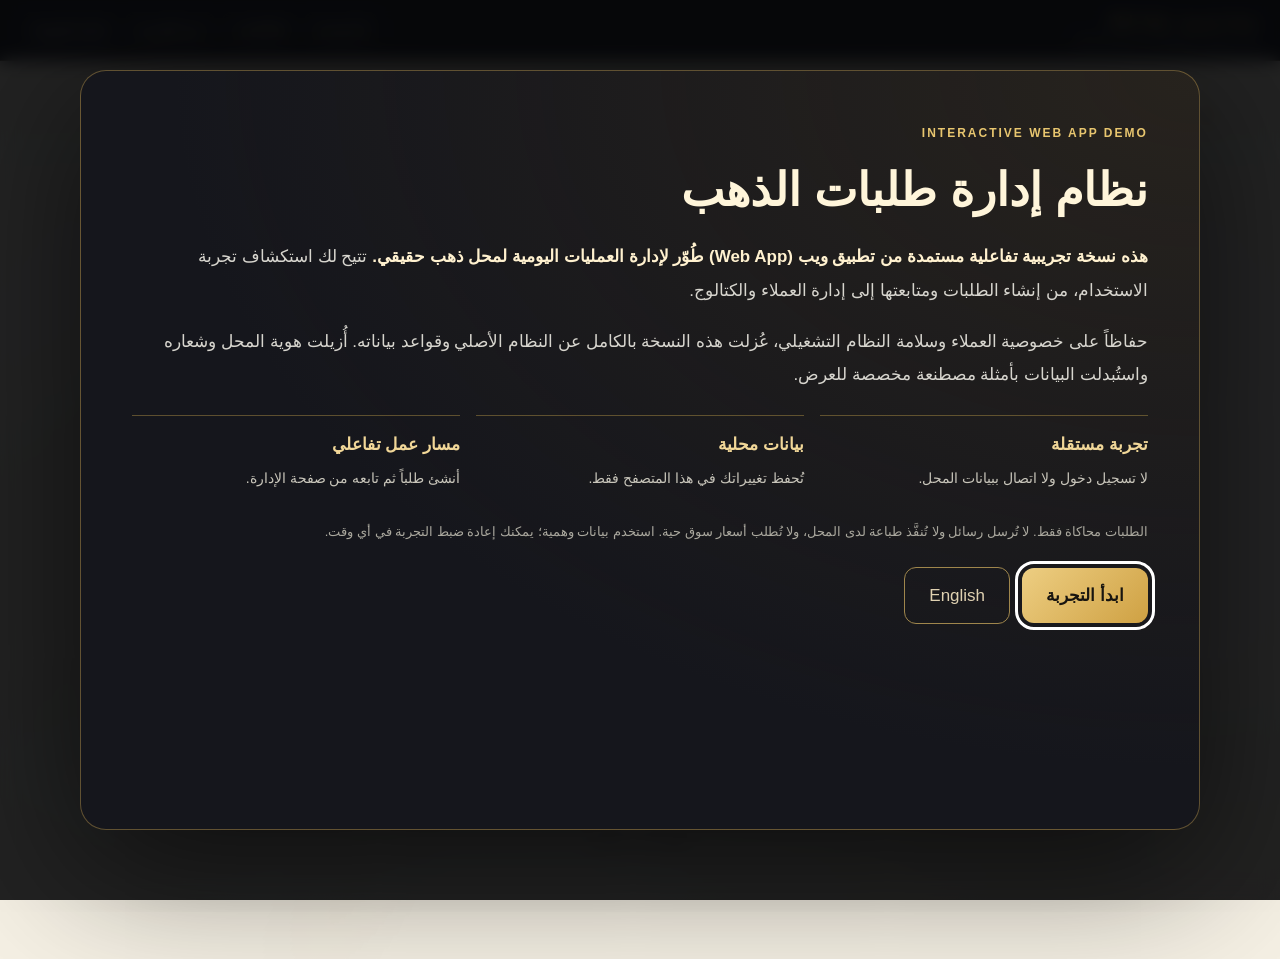
<file: index.html>
<!DOCTYPE html>
<html lang="ar" dir="rtl">
<head>
<meta http-equiv="Content-Security-Policy" content="default-src 'self' data: blob:; connect-src 'none'; script-src 'self' 'unsafe-inline'; style-src 'self' 'unsafe-inline'; img-src 'self' data: blob:; font-src 'self'; object-src 'none'; base-uri 'self'; form-action 'none'; worker-src 'none'; frame-src 'none'">
<meta name="referrer" content="no-referrer">
<link rel="icon" href="data:,">
<script src="demo-data.js"></script>
<link rel="stylesheet" href="demo-ui.css">
<script src="demo-ui.js" defer></script>
  <meta charset="UTF-8" />
  <meta name="viewport" content="width=device-width, initial-scale=1.0, maximum-scale=1.0" />
  <meta name="theme-color" content="#F5F0E4" />
  <title>لوحة التحكم</title>
  
  
  
  <link rel="stylesheet" href="theme.css" />

  <style>

    *, *::before, *::after {
      box-sizing: border-box;
      margin: 0;
      padding: 0;
    }

    :root {
      --gold:        var(--c-gold);
      --gold-light:  var(--c-gold-light);
      --gold-dim:    var(--c-gold-dim);
      --gold-ink:    var(--c-gold-ink);
      --gold-glow:   rgba(201,162,39,0.22);
      --gold-border: var(--c-line);
      --bg:          var(--c-bg);
      --bg-card:     var(--c-glass-2);
      --text:        var(--c-ink);
      --text-muted:  var(--c-muted);
      --radius-btn:  18px;
      --radius-card: 32px;
      --font:        'Tahoma', sans-serif;
    }

    html, body {
      height: 100%;
      background-color: var(--bg);
      color: var(--text);
      font-family: var(--font);
      -webkit-font-smoothing: antialiased;
      overflow-x: hidden;
    }

    .bg-layer {
      position: fixed;
      inset: 0;
      z-index: 0;
      background:
        radial-gradient(ellipse 80% 60% at 50% 0%,   rgba(150,116,28,0.15) 0%, transparent 70%),
        radial-gradient(ellipse 60% 50% at 80% 100%, rgba(150,116,28,0.1) 0%, transparent 60%),
        radial-gradient(ellipse 50% 40% at 10% 60%,  rgba(150,116,28,0.1) 0%, transparent 60%),
        var(--bg);
      pointer-events: none;
    }

    .bg-layer::after {
      content: '';
      position: absolute;
      inset: 0;
      background-image: url("data:image/svg+xml,%3Csvg xmlns='http://www.w3.org/2000/svg' width='300' height='300'%3E%3Cfilter id='noise'%3E%3CfeTurbulence type='fractalNoise' baseFrequency='0.75' numOctaves='4' stitchTiles='stitch'/%3E%3CfeColorMatrix type='saturate' values='0'/%3E%3C/filter%3E%3Crect width='300' height='300' filter='url(%23noise)' opacity='0.03'/%3E%3C/svg%3E");

      opacity: 0.55;
      mix-blend-mode: multiply;
      pointer-events: none;
    }

    .bg-pulse {
      position: fixed;
      inset: 0;
      z-index: 0;
      background: radial-gradient(ellipse 70% 50% at 50% 40%, rgba(150,116,28,0.12) 0%, transparent 70%);
      animation: bgPulse 9s ease-in-out infinite;
      pointer-events: none;
      will-change: opacity, transform;
    }
    @keyframes bgPulse {
      0%, 100% { opacity: 0.5; transform: scale(1); }
      50%      { opacity: 1;   transform: scale(1.08); }
    }

    .light-rays {
      position: fixed;
      top: -30%; left: 50%;
      width: 160vmax; height: 160vmax;
      transform: translateX(-50%);
      z-index: 0;
      background: conic-gradient(
        from 200deg at 50% 30%,
        transparent 0deg,
        rgba(150,116,28,0.1) 8deg,
        transparent 16deg,
        transparent 30deg,
        rgba(150,116,28,0.08) 38deg,
        transparent 46deg,
        transparent 90deg,
        rgba(150,116,28,0.06) 98deg,
        transparent 106deg,
        transparent 360deg
      );
      -webkit-mask-image: radial-gradient(ellipse 60% 50% at 50% 30%, black 0%, transparent 75%);
              mask-image: radial-gradient(ellipse 60% 50% at 50% 30%, black 0%, transparent 75%);
      opacity: 0.7;
      animation: raysShimmer 14s ease-in-out infinite;
      pointer-events: none;
      will-change: transform, opacity;
    }

    @keyframes raysShimmer {
      0%, 100% { opacity: 0.4; }
      50%      { opacity: 0.7; }
    }

    .orb {
      position: fixed;
      border-radius: 50%;
      filter: blur(80px);
      opacity: 0;
      animation: orbFloat 14s ease-in-out infinite;
      z-index: 0;
      pointer-events: none;
    }
    .orb-1 {
      width: 360px; height: 360px;
      background: radial-gradient(circle, rgba(150,116,28,0.18), transparent 70%);
      top: -100px; left: -100px;
      animation-delay: 0s;
    }
    .orb-2 {
      width: 280px; height: 280px;
      background: radial-gradient(circle, rgba(150,116,28,0.16), transparent 70%);
      bottom: -80px; right: -80px;
      animation-delay: 5s;
    }
    .orb-3 {
      width: 200px; height: 200px;
      background: radial-gradient(circle, rgba(150,116,28,0.13), transparent 70%);
      top: 40%; left: 60%;
      animation-delay: 9s;
    }
    @keyframes orbFloat {
      0%   { opacity: 0; transform: scale(0.8) translate(0, 0); }
      20%  { opacity: 1; }
      50%  { transform: scale(1.1) translate(20px, -20px); }
      80%  { opacity: 1; }
      100% { opacity: 0; transform: scale(0.8) translate(0, 0); }
    }

    .necklaces {
      position: fixed;
      inset: 0;
      z-index: 0;
      pointer-events: none;
      overflow: hidden;
    }
    .necklace {
      position: absolute;
      top: -10px;
      transform-origin: 50% 0;
      animation: swing 9s ease-in-out infinite;
      opacity: 0.55;
      will-change: transform;
    }
    .necklace svg { display: block; overflow: visible; }
    .necklace-1 { left: 8%;  animation-duration: 10s; animation-delay: 0s;   }
    .necklace-2 { left: 32%; animation-duration: 12s; animation-delay: -2s;  }
    .necklace-3 { right: 18%; animation-duration: 11s; animation-delay: -4s; }
    .necklace-4 { right: 4%;  animation-duration: 8.5s; animation-delay: -1s; }
    @keyframes swing {
      0%, 100% { transform: rotate(-3deg); }
      50%      { transform: rotate(3deg); }
    }

    .particles, .flakes, .sparkles {
      position: fixed;
      inset: 0;
      z-index: 0;
      pointer-events: none;
      overflow: hidden;
    }
    .particle {
      position: absolute;
      bottom: -20px;
      width: 3px; height: 3px;
      background: radial-gradient(circle, rgba(190,152,44,0.9), rgba(150,116,28,0.25) 60%, transparent 80%);
      border-radius: 50%;
      filter: drop-shadow(0 0 4px rgba(150,116,28,0.8));
      animation: floatUp linear infinite;
      will-change: transform, opacity;
    }
    @keyframes floatUp {
      0%   { transform: translateY(0) translateX(0); opacity: 0; }
      10%  { opacity: 1; }
      90%  { opacity: 1; }
      100% { transform: translateY(-110vh) translateX(var(--drift, 30px)); opacity: 0; }
    }

    .flake {
      position: absolute;
      top: -20px;
      width: 6px; height: 6px;
      background: linear-gradient(135deg, var(--gold-light), var(--gold-dim));
      transform-origin: center;
      animation: fallSpin linear infinite;
      filter: drop-shadow(0 0 3px rgba(150,116,28,0.7));
      will-change: transform, opacity;
      opacity: 0.85;
    }
    .flake.tri  { clip-path: polygon(50% 0, 0 100%, 100% 100%); }
    .flake.dia  { transform: rotate(45deg); }
    @keyframes fallSpin {
      0%   { transform: translateY(0) translateX(0) rotate(0deg); opacity: 0; }
      10%  { opacity: 1; }
      90%  { opacity: 1; }
      100% { transform: translateY(110vh) translateX(var(--drift, -40px)) rotate(720deg); opacity: 0; }
    }

    .sparkle {
      position: absolute;
      width: 10px; height: 10px;
      background:
        linear-gradient(90deg, transparent 45%, var(--gold-light) 50%, transparent 55%),
        linear-gradient(0deg,  transparent 45%, var(--gold-light) 50%, transparent 55%);
      filter: drop-shadow(0 0 5px rgba(190,152,44,0.9));
      animation: twinkle ease-in-out infinite;
      will-change: transform, opacity;
      opacity: 0;
    }
    @keyframes twinkle {
      0%, 100% { opacity: 0; transform: scale(0.4) rotate(0deg); }
      50%      { opacity: 1; transform: scale(1)   rotate(45deg); }
    }


    .vignette {
      position: fixed;
      inset: 0;
      z-index: 0;
      pointer-events: none;
      background:
        radial-gradient(ellipse 90% 80% at 50% 50%, transparent 55%, rgba(150,116,28,0.13) 100%);
    }

    .page {
      position: relative;
      z-index: 1;
      min-height: 100dvh;
      display: flex;
      flex-direction: column;
      align-items: center;
      justify-content: center;
      padding: 40px 20px;
    }

    .card {
      position: relative;
      width: 100%;
      max-width: 460px;
      background: var(--bg-card);
      border: 1px solid var(--gold-border);
      border-radius: var(--radius-card);
      padding: 52px 36px 48px;
      backdrop-filter: blur(20px) saturate(125%);
      -webkit-backdrop-filter: blur(20px) saturate(125%);
      box-shadow:
        0 0 0 1px rgba(255,255,255,0.65) inset,
        0 32px 80px -34px rgba(74,55,20,0.32),
        0 0 60px rgba(201,162,39,0.10);
      animation: cardIn 0.9s cubic-bezier(0.22, 1, 0.36, 1) both,
                 cardBreathe 7s ease-in-out 1s infinite;
      overflow: hidden;
    }

    .card::before {
      content: '';
      position: absolute;
      top: 0; left: 10%; right: 10%;
      height: 1px;
      background: linear-gradient(90deg, transparent, rgba(201,162,39,0.75), transparent);
    }

    @keyframes cardIn {
      from { opacity: 0; transform: translateY(32px) scale(0.97); }
      to   { opacity: 1; transform: translateY(0)    scale(1); }
    }
    @keyframes cardBreathe {
      0%, 100% { box-shadow:
        0 0 0 1px rgba(255,255,255,0.65) inset,
        0 32px 80px -34px rgba(74,55,20,0.32),
        0 0 60px rgba(201,162,39,0.10); }
      50%      { box-shadow:
        0 0 0 1px rgba(255,255,255,0.85) inset,
        0 32px 80px -34px rgba(74,55,20,0.32),
        0 0 90px rgba(201,162,39,0.20); }
    }

    .logo-wrap {
      display: flex;
      justify-content: center;
      margin-bottom: 28px;
      animation: fadeDown 0.8s 0.2s cubic-bezier(0.22,1,0.36,1) both;
    }

    .logo-icon {
      width: 128px;
      height: 128px;

      background: radial-gradient(circle at 42% 34%, #FFFFFF 0%, rgba(241,229,194,0.75) 62%, rgba(233,224,204,0.55) 100%);
      border: 1px solid rgba(201,162,39,0.40);
      border-radius: 50%;
      display: flex;
      align-items: center;
      justify-content: center;
      position: relative;
      box-shadow: 0 0 26px rgba(201,162,39,0.22), 0 8px 22px -8px rgba(90,68,28,0.22);
      animation: logoBreathe 5s ease-in-out infinite;

    }
    @keyframes logoBreathe {
      0%, 100% { box-shadow: 0 0 26px rgba(201,162,39,0.22), 0 8px 22px -8px rgba(90,68,28,0.22); }
      50%      { box-shadow: 0 0 52px rgba(201,162,39,0.42), 0 8px 22px -8px rgba(90,68,28,0.22); }
    }

    .logo-icon img {
      width: 78%;
      height: 78%;
      object-fit: contain;
      filter: drop-shadow(0 3px 7px rgba(90,68,28,0.30));
      position: relative;
      z-index: 1;
    }

    .logo-wrap {
      position: relative;
    }
    .logo-icon::before {
      content: '';
      position: absolute;
      inset: -10px;
      border-radius: 50%;
      border: 1px dashed rgba(150,116,28,0.34);
      animation: spinSlow 18s linear infinite;
      pointer-events: none;
    }

    .logo-icon::after {
      content: '';
      position: absolute;
      inset: -22px;
      border-radius: 50%;
      background: conic-gradient(
        from 0deg,
        transparent 0deg,
        rgba(150,116,28,0.42) 60deg,
        transparent 120deg,
        transparent 240deg,
        rgba(150,116,28,0.35) 300deg,
        transparent 360deg
      );
      -webkit-mask: radial-gradient(circle, transparent 60%, black 62%, black 74%, transparent 76%);
              mask: radial-gradient(circle, transparent 60%, black 62%, black 74%, transparent 76%);
      animation: spinReverse 22s linear infinite;
      pointer-events: none;
    }
    @keyframes spinSlow {
      to { transform: rotate(360deg); }
    }
    @keyframes spinReverse {
      to { transform: rotate(-360deg); }
    }

    .title-wrap {
      text-align: center;
      margin-bottom: 10px;
      animation: fadeDown 0.8s 0.35s cubic-bezier(0.22,1,0.36,1) both;
    }


    .title-sub {
      margin-top: 0;            /* no wordmark above it any more */
      font-size: 0.86rem;
      font-weight: 500;
      color: var(--text-muted);
      letter-spacing: 0.06em;
    }

    .divider {
      display: flex;
      align-items: center;
      gap: 12px;
      margin: 28px 0;
      animation: fadeDown 0.8s 0.45s cubic-bezier(0.22,1,0.36,1) both;
    }
    .divider-line {
      flex: 1;
      height: 1px;
      background: linear-gradient(to left, transparent, var(--gold-border), transparent);
    }
    .divider-gem {
      width: 6px;
      height: 6px;
      background: var(--gold);
      transform: rotate(45deg);
      box-shadow: 0 0 8px rgba(168,131,34,0.55);
      flex-shrink: 0;
      animation: gemPulse 3s ease-in-out infinite;
    }
    @keyframes gemPulse {
      0%, 100% { box-shadow: 0 0 8px  rgba(168,131,34,0.55); transform: rotate(45deg) scale(1); }
      50%      { box-shadow: 0 0 15px rgba(168,131,34,0.85); transform: rotate(45deg) scale(1.25); }
    }

    .nav-buttons {
      display: flex;
      flex-direction: column;
      gap: 14px;
    }

    .nav-btn {
      position: relative;
      display: flex;
      align-items: center;
      justify-content: center;
      gap: 14px;
      width: 100%;
      padding: 18px 24px;
      border-radius: var(--radius-btn);
      border: 1px solid var(--gold-border);

      background: linear-gradient(135deg, #FFFDF8 0%, rgba(243,236,221,0.9) 100%);
      box-shadow: var(--c-sh-sm);
      color: var(--text);
      font-family: var(--font);
      font-size: 1.05rem;
      font-weight: 700;
      cursor: pointer;
      text-decoration: none;
      overflow: hidden;
      transition:
        transform       0.2s cubic-bezier(0.22,1,0.36,1),
        box-shadow      0.2s ease,
        border-color    0.2s ease,
        background      0.2s ease;
      -webkit-tap-highlight-color: transparent;
      user-select: none;
      animation: fadeUp 0.7s calc(0.5s + var(--i) * 0.1s) cubic-bezier(0.22,1,0.36,1) both;
    }

    .nav-btn::before {
      content: '';
      position: absolute;
      top: 0; right: -120%;
      width: 60%; height: 100%;
      background: linear-gradient(90deg, transparent, rgba(255,255,255,0.94), transparent);
      transform: skewX(-20deg);
      transition: right 0.5s ease;
      pointer-events: none;
    }

    .nav-btn::after {
      content: '';
      position: absolute;
      bottom: 0; right: 20%; left: 20%;
      height: 1px;
      background: linear-gradient(90deg, transparent, var(--gold), transparent);
      opacity: 0;
      transition: opacity 0.3s ease;
    }

    .nav-btn:hover,
    .nav-btn:focus-visible {
      transform: translateY(-3px);
      border-color: var(--c-line-strong);
      background: linear-gradient(135deg, #FFFFFF 0%, var(--c-gold-pale) 100%);
      box-shadow:
        0 12px 30px -12px rgba(90,68,28,0.28),
        0 0 22px rgba(201,162,39,0.20),
        0 0 0 1px rgba(255,255,255,0.8) inset;
      outline: none;
    }
    .nav-btn:hover::before { right: 120%; }
    .nav-btn:hover::after  { opacity: 1; }

    .nav-btn:active {
      transform: translateY(0) scale(0.98);
      box-shadow: 0 2px 6px rgba(90,68,28,0.18) inset;
      transition-duration: 0.08s;
    }

    .btn-icon {
      width: 42px;
      height: 42px;
      border-radius: 12px;
      background: var(--c-gold-pale);
      border: 1px solid var(--c-line);
      display: flex;
      align-items: center;
      justify-content: center;
      flex-shrink: 0;
      transition: background 0.2s ease, border-color 0.2s ease;
    }
    .btn-icon svg {
      width: 20px;
      height: 20px;

      stroke: var(--gold-ink);
      fill: none;
      stroke-width: 1.8;
      stroke-linecap: round;
      stroke-linejoin: round;
    }
    .nav-btn:hover .btn-icon {
      background: #FFFFFF;
      border-color: var(--c-line-strong);
    }

    .btn-label {
      flex: 1;
      text-align: right;
    }

    .btn-arrow {
      color: var(--gold-ink);
      font-size: 1rem;
      opacity: 0.6;
      transition: opacity 0.2s, transform 0.2s;
      flex-shrink: 0;
    }
    .nav-btn:hover .btn-arrow {
      opacity: 1;
      transform: translateX(-4px);
    }

    .footer {
      margin-top: 36px;
      text-align: center;
      font-size: 0.72rem;
      color: var(--text-muted);
      letter-spacing: 0.06em;
      animation: fadeUp 0.7s 0.9s cubic-bezier(0.22,1,0.36,1) both;
    }

    @keyframes fadeDown {
      from { opacity: 0; transform: translateY(-16px); }
      to   { opacity: 1; transform: translateY(0); }
    }
    @keyframes fadeUp {
      from { opacity: 0; transform: translateY(16px); }
      to   { opacity: 1; transform: translateY(0); }
    }

    @media (min-width: 640px) {
      .card {
        padding: 60px 52px 56px;
      }
      .nav-btn {
        padding: 20px 28px;
        font-size: 1.1rem;
      }
      .btn-icon {
        width: 46px;
        height: 46px;
      }
    }

    @media (max-width: 480px) {
      .necklace-2, .necklace-4 { display: none; }
      .orb-3 { display: none; }
      .orb { filter: blur(60px); }
      .light-rays { opacity: 0.5; }
    }

    @media (pointer: coarse) {
      .necklace-2, .necklace-4 { display: none; }
      .orb-2, .orb-3 { display: none; }
      .orb { filter: blur(55px); }
      .light-rays { opacity: 0.4; }
    }

    @media (prefers-reduced-motion: reduce) {
      .orb, .bg-pulse, .light-rays,
      .necklace, .particle, .flake, .sparkle,
      .divider-gem, .logo-icon,
      .logo-icon::before, .logo-icon::after,
      .card {
        animation: none !important;
      }
    }

    @supports (padding: max(0px)) {
      .page {
        padding-bottom: max(40px, env(safe-area-inset-bottom));
      }
    }
  </style>
</head>
<body>

  
  <div class="bg-layer"  aria-hidden="true"></div>
  <div class="bg-pulse"  aria-hidden="true"></div>
  <div class="light-rays" aria-hidden="true"></div>
  <div class="orb orb-1" aria-hidden="true"></div>
  <div class="orb orb-2" aria-hidden="true"></div>
  <div class="orb orb-3" aria-hidden="true"></div>

  
  <div class="necklaces" aria-hidden="true">
    <div class="necklace necklace-1">
      <svg width="60" height="180" viewBox="0 0 60 180">
        <path d="M30 0 Q12 50, 22 100 Q30 130, 30 150" fill="none" stroke="rgba(150,116,28,0.58)" stroke-width="1.2"/>
        <path d="M30 0 Q48 50, 38 100 Q30 130, 30 150" fill="none" stroke="rgba(150,116,28,0.47)" stroke-width="1.2"/>
        <circle cx="30" cy="155" r="6" fill="rgba(190,152,44,0.85)" filter="drop-shadow(0 0 6px rgba(150,116,28,0.9))"/>
        <polygon points="30,148 36,156 30,168 24,156" fill="rgba(150,116,28,0.9)"/>
      </svg>
    </div>
    <div class="necklace necklace-2">
      <svg width="50" height="160" viewBox="0 0 50 160">
        <path d="M25 0 Q10 45, 18 90 Q25 115, 25 130" fill="none" stroke="rgba(150,116,28,0.52)" stroke-width="1"/>
        <path d="M25 0 Q40 45, 32 90 Q25 115, 25 130" fill="none" stroke="rgba(150,116,28,0.42)" stroke-width="1"/>
        <polygon points="25,128 31,138 25,148 19,138" fill="rgba(190,152,44,0.85)" filter="drop-shadow(0 0 4px rgba(150,116,28,0.8))"/>
      </svg>
    </div>
    <div class="necklace necklace-3">
      <svg width="60" height="190" viewBox="0 0 60 190">
        <path d="M30 0 Q10 55, 20 110 Q30 140, 30 160" fill="none" stroke="rgba(150,116,28,0.58)" stroke-width="1.3"/>
        <path d="M30 0 Q50 55, 40 110 Q30 140, 30 160" fill="none" stroke="rgba(150,116,28,0.47)" stroke-width="1.3"/>
        <circle cx="30" cy="167" r="7" fill="rgba(190,152,44,0.85)" filter="drop-shadow(0 0 7px rgba(150,116,28,0.9))"/>
        <polygon points="30,160 38,170 30,182 22,170" fill="rgba(150,116,28,0.9)"/>
      </svg>
    </div>
    <div class="necklace necklace-4">
      <svg width="46" height="150" viewBox="0 0 46 150">
        <path d="M23 0 Q10 40, 16 80 Q23 105, 23 120" fill="none" stroke="rgba(150,116,28,0.47)" stroke-width="1"/>
        <path d="M23 0 Q36 40, 30 80 Q23 105, 23 120" fill="none" stroke="rgba(150,116,28,0.37)" stroke-width="1"/>
        <polygon points="23,118 28,127 23,138 18,127" fill="rgba(190,152,44,0.8)" filter="drop-shadow(0 0 4px rgba(150,116,28,0.75))"/>
      </svg>
    </div>
  </div>

  
  <div class="particles" aria-hidden="true"></div>
  <div class="flakes"    aria-hidden="true"></div>
  <div class="sparkles"  aria-hidden="true"></div>

  
  <div class="vignette" aria-hidden="true"></div>

  
  <main class="page">
    <div class="card">

      
      

      
      <div class="title-wrap">
        <h1 style="font-size:1.4rem">نظام إدارة طلبات الذهب</h1><p class="title-sub">لوحة التحكم الرئيسية</p>
      </div>

      
      <div class="divider" aria-hidden="true">
        <div class="divider-line"></div>
        <div class="divider-gem"></div>
        <div class="divider-line"></div>
      </div>

      
      <nav class="nav-buttons" aria-label="القائمة الرئيسية">

        
        <div id="ncHost"></div>

        <a href="admin-orders.html" class="nav-btn" style="--i:0">
          <div class="btn-icon" aria-hidden="true">
            
            <svg viewBox="0 0 24 24">
              <path d="M9 5H7a2 2 0 00-2 2v12a2 2 0 002 2h10a2 2 0 002-2V7a2 2 0 00-2-2h-2"/>
              <rect x="9" y="3" width="6" height="4" rx="1"/>
              <line x1="9" y1="12" x2="15" y2="12"/>
              <line x1="9" y1="16" x2="13" y2="16"/>
            </svg>
          </div>
          <span class="btn-label">إدارة الطلبيات</span>
          <span class="btn-arrow" aria-hidden="true">&#x2039;</span>
        </a>

        <a href="create_order.html" class="nav-btn" style="--i:1">
          <div class="btn-icon" aria-hidden="true">
            
            <svg viewBox="0 0 24 24">
              <rect x="3" y="3" width="7" height="7" rx="1"/>
              <rect x="14" y="3" width="7" height="7" rx="1"/>
              <rect x="3" y="14" width="7" height="7" rx="1"/>
              <rect x="14" y="14" width="7" height="7" rx="1"/>
            </svg>
          </div>
          <span class="btn-label">انشاء طلبية</span>
          <span class="btn-arrow" aria-hidden="true">&#x2039;</span>
        </a>

        <a href="customers.html" class="nav-btn" style="--i:2">
          <div class="btn-icon" aria-hidden="true">
            
            <svg viewBox="0 0 24 24">
              <circle cx="9" cy="7" r="3"/>
              <path d="M3 21v-2a4 4 0 014-4h4a4 4 0 014 4v2"/>
              <path d="M16 3.13a4 4 0 010 7.75"/>
              <path d="M21 21v-2a4 4 0 00-3-3.87"/>
            </svg>
          </div>
          <span class="btn-label">الزبائن</span>
          <span class="btn-arrow" aria-hidden="true">&#x2039;</span>
        </a>

      <a href="catalog-order.html" class="nav-btn" style="--i:3"><span class="btn-label">الكتالوج التجريبي</span><span class="btn-arrow">‹</span></a>
<a href="catalog-admin.html" class="nav-btn" style="--i:4"><span class="btn-label">إدارة الكتالوج</span><span class="btn-arrow">‹</span></a></nav><section class="demo-tracking-card" aria-labelledby="tracking-heading">
<span class="demo-kicker">CUSTOMER EXPERIENCE</span><h2 id="tracking-heading">صفحة الزبون لتتبّع الطلبية</h2>
<p>في النظام الأصلي، يصل رابط هذه الصفحة برسالة إلى الزبون ليطّلع على تفاصيل طلبيته ومراحلها: قيد التنفيذ، جاهزة للاستلام، وتم الاستلام.</p>
<p>هنا يمكنك تجربة صفحة الزبون ببيانات وهمية، ثم تغيير حالة الطلبية من الإدارة ومشاهدة النتيجة. هذه محاكاة محلية، ولا تُرسل أي رسائل.</p>
<a class="demo-primary demo-track-link" href="track.html?order=order-1">جرّب تتبّع طلبية وهمية ←</a>
<a class="demo-track-link" href="admin-orders.html?focus=order-1">إدارة الطلبية نفسها</a>
<p lang="en" dir="ltr">In the original app, customers receive a tracking link by message to follow their order. Explore a fictional order here; no messages are sent.</p></section>
    </div>

    
    <footer class="footer">
      
      <div><span>نظام إدارة متكامل</span></div>
    </footer>
  </main>

  <script>

    (function () {
      const reduce = window.matchMedia('(prefers-reduced-motion: reduce)').matches;
      if (reduce) return;


      const light = window.matchMedia('(max-width: 1024px), (pointer: coarse)').matches;

      const COUNTS = light
        ? { particles: 6, flakes: 3, sparkles: 3 }
        : { particles: 12, flakes: 5, sparkles: 6 };

      const rand = (a, b) => a + Math.random() * (b - a);

      const pLayer = document.querySelector('.particles');
      for (let i = 0; i < COUNTS.particles; i++) {
        const p = document.createElement('div');
        p.className = 'particle';
        const size = rand(2, 5);
        p.style.width  = size + 'px';
        p.style.height = size + 'px';
        p.style.left   = rand(0, 100) + 'vw';
        p.style.setProperty('--drift', rand(-60, 60) + 'px');
        p.style.animationDuration = rand(10, 22) + 's';
        p.style.animationDelay    = rand(-22, 0) + 's';
        p.style.opacity = rand(0.4, 0.9);
        pLayer.appendChild(p);
      }

      const fLayer = document.querySelector('.flakes');
      const shapes = ['tri', 'dia', ''];
      for (let i = 0; i < COUNTS.flakes; i++) {
        const f = document.createElement('div');
        f.className = 'flake ' + shapes[Math.floor(Math.random() * shapes.length)];
        const size = rand(4, 9);
        f.style.width  = size + 'px';
        f.style.height = size + 'px';
        f.style.left   = rand(0, 100) + 'vw';
        f.style.setProperty('--drift', rand(-80, 80) + 'px');
        f.style.animationDuration = rand(12, 24) + 's';
        f.style.animationDelay    = rand(-24, 0) + 's';
        fLayer.appendChild(f);
      }

      const sLayer = document.querySelector('.sparkles');
      for (let i = 0; i < COUNTS.sparkles; i++) {
        const s = document.createElement('div');
        s.className = 'sparkle';
        s.style.left = rand(0, 100) + 'vw';
        s.style.top  = rand(0, 100) + 'vh';
        const sz = rand(7, 14);
        s.style.width  = sz + 'px';
        s.style.height = sz + 'px';
        s.style.animationDuration = rand(3, 6) + 's';
        s.style.animationDelay    = rand(-6, 0) + 's';
        sLayer.appendChild(s);
      }
    })();

    document.querySelectorAll('.nav-btn').forEach(btn => {
      btn.addEventListener('pointerdown', function(e) {
        const ripple = document.createElement('span');
        const rect   = this.getBoundingClientRect();
        const size   = Math.max(rect.width, rect.height) * 1.4;
        const x = e.clientX - rect.left - size / 2;
        const y = e.clientY - rect.top  - size / 2;

        Object.assign(ripple.style, {
          position:     'absolute',
          width:        size + 'px',
          height:       size + 'px',
          left:         x + 'px',
          top:          y + 'px',
          borderRadius: '50%',
          background:   'rgba(150,116,28,0.2)',
          transform:    'scale(0)',
          animation:    'rippleAnim 0.55s ease-out forwards',
          pointerEvents:'none',
          zIndex:       '0',
        });

        this.style.position = 'relative';
        this.appendChild(ripple);
        ripple.addEventListener('animationend', () => ripple.remove());
      });
    });
  </script>

  
  <style>
    @keyframes rippleAnim {
      to { transform: scale(1); opacity: 0; }
    }
  </style>

<script>const sb = window.DemoStore;</script>
<script src="market-panel.js"></script></body></html>
</file>
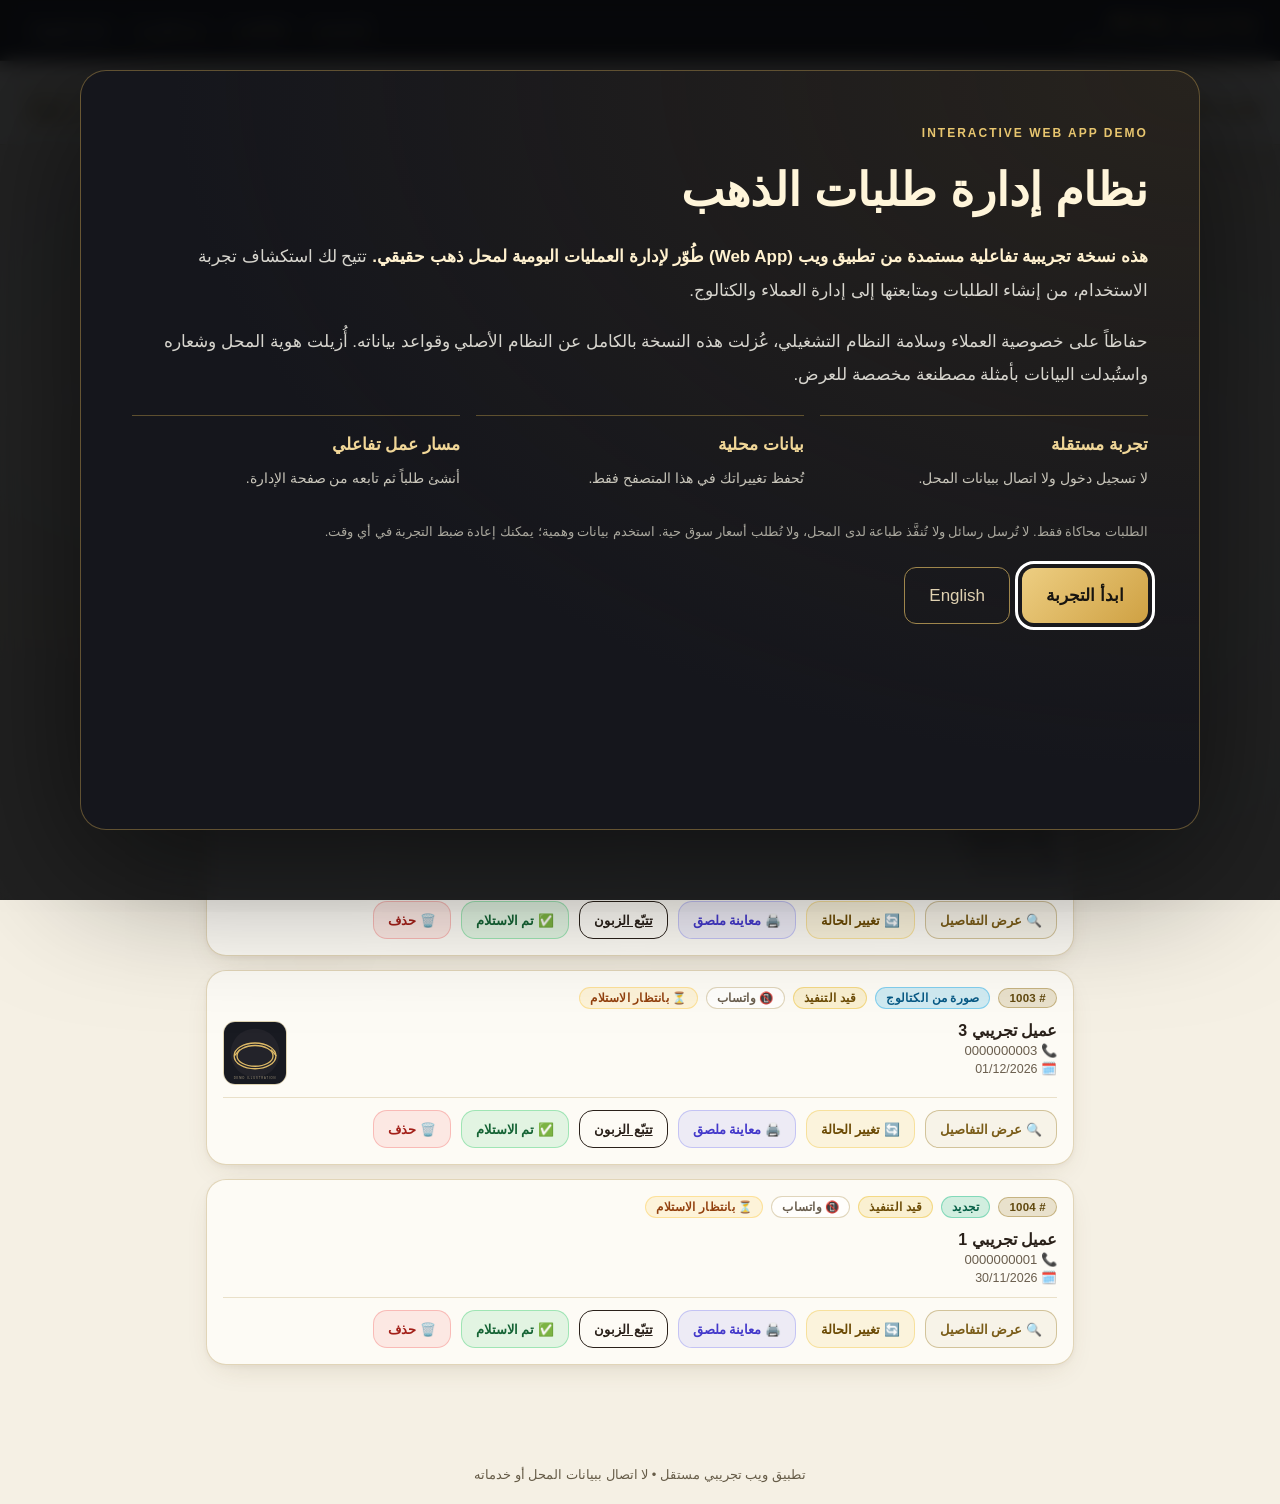
<file: admin-orders.html>
<!DOCTYPE html>
<html lang="ar" dir="rtl">
<head>
<meta http-equiv="Content-Security-Policy" content="default-src 'self' data: blob:; connect-src 'none'; script-src 'self' 'unsafe-inline'; style-src 'self' 'unsafe-inline'; img-src 'self' data: blob:; font-src 'self'; object-src 'none'; base-uri 'self'; form-action 'none'; worker-src 'none'; frame-src 'none'">
<meta name="referrer" content="no-referrer">
<link rel="icon" href="data:,">
<script src="demo-data.js"></script>
<link rel="stylesheet" href="demo-ui.css">
<script src="demo-ui.js" defer></script>
  <meta charset="UTF-8" />
  <meta name="viewport" content="width=device-width, initial-scale=1.0" />
  <title>إدارة الطلبيات</title>
  
  
  
  <meta name="theme-color" content="#F5F0E4" />
  <link rel="stylesheet" href="theme.css" />
  
  
  <style>

    :root {
      --bg:          var(--c-bg);
      --gold:        var(--c-gold);
      --gold-light:  var(--c-gold-light);
      --gold-dim:    var(--c-gold-dim);
      --gold-ink:    var(--c-gold-ink);
      --gold-ink-2:  var(--c-gold-ink-strong);
      --text:        var(--c-ink);
      --text-muted:  var(--c-muted);
      --card-bg:     var(--c-surface);
      --card-border: var(--c-line);
      --radius-card: 20px;
      --radius-btn:  14px;
    }

    *, *::before, *::after { box-sizing: border-box; margin: 0; padding: 0; }
    html { scroll-behavior: smooth; }
    body {
      font-family: 'Tahoma', sans-serif;
      background: var(--bg);
      color: var(--text);
      min-height: 100vh;
      overflow-x: hidden;
      direction: rtl;
    }

    body::before {
      content: '';
      position: fixed;
      inset: 0;
      background-image: url("data:image/svg+xml,%3Csvg viewBox='0 0 256 256' xmlns='http://www.w3.org/2000/svg'%3E%3Cfilter id='noise'%3E%3CfeTurbulence type='fractalNoise' baseFrequency='0.9' numOctaves='4' stitchTiles='stitch'/%3E%3C/filter%3E%3Crect width='100%25' height='100%25' filter='url(%23noise)' opacity='0.04'/%3E%3C/svg%3E");
      pointer-events: none;
      z-index: 0;
      opacity: 0.55;
      mix-blend-mode: multiply;   /* grain darkens cream into paper */
    }

    .orb-container {
      position: fixed;
      inset: 0;
      pointer-events: none;
      z-index: 0;
      overflow: hidden;
    }
    .orb {
      position: absolute;
      border-radius: 50%;
      filter: blur(80px);
      opacity: 0.20;
      animation: orbFloat 12s ease-in-out infinite;
    }
    .orb-1 {
      width: 420px; height: 420px;
      background: radial-gradient(circle, var(--c-gold), transparent 70%);
      top: -120px; right: -100px;
      animation-duration: 14s;
    }
    .orb-2 {
      width: 320px; height: 320px;
      background: radial-gradient(circle, var(--c-gold-dim), transparent 70%);
      bottom: 10%; left: -80px;
      animation-duration: 18s;
      animation-delay: -6s;
    }
    .orb-3 {
      width: 260px; height: 260px;
      background: radial-gradient(circle, var(--c-gold), transparent 70%);
      top: 40%; right: 30%;
      animation-duration: 22s;
      animation-delay: -10s;
      opacity: 0.13;
    }
    @keyframes orbFloat {
      0%, 100% { transform: translate(0, 0) scale(1); }
      33%       { transform: translate(30px, -40px) scale(1.06); }
      66%       { transform: translate(-20px, 25px) scale(0.95); }
    }

    .page-wrapper {
      position: relative;
      z-index: 1;
      max-width: 900px;
      margin: 0 auto;
      padding: 0 16px 80px;
    }

    .page-wrapper.table-mode { max-width: 1680px; }

    .sticky-header {
      position: sticky;
      top: 0;
      z-index: 50;
      background: rgba(250,246,236,0.88);
      backdrop-filter: blur(24px) saturate(120%);
      -webkit-backdrop-filter: blur(24px) saturate(120%);
      border-bottom: 1px solid var(--c-line);
      box-shadow: 0 6px 20px -14px rgba(90,68,28,0.35);
      padding: 14px 20px;
      display: flex;
      align-items: center;
      justify-content: space-between;
      gap: 12px;
    }
    .header-title {
      font-size: 1.25rem;
      font-weight: 800;
      background: var(--c-grad-gold-ink);
      -webkit-background-clip: text;
      -webkit-text-fill-color: transparent;
      background-clip: text;
      letter-spacing: 0.01em;
    }
    .back-btn {
      display: flex;
      align-items: center;
      gap: 6px;
      background: rgba(150,116,28,0.16);
      border: 1px solid rgba(150,116,28,0.35);
      color: var(--c-gold-ink);
      border-radius: var(--radius-btn);
      padding: 8px 14px;
      font-family: 'Tahoma', sans-serif;
      font-size: 0.85rem;
      font-weight: 600;
      cursor: pointer;
      transition: all 0.25s ease;
      text-decoration: none;
      min-height: 44px;
    }
    .back-btn:hover {
      background: rgba(150,116,28,0.25);
      border-color: rgba(150,116,28,0.58);
      transform: translateX(2px);
    }

    .tabs-container {
      display: flex;
      gap: 8px;
      margin: 20px 0 16px;
      background: rgba(255,255,255,0.68);
      border: 1px solid rgba(150,116,28,0.22);
      border-radius: 16px;
      padding: 5px;
    }
    .tab-btn {
      flex: 1;
      padding: 10px 16px;
      border-radius: 12px;
      border: none;
      font-family: 'Tahoma', sans-serif;
      font-size: 0.9rem;
      font-weight: 700;
      cursor: pointer;
      transition: all 0.28s ease;
      min-height: 44px;
      color: var(--text-muted);
      background: transparent;
    }
    .tab-btn.active {
      background: linear-gradient(135deg, var(--gold-dim), var(--gold));
      color: var(--c-on-gold);
      box-shadow: 0 4px 16px rgba(150,116,28,0.38);
    }
    .tab-btn:not(.active):hover {
      color: var(--c-gold-ink);
      background: rgba(150,116,28,0.12);
    }

    .search-wrap {
      position: relative;
      margin-bottom: 14px;
    }
    .search-icon {
      position: absolute;
      right: 14px;
      top: 50%;
      transform: translateY(-50%);
      color: var(--text-muted);
      pointer-events: none;
      font-size: 1rem;
    }
    .search-input {
      width: 100%;
      background: rgba(255,255,255,0.68);
      border: 1px solid rgba(150,116,28,0.31);
      border-radius: 14px;
      color: var(--text);
      font-family: 'Tahoma', sans-serif;
      font-size: 0.9rem;
      padding: 12px 42px 12px 16px;
      outline: none;
      transition: border-color 0.25s ease, box-shadow 0.25s ease;
      min-height: 48px;
    }
    .search-input::placeholder { color: var(--text-muted); }
    .search-input:focus {
      border-color: rgba(150,116,28,0.58);
      box-shadow: 0 0 0 3px rgba(150,116,28,0.16);
    }

    .filter-panel {
      background: var(--card-bg);
      border: 1px solid var(--card-border);
      border-radius: var(--radius-card);
      padding: 16px;
      margin-bottom: 18px;
      backdrop-filter: blur(20px);
      -webkit-backdrop-filter: blur(20px);
      box-shadow: var(--c-sh-sm);
    }
    .filter-row {
      display: flex;
      flex-wrap: wrap;
      gap: 8px;
      margin-bottom: 12px;
      align-items: center;
    }
    .filter-row:last-child { margin-bottom: 0; }
    .filter-label {
      font-size: 0.78rem;
      font-weight: 700;
      color: var(--c-gold-ink);
      min-width: 80px;
      letter-spacing: 0.03em;
    }
    .pill-group {
      display: flex;
      flex-wrap: wrap;
      gap: 6px;
    }
    .pill {
      padding: 5px 12px;
      border-radius: 50px;
      border: 1px solid rgba(150,116,28,0.31);
      font-family: 'Tahoma', sans-serif;
      font-size: 0.78rem;
      font-weight: 600;
      cursor: pointer;
      background: transparent;
      color: var(--text-muted);
      transition: all 0.22s ease;
      min-height: 32px;
      display: flex;
      align-items: center;
    }
    .pill:hover { color: var(--c-gold-ink); border-color: rgba(150,116,28,0.47); }
    .pill.active {
      background: rgba(150,116,28,0.22);
      border-color: var(--c-gold-ink);
      color: var(--c-gold-ink-strong);
    }
    .filter-select {
      background: rgba(255,255,255,0.82);
      border: 1px solid rgba(150,116,28,0.31);
      border-radius: 10px;
      color: var(--text);
      font-family: 'Tahoma', sans-serif;
      font-size: 0.82rem;
      padding: 6px 10px;
      outline: none;
      cursor: pointer;
      transition: border-color 0.22s ease;
      min-height: 36px;
    }
    .filter-select:focus { border-color: rgba(150,116,28,0.58); }
    .filter-select option { background: var(--c-surface-2); color: var(--text); }

    .view-toggle {
      display: inline-flex;
      gap: 4px;
      padding: 4px;
      margin-bottom: 14px;
      background: var(--card-bg);
      border: 1px solid var(--card-border);
      border-radius: 50px;
    }
    .vt-btn {
      display: inline-flex;
      align-items: center;
      gap: 6px;
      padding: 7px 15px;
      border: none;
      border-radius: 50px;
      background: transparent;
      color: var(--text-muted);
      font-family: 'Tahoma', sans-serif;
      font-size: 0.8rem;
      font-weight: 700;
      cursor: pointer;
      transition: background 0.22s ease, color 0.22s ease;
      min-height: 34px;
    }
    .vt-btn:hover { color: var(--c-gold-ink); }
    .vt-btn.active {
      background: rgba(150,116,28,0.22);
      color: var(--c-gold-ink-strong);
      box-shadow: inset 0 0 0 1px rgba(150,116,28,0.47);
    }
    .vt-ico { font-size: 0.95rem; line-height: 1; }


    .otbl-wrap {
      max-width: 100%;
      max-height: calc(100vh - 250px);
      overflow: auto;
      -webkit-overflow-scrolling: touch;
      overscroll-behavior: contain;
      background: rgba(150,116,28,0.05);
      border: 1px solid var(--card-border);
      border-radius: var(--radius-card);
    }
    .otbl {
      width: 100%;
      min-width: 1240px;             /* below this the wrapper scrolls, not the page */
      border-collapse: separate;
      border-spacing: 0;
      font-size: 0.95rem;            /* larger throughout — this table is read at a glance */
    }
    .otbl thead th {
      position: sticky;
      top: 0;
      z-index: 3;
      background: var(--c-surface-2);           /* opaque on purpose — no see-through rows */
      color: var(--c-gold-ink-strong);
      font-size: 0.86rem;
      font-weight: 800;
      letter-spacing: 0.02em;
      text-align: right;
      white-space: nowrap;
      padding: 13px 12px;
      border-bottom: 1px solid rgba(150,116,28,0.4);
      box-shadow: 0 2px 10px rgba(90,68,28,0.19);
    }
    .otbl tbody td {
      padding: 12px 12px;            /* more air, to match the bigger type */
      white-space: nowrap;
      vertical-align: middle;
      border-bottom: 1px solid rgba(150,116,28,0.16);
    }
    .otbl tbody tr:last-child td { border-bottom: none; }
    .otbl tbody tr:nth-child(even) { background: rgba(150,116,28,0.05); }
    .otbl tbody tr:hover { background: rgba(150,116,28,0.12); }
    .otbl tbody tr.otbl-focus {
      background: rgba(150,116,28,0.18);
      box-shadow: inset 0 0 0 1px rgba(190,152,44,0.75);
    }

    .otbl-num {
      display: inline-block;
      font-weight: 800;
      font-size: 1rem;
      color: var(--c-gold-ink-strong);
      letter-spacing: 0.02em;
      font-variant-numeric: tabular-nums;
    }

    .otbl-date {
      display: inline-block;
      color: var(--text);
      font-size: 1rem;
      font-weight: 700;
      letter-spacing: 0.02em;
      font-variant-numeric: tabular-nums;
    }
    .otbl-muted { color: var(--text-muted); }
    .otbl-name {
      display: inline-block;
      max-width: 210px;
      overflow: hidden;
      text-overflow: ellipsis;
      vertical-align: middle;
      font-weight: 700;
      font-size: 0.95rem;
    }

    .otbl-phone {
      padding: 0;
      color: var(--text);
      background: none;
      text-decoration: none;
      font-family: inherit;
      font-size: 0.92rem;
      font-weight: 600;
      font-variant-numeric: tabular-nums;
      border: none;
      border-bottom: 1px dashed rgba(150,116,28,0.37);
      cursor: pointer;
      transition: color 0.2s ease, border-color 0.2s ease;
      -webkit-tap-highlight-color: transparent;
    }
    .otbl-phone:hover { color: var(--c-gold-ink-strong); border-bottom-color: var(--c-gold-ink); }
    .otbl-phone:focus-visible { outline: 2px solid var(--c-gold-ink); outline-offset: 3px; }

    .pw-show {
      display: flex;
      align-items: center;
      gap: 8px;
      margin-top: 4px;
      font-size: 0.82rem;
      color: var(--text-muted);
      cursor: pointer;
      user-select: none;
    }
    .pw-show input { width: 16px; height: 16px; accent-color: var(--c-gold-ink); cursor: pointer; }

    .contact-who { text-align: center; margin-bottom: 18px; }
    .contact-name { font-size: 1rem; font-weight: 700; color: var(--text); }
    .contact-number {
      font-size: 1.25rem;
      font-weight: 800;
      color: var(--c-gold-ink-strong);
      letter-spacing: 0.04em;
      font-variant-numeric: tabular-nums;
      margin-top: 4px;
    }
    .btn-contact {
      width: 100%;
      margin-bottom: 10px;
      display: flex;
      align-items: center;
      justify-content: center;
      gap: 10px;
      min-height: 52px;
      padding: 14px 18px;
      font-family: inherit;
      font-size: 1rem;
      font-weight: 700;
      color: #fff;
      border: none;
      border-radius: 14px;
      cursor: pointer;
      transition: transform 0.15s ease, box-shadow 0.2s ease, filter 0.2s ease;
      -webkit-tap-highlight-color: transparent;
    }
    .btn-contact:last-child { margin-bottom: 0; }
    .btn-contact:hover { transform: translateY(-1px); filter: saturate(112%); }
    .btn-contact:active { transform: translateY(0); }
    .btn-contact-call {
      background: var(--c-grad-gold);
      color: var(--c-gold-ink-strong);
      box-shadow: 0 5px 16px rgba(150,116,28,0.30);
    }
    .btn-contact-wa {
      background: linear-gradient(135deg, #128C7E, #25D366);
      box-shadow: 0 5px 16px rgba(18,140,126,0.32);
    }

    .otbl .badge.otbl-badge-lg {
      font-size: 0.92rem;
      font-weight: 800;
      padding: 6px 14px;
      letter-spacing: 0.01em;
    }

    .otbl-cellbtn {
      padding: 2px;
      background: none;
      border: none;
      border-radius: 999px;
      font-family: inherit;
      cursor: pointer;
      -webkit-tap-highlight-color: transparent;
      transition: transform 0.15s ease, box-shadow 0.2s ease;
    }
    .otbl-cellbtn:hover { transform: translateY(-1px); box-shadow: 0 3px 10px rgba(90,68,28,0.20); }
    .otbl-cellbtn:active { transform: translateY(0); }
    .otbl-cellbtn:focus-visible { outline: 2px solid var(--c-gold-ink); outline-offset: 2px; }
    .otbl-cellstatic { padding: 2px; }        /* received: same metrics, no affordance */

    .otbl-actions { display: flex; align-items: center; gap: 8px; }
    .otbl-x {
      flex: none;
      width: 34px;
      height: 34px;
      display: grid;
      place-items: center;
      font-family: inherit;
      font-size: 0.95rem;
      font-weight: 700;
      line-height: 1;
      color: var(--c-red);
      background: rgba(224,80,80,0.10);
      border: 1px solid rgba(224,80,80,0.32);
      border-radius: 10px;
      cursor: pointer;
      transition: background 0.2s ease, border-color 0.2s ease, transform 0.15s ease;
      -webkit-tap-highlight-color: transparent;
    }
    .otbl-x:hover {
      background: rgba(224,80,80,0.20);
      border-color: rgba(224,80,80,0.6);
      transform: translateY(-1px);
    }
    .otbl-x:active { transform: translateY(0); }

    .otbl-price { font-weight: 700; color: var(--c-gold-ink-strong); white-space: nowrap; }
    .otbl-price-empty { color: var(--text-muted); }

    .price-val { font-weight: 800; color: var(--c-gold-ink-strong); direction: ltr; }
    .btn-price {
      width: 100%;
      margin-top: 12px;
      display: flex;
      align-items: center;
      justify-content: center;
      gap: 8px;
      min-height: 46px;
      padding: 12px 16px;
      font-family: inherit;
      font-size: 0.9rem;
      font-weight: 700;
      color: var(--c-gold-ink-strong);
      background: rgba(150,116,28,0.13);
      border: 1.5px dashed rgba(150,116,28,0.45);
      border-radius: 14px;
      cursor: pointer;
      transition: background 0.2s ease, border-color 0.2s ease, transform 0.15s ease;
      -webkit-tap-highlight-color: transparent;
    }
    .btn-price:hover {
      background: rgba(150,116,28,0.2);
      border-color: var(--c-gold-ink);
      transform: translateY(-1px);
    }
    .btn-price:active { transform: translateY(0); }
    .otbl-btn {
      padding: 6px 12px;
      font-size: 0.75rem;
      min-height: 32px;
      white-space: nowrap;
    }

    @media (hover: none) and (pointer: coarse) {
      .otbl tbody td { padding: 14px 12px; }
      .otbl { font-size: 0.98rem; }
      .otbl-btn { min-height: 40px; padding: 8px 14px; }
      .otbl-x { width: 40px; height: 40px; }
    }
    @media (max-width: 640px) {
      .otbl-wrap { max-height: calc(100vh - 220px); border-radius: 16px; }
      .otbl-name { max-width: 130px; }
      .otbl-num, .otbl-date { font-size: 0.94rem; }
    }

    .orders-list {
      display: flex;
      flex-direction: column;
      gap: 14px;
    }
    .order-card {
      background: var(--card-bg);
      border: 1px solid var(--card-border);
      border-radius: var(--radius-card);
      padding: 16px;
      backdrop-filter: blur(20px);
      -webkit-backdrop-filter: blur(20px);

      box-shadow: var(--c-sh-md);
      transition: transform 0.22s ease, box-shadow 0.22s ease, border-color 0.22s ease;
      animation: fadeSlideIn 0.35s ease both;
    }
    .order-card:hover {
      transform: translateY(-2px);
      box-shadow: 0 8px 28px rgba(150,116,28,0.2);
      border-color: rgba(150,116,28,0.5);
    }

    .order-card.order-focus {
      border-color: rgba(190,152,44,0.95);
      animation: orderFocusPulse 1.25s ease-in-out 3;
    }
    @keyframes orderFocusPulse {
      0%, 100% { box-shadow: 0 0 0 1px rgba(150,116,28,0.37), 0 0 12px rgba(150,116,28,0.22); }
      50%      { box-shadow: 0 0 0 2px rgba(190,152,44,0.95), 0 0 32px rgba(150,116,28,0.63); }
    }
    @media (prefers-reduced-motion: reduce) {
      .order-card.order-focus { animation: none; box-shadow: 0 0 0 2px rgba(190,152,44,0.9), 0 0 24px rgba(150,116,28,0.52); }
    }
    @keyframes fadeSlideIn {
      from { opacity: 0; transform: translateY(12px); }
      to   { opacity: 1; transform: translateY(0); }
    }

    .card-header {
      display: flex;
      align-items: center;
      flex-wrap: wrap;
      gap: 8px;
      margin-bottom: 12px;
    }

    .badge {
      display: inline-flex;
      align-items: center;
      gap: 4px;
      padding: 3px 10px;
      border-radius: 50px;
      font-size: 0.72rem;
      font-weight: 700;
      letter-spacing: 0.02em;
      white-space: nowrap;
    }
    .badge-order-num {
      background: rgba(150,116,28,0.19);
      border: 1px solid rgba(150,116,28,0.42);
      color: var(--c-gold-ink-strong);
    }
    .badge-engraving {
      background: rgba(139,92,246,0.18);
      border: 1px solid rgba(139,92,246,0.40);
      color: #6D28D9;
    }
    .badge-repair {
      background: rgba(249,115,22,0.18);
      border: 1px solid rgba(249,115,22,0.40);
      color: #9A3412;
    }
    .badge-catalog {
      background: rgba(14,165,233,0.18);
      border: 1px solid rgba(14,165,233,0.40);
      color: #075985;
    }
    .badge-renewal {
      background: rgba(16,185,129,0.18);
      border: 1px solid rgba(16,185,129,0.40);
      color: #065F46;
    }
    .badge-in-progress {
      background: rgba(234,179,8,0.15);
      border: 1px solid rgba(234,179,8,0.38);
      color: var(--c-amber);
    }
    .badge-completed {
      background: rgba(34,197,94,0.15);
      border: 1px solid rgba(34,197,94,0.38);
      color: var(--c-green);
    }
    .badge-received {
      background: rgba(34,197,94,0.18);
      border: 1px solid rgba(34,197,94,0.45);
      color: var(--c-green);
    }
    .badge-whatsapp {
      background: rgba(37,211,102,0.15);
      border: 1px solid rgba(37,211,102,0.38);
      color: var(--c-green);
    }
    .badge-whatsapp-off {
      background: rgba(255,255,255,0.68);
      border: 1px solid rgba(150,116,28,0.29);
      color: var(--text-muted);
    }
    .badge-awaiting {
      background: rgba(251,191,36,0.13);
      border: 1px solid rgba(251,191,36,0.35);
      color: #92400E;
    }

    .card-info {
      display: flex;
      align-items: flex-start;
      gap: 12px;
      margin-bottom: 12px;
    }
    .card-text { flex: 1; }
    .card-customer-name {
      font-size: 1rem;
      font-weight: 700;
      color: var(--text);
      margin-bottom: 3px;
    }
    .card-customer-phone {
      font-size: 0.82rem;
      color: var(--text-muted);
      margin-bottom: 3px;
    }
    .card-date {
      font-size: 0.78rem;
      color: var(--text-muted);
    }
    .card-recipient {
      font-size: 0.82rem;
      color: var(--text-muted);
      margin-top: 4px;
    }
    .card-thumbnail {
      width: 64px;
      height: 64px;
      border-radius: 12px;
      object-fit: cover;
      border: 1px solid rgba(150,116,28,0.31);
      flex-shrink: 0;
      cursor: pointer;
      transition: transform 0.2s ease;
    }
    .card-thumbnail:hover { transform: scale(1.05); }

    .card-actions {
      display: flex;
      flex-wrap: wrap;
      gap: 8px;
      margin-top: 12px;
      padding-top: 12px;
      border-top: 1px solid rgba(150,116,28,0.2);
    }
    .btn-action {
      display: inline-flex;
      align-items: center;
      gap: 5px;
      padding: 8px 14px;
      border-radius: var(--radius-btn);
      border: 1px solid;
      font-family: 'Tahoma', sans-serif;
      font-size: 0.8rem;
      font-weight: 600;
      cursor: pointer;
      transition: all 0.22s ease;
      min-height: 38px;
      white-space: nowrap;
    }
    .btn-details {
      background: rgba(150,116,28,0.055);
      border-color: rgba(150,116,28,0.38);
      color: var(--c-gold-ink);
    }
    .btn-details:hover { background: rgba(150,116,28,0.25); border-color: var(--c-gold-ink); }

    .btn-status {
      background: rgba(234,179,8,0.10);
      border-color: rgba(234,179,8,0.30);
      color: var(--c-amber);
    }
    .btn-status:hover { background: rgba(234,179,8,0.20); border-color: var(--c-amber); }

    .btn-print {
      background: rgba(99,102,241,0.10);
      border-color: rgba(99,102,241,0.30);
      color: #4338CA;
    }
    .btn-print:hover { background: rgba(99,102,241,0.20); border-color: #4338CA; }

    .btn-whatsapp-active {
      background: rgba(37,211,102,0.12);
      border-color: rgba(37,211,102,0.35);
      color: var(--c-green);
    }
    .btn-whatsapp-active:hover { background: rgba(37,211,102,0.22); border-color: var(--c-green); }

    .btn-whatsapp-inactive {
      background: rgba(255,255,255,0.68);
      border-color: rgba(150,116,28,0.29);
      color: var(--text-muted);
      opacity: 0.7;
    }
    .btn-whatsapp-inactive:hover { opacity: 1; }

    .btn-pickup {
      background: rgba(34,197,94,0.12);
      border-color: rgba(34,197,94,0.35);
      color: var(--c-green);
    }
    .btn-pickup:hover { background: rgba(34,197,94,0.22); border-color: var(--c-green); }

    .btn-delete {
      background: rgba(239,68,68,0.10);
      border-color: rgba(239,68,68,0.28);
      color: var(--c-red);
    }
    .btn-delete:hover { background: rgba(239,68,68,0.20); border-color: var(--c-red); }

    .empty-state {
      display: flex;
      flex-direction: column;
      align-items: center;
      justify-content: center;
      padding: 60px 20px;
      text-align: center;
      gap: 14px;
    }
    .empty-icon {
      font-size: 3rem;
      opacity: 0.4;
    }
    .empty-title {
      font-size: 1.05rem;
      font-weight: 700;
      color: var(--text-muted);
    }
    .empty-sub { /* body copy -> --text-muted, never --c-dim */
      font-size: 0.85rem;
      color: var(--text-muted);
    }

    .skeleton-card {
      background: var(--card-bg);
      border: 1px solid rgba(150,116,28,0.2);
      border-radius: var(--radius-card);
      padding: 16px;
      display: flex;
      flex-direction: column;
      gap: 10px;
    }
    .skel {
      background: linear-gradient(90deg, rgba(255,255,255,0.82) 25%, rgba(150,116,28,0.13) 50%, rgba(255,255,255,0.82) 75%);
      background-size: 200% 100%;
      animation: shimmer 1.5s infinite;
      border-radius: 8px;
    }
    @keyframes shimmer {
      0%   { background-position: 200% 0; }
      100% { background-position: -200% 0; }
    }

    .modal-overlay {
      position: fixed;
      inset: 0;
      overflow: hidden;
      background: rgba(90,68,28,0.32);
      backdrop-filter: blur(4px);
      -webkit-backdrop-filter: blur(4px);
      z-index: 100;
      display: flex;
      align-items: flex-end;
      justify-content: center;
      padding: 0;
      opacity: 0;
      pointer-events: none;
      transition: opacity 0.3s ease;
    }
    .modal-overlay.open {
      opacity: 1;
      pointer-events: all;
    }
    .modal-sheet {
      background: var(--c-modal);
      border: 1px solid rgba(150,116,28,0.31);
      border-radius: 24px 24px 0 0;
      width: 100%;
      max-width: 860px;
      max-height: 92vh;
      overflow-y: auto;
      padding: 0 0 40px;
      transform: translateY(100%);
      transition: transform 0.35s cubic-bezier(0.32, 0.72, 0, 1);
      position: relative;
    }
    .modal-overlay.open .modal-sheet {
      transform: translateY(0);
    }

    .modal-overlay.center-mode {
      align-items: center;
      padding: 20px;
    }
    .modal-overlay.center-mode .modal-sheet {
      border-radius: 20px;
      max-height: 80vh;
      max-width: 440px;
    }
    .modal-overlay.center-mode.open .modal-sheet {
      transform: translateY(0);
    }

    .modal-handle {
      width: 40px; height: 4px;
      background: rgba(150,116,28,0.35);
      border-radius: 2px;
      margin: 12px auto 0;
    }
    .modal-header {
      display: flex;
      align-items: center;
      justify-content: space-between;
      padding: 16px 20px;
      border-bottom: 1px solid rgba(150,116,28,0.18);
      position: sticky;
      top: 0;
      background: var(--c-modal);
      z-index: 2;
    }
    .modal-title {
      font-size: 1.05rem;
      font-weight: 800;
      color: var(--c-gold-ink-strong);
    }
    .modal-close {
      width: 36px; height: 36px;
      border-radius: 50%;
      border: 1px solid rgba(150,116,28,0.31);
      background: transparent;
      color: var(--text-muted);
      font-size: 1.1rem;
      cursor: pointer;
      display: flex; align-items: center; justify-content: center;
      transition: all 0.2s ease;
    }
    .modal-close:hover { color: var(--c-gold-ink); border-color: var(--c-gold-ink); }
    .modal-body { padding: 20px; }

    .detail-section {
      margin-bottom: 20px;
    }

    .oi-card {
      border: 1px solid rgba(150,116,28,0.28);
      border-radius: 14px;
      padding: 14px;
      margin-bottom: 12px;
      background: rgba(150,116,28,0.08);
    }
    .oi-card-hdr { margin-bottom: 10px; }
    .oi-badge {
      display: inline-block;
      font-size: 0.72rem;
      font-weight: 800;
      color: var(--c-on-gold);
      background: linear-gradient(135deg, var(--gold-light, #F0D878), var(--gold, #D4AF37));
      padding: 4px 12px;
      border-radius: 999px;
      letter-spacing: 0.02em;
    }
    .oi-imgs { margin-bottom: 10px; }
    .detail-section-title {
      font-size: 0.78rem;
      font-weight: 700;
      color: var(--c-gold-ink);
      letter-spacing: 0.05em;
      text-transform: uppercase;
      margin-bottom: 10px;
      padding-bottom: 6px;
      border-bottom: 1px solid rgba(150,116,28,0.2);
    }
    .detail-row {
      display: flex;
      align-items: flex-start;
      gap: 10px;
      padding: 8px 0;
      border-bottom: 1px solid rgba(150,116,28,0.1);
    }
    .detail-row:last-child { border-bottom: none; }
    .detail-key {
      font-size: 0.82rem;
      font-weight: 600;
      color: var(--text-muted);
      min-width: 130px;
      flex-shrink: 0;
    }
    .detail-val {
      font-size: 0.88rem;
      font-weight: 500;
      color: var(--text);
      flex: 1;
      word-break: break-word;
    }
    .detail-image {
      width: 100%;
      max-width: 280px;
      border-radius: 14px;
      border: 1px solid rgba(150,116,28,0.28);
      margin-top: 8px;
      display: block;
    }

    .catalog-items-count {
      display: inline-flex; align-items: center; justify-content: center;
      min-width: 22px; height: 22px; padding: 0 7px;
      border-radius: 999px;
      background: linear-gradient(135deg, var(--gold-light, #F0D878), var(--gold, #D4AF37));
      color: var(--c-on-gold);
      font-size: 11px; font-weight: 800;
      margin-right: 8px;
      letter-spacing: 0;
      vertical-align: middle;
    }
    .catalog-items-list {
      display: flex; flex-direction: column; gap: 10px;
    }
    .catalog-item-card {
      display: flex; gap: 12px;
      padding: 12px;
      background: rgba(255,255,255,0.68);
      border: 1px solid rgba(150,116,28,0.22);
      border-radius: 14px;
      transition: border-color 0.2s ease, background 0.2s ease;
    }
    .catalog-item-card:hover {
      border-color: rgba(150,116,28,0.34);
      background: rgba(150,116,28,0.08);
    }
    .catalog-item-thumb {
      width: 72px; height: 72px; flex-shrink: 0;
      border-radius: 12px; overflow: hidden;
      border: 1px solid rgba(150,116,28,0.28);
      background: var(--c-surface-2);
      display: flex; align-items: center; justify-content: center;
    }
    .catalog-item-thumb img {
      width: 100%; height: 100%; object-fit: cover;
      display: block; cursor: zoom-in;
      transition: transform 0.3s ease;
    }
    .catalog-item-thumb img:hover { transform: scale(1.08); }
    .catalog-item-thumb-ph {
      color: rgba(150,116,28,0.34);
      font-size: 1.6rem; font-weight: 800;
    }
    .catalog-item-meta { flex: 1; min-width: 0; }
    .catalog-item-name {
      font-size: 0.95rem; font-weight: 800;
      color: var(--text, var(--c-ink));
      line-height: 1.3;
      margin-bottom: 4px;
      word-break: break-word;
    }
    .catalog-item-num {
      font-size: 0.78rem;
      color: var(--text-muted, var(--c-muted));
      margin-bottom: 8px;
    }
    .catalog-item-num strong {
      color: rgba(150,116,28,0.92);
      font-weight: 700;
    }
    .catalog-item-chips {
      display: flex; flex-wrap: wrap; gap: 6px;
      margin-bottom: 6px;
    }
    .catalog-item-qty {
      display: inline-flex; align-items: center;
      padding: 3px 10px;
      background: linear-gradient(135deg, rgba(150,116,28,0.22), rgba(150,116,28,0.13));
      border: 1px solid rgba(150,116,28,0.42);
      border-radius: 999px;
      color: var(--c-gold-ink-strong);
      font-size: 11.5px; font-weight: 800;
      letter-spacing: 0.2px;
      font-variant-numeric: tabular-nums;
    }
    .catalog-item-chip {
      display: inline-flex; align-items: center;
      padding: 3px 9px;
      background: rgba(255,255,255,0.68);
      border: 1px solid rgba(150,116,28,0.25);
      border-radius: 999px;
      color: var(--text, var(--c-ink));
      font-size: 11px; font-weight: 600;
    }
    .catalog-item-notes {
      font-size: 11.5px;
      color: var(--text-muted, var(--c-muted));
      line-height: 1.5;
      padding-top: 4px;
      border-top: 1px dashed rgba(150,116,28,0.16);
      margin-top: 4px;
      word-break: break-word;
    }
    @media (max-width: 480px) {
      .catalog-item-card { padding: 10px; gap: 10px; }
      .catalog-item-thumb { width: 60px; height: 60px; }
      .catalog-item-name { font-size: 0.88rem; }
    }
    .order-img-gallery {
      display: grid;
      grid-template-columns: repeat(3, 1fr);
      gap: 8px;
      margin-top: 8px;
    }
    @media (min-width: 560px) {
      .order-img-gallery { grid-template-columns: repeat(4, 1fr); }
    }
    .order-img-thumb {
      position: relative;
      aspect-ratio: 1 / 1;
      border-radius: 12px;
      overflow: hidden;
      border: 1px solid rgba(150,116,28,0.28);
      background: rgba(150,116,28,0.1);
      cursor: zoom-in;
      transition: transform 0.18s ease, border-color 0.18s ease, box-shadow 0.18s ease;
    }
    .order-img-thumb:hover {
      transform: scale(1.04);
      border-color: rgba(150,116,28,0.58);
      box-shadow: 0 6px 18px rgba(90,68,28,0.17), 0 0 12px rgba(150,116,28,0.13);
    }
    .order-img-thumb img {
      width: 100%; height: 100%;
      object-fit: cover; display: block;
    }

    .edit-input, .edit-textarea, .edit-select {
      width: 100%;
      background: rgba(255,255,255,0.82);
      border: 1px solid rgba(150,116,28,0.31);
      border-radius: 10px;
      color: var(--text);
      font-family: 'Tahoma', sans-serif;
      font-size: 0.88rem;
      padding: 8px 12px;
      outline: none;
      transition: border-color 0.22s;
      min-height: 40px;
    }
    .edit-textarea { min-height: 80px; resize: vertical; }
    .edit-input:focus, .edit-textarea:focus, .edit-select:focus {
      border-color: rgba(150,116,28,0.63);
      box-shadow: 0 0 0 3px rgba(150,116,28,0.16);
    }
    .edit-select option { background: var(--c-surface-2); }

    .form-group { margin-bottom: 14px; }
    .form-label {
      display: block;
      font-size: 0.8rem;
      font-weight: 600;
      color: var(--c-gold-ink);
      margin-bottom: 6px;
    }
    .form-required { color: var(--c-red); margin-right: 2px; }

    .no-edit-notice {
      background: rgba(150,116,28,0.12);
      border: 1px solid rgba(150,116,28,0.25);
      border-radius: 12px;
      padding: 12px 16px;
      font-size: 0.85rem;
      color: var(--text-muted);
      text-align: center;
      margin-top: 4px;
    }

    .status-options {
      display: flex;
      gap: 12px;
      padding: 4px 0;
    }
    .status-option {
      flex: 1;
      display: flex;
      flex-direction: column;
      align-items: center;
      justify-content: center;
      gap: 8px;
      padding: 18px 12px;
      border-radius: 16px;
      border: 2px solid rgba(150,116,28,0.24);
      cursor: pointer;
      transition: all 0.25s ease;
      background: rgba(255,255,255,0.68);
      font-family: 'Tahoma', sans-serif;
    }
    .status-option:hover { border-color: rgba(150,116,28,0.42); }
    .status-option.selected-in-progress {
      border-color: var(--c-amber);
      background: rgba(234,179,8,0.12);
    }
    .status-option.selected-completed {
      border-color: var(--c-green);
      background: rgba(34,197,94,0.12);
    }
    .status-option-icon { font-size: 1.6rem; }
    .status-option-label { font-size: 0.9rem; font-weight: 700; color: var(--text); }

    .modal-footer {
      display: flex;
      gap: 10px;
      padding: 0 20px;
      margin-top: 20px;
      flex-wrap: wrap;
    }
    .btn-primary {
      flex: 1;
      min-height: 48px;
      border-radius: var(--radius-btn);
      border: none;
      background: linear-gradient(135deg, var(--gold-dim), var(--gold));
      color: var(--c-on-gold);
      font-family: 'Tahoma', sans-serif;
      font-size: 0.95rem;
      font-weight: 800;
      cursor: pointer;
      transition: all 0.25s ease;
    }
    .btn-primary:hover { box-shadow: 0 6px 20px rgba(150,116,28,0.37); filter: brightness(1.08); }
    .btn-primary:disabled { opacity: 0.5; cursor: not-allowed; filter: none; }
    .btn-secondary {
      flex: 1;
      min-height: 48px;
      border-radius: var(--radius-btn);
      border: 1px solid rgba(150,116,28,0.36);
      background: rgba(255,255,255,0.82);
      color: var(--text-muted);
      font-family: 'Tahoma', sans-serif;
      font-size: 0.95rem;
      font-weight: 700;
      cursor: pointer;
      transition: all 0.25s ease;
    }
    .btn-secondary:hover { color: var(--text); border-color: rgba(150,116,28,0.55); }
    .btn-danger {
      flex: 1;
      min-height: 48px;
      border-radius: var(--radius-btn);
      border: 1px solid rgba(239,68,68,0.35);
      background: rgba(239,68,68,0.12);
      color: var(--c-red);
      font-family: 'Tahoma', sans-serif;
      font-size: 0.95rem;
      font-weight: 700;
      cursor: pointer;
      transition: all 0.25s ease;
    }
    .btn-danger:hover { background: rgba(239,68,68,0.22); border-color: var(--c-red); }
    .btn-edit {
      min-height: 44px;
      border-radius: var(--radius-btn);
      border: 1px solid rgba(150,116,28,0.37);
      background: rgba(150,116,28,0.16);
      color: var(--c-gold-ink);
      font-family: 'Tahoma', sans-serif;
      font-size: 0.9rem;
      font-weight: 700;
      cursor: pointer;
      padding: 0 18px;
      transition: all 0.22s ease;
    }
    .btn-edit:hover { background: rgba(150,116,28,0.25); border-color: var(--c-gold-ink); }

    #toast-container {
      position: fixed;
      bottom: 24px;
      left: 50%;
      transform: translateX(-50%);
      z-index: 999;
      display: flex;
      flex-direction: column;
      gap: 8px;
      pointer-events: none;
      align-items: center;
      width: calc(100% - 32px);
      max-width: 420px;
    }
    .toast {
      display: flex;
      align-items: center;
      gap: 10px;
      padding: 12px 18px;
      border-radius: 14px;
      font-family: 'Tahoma', sans-serif;
      font-size: 0.88rem;
      font-weight: 600;
      width: 100%;
      box-shadow: 0 8px 28px rgba(90,68,28,0.19);
      pointer-events: all;
      animation: toastIn 0.35s cubic-bezier(0.18, 0.89, 0.32, 1.28) both;
    }
    @keyframes toastIn {
      from { opacity: 0; transform: translateY(20px) scale(0.9); }
      to   { opacity: 1; transform: translateY(0) scale(1); }
    }
    .toast.dismiss {
      animation: toastOut 0.3s ease forwards;
    }
    @keyframes toastOut {
      to { opacity: 0; transform: translateY(10px) scale(0.95); }
    }
    .toast-success { background: rgba(34,197,94,0.18); border: 1px solid rgba(34,197,94,0.40); color: var(--c-green); }
    .toast-error   { background: rgba(239,68,68,0.18); border: 1px solid rgba(239,68,68,0.40); color: var(--c-red); }
    .toast-warning { background: rgba(251,191,36,0.18); border: 1px solid rgba(251,191,36,0.40); color: #92400E; }
    .toast-info    { background: rgba(14,165,233,0.18); border: 1px solid rgba(14,165,233,0.40); color: #075985; }
    .toast-icon { font-size: 1.05rem; flex-shrink: 0; }
    .toast-msg { flex: 1; }

    .spinner {
      display: inline-block;
      width: 18px; height: 18px;
      border: 2px solid rgba(150,116,28,0.31);
      border-top-color: var(--c-gold-ink);
      border-radius: 50%;
      animation: spin 0.7s linear infinite;
      vertical-align: middle;
    }
    @keyframes spin { to { transform: rotate(360deg); } }

    ::-webkit-scrollbar { width: 6px; height: 6px; }
    ::-webkit-scrollbar-track { background: transparent; }
    ::-webkit-scrollbar-thumb { background: rgba(150,116,28,0.31); border-radius: 3px; }
    ::-webkit-scrollbar-thumb:hover { background: rgba(150,116,28,0.47); }

    .divider {
      border: none;
      border-top: 1px solid rgba(150,116,28,0.2);
      margin: 12px 0;
    }
    .results-count {
      font-size: 0.78rem;
      color: var(--text-muted);
      margin-bottom: 10px;
      text-align: left;
      direction: ltr;
    }
    .loading-overlay {
      position: absolute; inset: 0;
      display: flex; align-items: center; justify-content: center;
      background: rgba(58,44,20,0.37);
      border-radius: inherit;
      z-index: 5;
    }

    @media (min-width: 640px) {
      .card-actions { gap: 10px; }
    }
  </style>
</head>
<body>


<div class="orb-container">
  <div class="orb orb-1"></div>
  <div class="orb orb-2"></div>
  <div class="orb orb-3"></div>
</div>


<header class="sticky-header">
  <span class="header-title">إدارة الطلبيات</span>
  <div style="display:flex;gap:8px;align-items:center;">
    <a href="catalog-admin.html" class="back-btn" style="border-color:var(--c-blue-line);color:var(--c-blue);">
      <svg width="16" height="16" fill="none" stroke="currentColor" stroke-width="2.2" viewBox="0 0 24 24">
        <path stroke-linecap="round" stroke-linejoin="round" d="M4 6h16M4 10h16M4 14h8M4 18h8M14 14l2 2 4-4"/>
      </svg>
      الكتالوج
    </a>
    
    <a href="home.html" class="back-btn">
      <svg width="16" height="16" fill="none" stroke="currentColor" stroke-width="2.2" viewBox="0 0 24 24">
        <path stroke-linecap="round" stroke-linejoin="round" d="M9 15l6-6M9 9h6"/>
      </svg>
      رجوع
    </a>
    
  </div>
</header>


<div class="page-wrapper">

  
  <div class="view-toggle" id="view-toggle" role="group" aria-label="نمط العرض">
    <button class="vt-btn active" id="vt-cards" onclick="setViewMode('cards')" aria-pressed="true">
      <span class="vt-ico" aria-hidden="true">🗂️</span> بطاقات
    </button>
    <button class="vt-btn" id="vt-table" onclick="setViewMode('table')" aria-pressed="false">
      <span class="vt-ico" aria-hidden="true">📊</span> جدول المتابعة
    </button>
  </div>

  
  <div class="tabs-container" id="tabs-container">
    <button class="tab-btn active" id="tab-current" onclick="switchTab('current')">الطلبيات الحالية</button>
    <button class="tab-btn" id="tab-received" onclick="switchTab('received')">الطلبيات المستلمة</button>
  </div>

  
  <div class="search-wrap">
    <span class="search-icon">
      <svg width="16" height="16" fill="none" stroke="currentColor" stroke-width="2" viewBox="0 0 24 24">
        <circle cx="11" cy="11" r="8"/><path stroke-linecap="round" d="M21 21l-4.35-4.35"/>
      </svg>
    </span>
    <input type="text" class="search-input" id="search-input"
      placeholder="ابحث بالاسم أو الهاتف أو رقم الطلبية أو النوع..."
      oninput="onSearchInput(this.value)" />
  </div>

  
  <div class="filter-panel" id="filter-panel">
    
    <div class="filter-row">
      <span class="filter-label">الحالة</span>
      <div class="pill-group" id="filter-status-group">
        <button class="pill active" data-val="all"           onclick="setFilter('status','all')">الكل</button>
        <button class="pill"        data-val="in_progress"   onclick="setFilter('status','in_progress')">قيد التنفيذ</button>
        <button class="pill"        data-val="completed"     onclick="setFilter('status','completed')">مكتملة</button>
      </div>
    </div>
    
    <div class="filter-row">
      <span class="filter-label">النوع</span>
      <div class="pill-group" id="filter-type-group">
        <button class="pill active" data-val="all"        onclick="setFilter('orderType','all')">الكل</button>
        <button class="pill"        data-val="engraving"  onclick="setFilter('orderType','engraving')">حفر</button>
        <button class="pill"        data-val="repair"     onclick="setFilter('orderType','repair')">تصليح</button>
        <button class="pill"        data-val="renewal"    onclick="setFilter('orderType','renewal')">تجديد</button>
        <button class="pill"        data-val="catalog"    onclick="setFilter('orderType','catalog')">صورة من الكتالوج</button>
      </div>
    </div>
    
    <div class="filter-row">
      <span class="filter-label">تاريخ الإنشاء</span>
      <select class="filter-select" id="filter-creation-month" onchange="setFilter('creationMonth',this.value)">
        <option value="all">كل الأشهر</option>
      </select>
      <select class="filter-select" id="filter-creation-year" onchange="setFilter('creationYear',this.value)">
        <option value="all">كل السنوات</option>
      </select>
    </div>
    
    <div class="filter-row" id="received-date-row" style="display:none;">
      <span class="filter-label">تاريخ الاستلام</span>
      <select class="filter-select" id="filter-received-month" onchange="setFilter('receivedMonth',this.value)">
        <option value="all">كل الأشهر</option>
      </select>
      <select class="filter-select" id="filter-received-year" onchange="setFilter('receivedYear',this.value)">
        <option value="all">كل السنوات</option>
      </select>
    </div>
  </div>

  
  <div class="results-count" id="results-count"></div>

  
  <div class="orders-list" id="orders-list">
    
    <div class="skeleton-card">
      <div class="skel" style="height:20px;width:55%;"></div>
      <div class="skel" style="height:14px;width:35%;"></div>
      <div class="skel" style="height:14px;width:70%;"></div>
      <div class="skel" style="height:36px;width:100%;border-radius:10px;"></div>
    </div>
    <div class="skeleton-card">
      <div class="skel" style="height:20px;width:45%;"></div>
      <div class="skel" style="height:14px;width:60%;"></div>
      <div class="skel" style="height:14px;width:40%;"></div>
      <div class="skel" style="height:36px;width:100%;border-radius:10px;"></div>
    </div>
    <div class="skeleton-card">
      <div class="skel" style="height:20px;width:50%;"></div>
      <div class="skel" style="height:14px;width:55%;"></div>
      <div class="skel" style="height:14px;width:30%;"></div>
      <div class="skel" style="height:36px;width:100%;border-radius:10px;"></div>
    </div>
  </div>
</div>


<div id="toast-container"></div>


<div class="modal-overlay" id="details-modal" onclick="handleOverlayClick(event,'details-modal')">
  <div class="modal-sheet">
    <div class="modal-handle"></div>
    <div class="modal-header">
      <span class="modal-title" id="details-modal-title">تفاصيل الطلبية</span>
      <div style="display:flex;gap:8px;align-items:center;">
        <button class="btn-edit" id="details-edit-btn" onclick="enterEditMode()">تعديل</button>
        <button class="btn-primary" id="details-save-btn" style="display:none;min-height:38px;flex:unset;padding:0 18px;font-size:0.88rem;" onclick="saveEditMode()">حفظ</button>
        <button class="btn-secondary" id="details-cancel-btn" style="display:none;min-height:38px;flex:unset;padding:0 14px;font-size:0.88rem;" onclick="cancelEditMode()">إلغاء</button>
        <button class="modal-close" onclick="closeModal('details-modal')">✕</button>
      </div>
    </div>
    <div class="modal-body" id="details-modal-body"></div>
  </div>
</div>


<div class="modal-overlay center-mode" id="contact-modal" onclick="handleOverlayClick(event,'contact-modal')">
  <div class="modal-sheet">
    <div class="modal-header">
      <span class="modal-title">التواصل مع العميل</span>
      <button class="modal-close" onclick="closeModal('contact-modal')">✕</button>
    </div>
    <div class="modal-body">
      <div class="contact-who">
        <div class="contact-name" id="contact-name">—</div>
        <div class="contact-number" id="contact-number" dir="ltr">—</div>
      </div>
      <button class="btn-contact btn-contact-call" type="button" onclick="contactCall()">
        <span>📞</span> اتصال
      </button>
      <button class="btn-contact btn-contact-wa" type="button" onclick="contactWhatsapp()">
        <span>💬</span> واتساب
      </button>
    </div>
    <div class="modal-footer">
      <button class="btn-secondary" onclick="closeModal('contact-modal')">إلغاء</button>
    </div>
  </div>
</div>


<div class="modal-overlay center-mode" id="price-modal" onclick="handleOverlayClick(event,'price-modal')">
  <div class="modal-sheet">
    <div class="modal-header">
      <span class="modal-title">تعديل السعر</span>
      <button class="modal-close" onclick="closeModal('price-modal')">✕</button>
    </div>
    <div class="modal-body">
      <div class="detail-row" style="margin-bottom:14px">
        <span class="detail-key">السعر الحالي</span>
        <span class="detail-val price-val" id="price-current">—</span>
      </div>
      <div class="form-group">
        <label class="form-label" for="price-input">السعر الجديد (₪)</label>
        <input class="edit-input" id="price-input" type="number" inputmode="decimal"
               placeholder="0.00" min="0" step="0.01" dir="ltr"
               onkeydown="if(event.key==='Enter'){event.preventDefault();savePrice();}">
        <div class="no-edit-notice" style="margin-top:10px">
          ℹ️ اترك الحقل فارغاً لمسح السعر وإرجاعه إلى «لم يُحدد بعد»
        </div>
      </div>
    </div>
    <div class="modal-footer">
      <button class="btn-primary" id="price-save-btn" onclick="savePrice()">حفظ</button>
      <button class="btn-secondary" onclick="closeModal('price-modal')">إلغاء</button>
    </div>
  </div>
</div>


<div class="modal-overlay center-mode" id="status-modal" onclick="handleOverlayClick(event,'status-modal')">
  <div class="modal-sheet">
    <div class="modal-header">
      <span class="modal-title">تغيير الحالة</span>
      <button class="modal-close" onclick="closeModal('status-modal')">✕</button>
    </div>
    <div class="modal-body">
      <div class="status-options" id="status-options-container">
        <div class="status-option" id="status-opt-inprogress" onclick="selectStatus('in_progress')">
          <span class="status-option-icon">⏳</span>
          <span class="status-option-label">قيد التنفيذ</span>
        </div>
        <div class="status-option" id="status-opt-completed" onclick="selectStatus('completed')">
          <span class="status-option-icon">✅</span>
          <span class="status-option-label">مكتملة</span>
        </div>
      </div>
    </div>
    <div class="modal-footer">
      <button class="btn-primary" id="status-save-btn" onclick="saveStatus()">حفظ</button>
      <button class="btn-secondary" onclick="closeModal('status-modal')">إلغاء</button>
    </div>
  </div>
</div>


<div class="modal-overlay center-mode" id="pickup-modal" onclick="handleOverlayClick(event,'pickup-modal')">
  <div class="modal-sheet">
    <div class="modal-header">
      <span class="modal-title">تأكيد الاستلام</span>
      <button class="modal-close" onclick="closeModal('pickup-modal')">✕</button>
    </div>
    <div class="modal-body">
      <p style="font-size:0.85rem;color:var(--text-muted);margin-bottom:18px;">أدخل بيانات الشخص الذي استلم الطلبية</p>
      <div class="form-group">
        <label class="form-label"><span class="form-required">*</span>اسم المستلم</label>
        <input type="text" class="edit-input" id="pickup-recipient-name" placeholder="اسم المستلم" />
      </div>
      <div class="form-group">
        <label class="form-label"><span class="form-required">*</span>هاتف المستلم</label>
        <input type="tel" class="edit-input" id="pickup-recipient-phone" placeholder="رقم الهاتف" />
      </div>
      <div class="form-group">
        <label class="form-label">ملاحظات</label>
        <textarea class="edit-textarea" id="pickup-notes" placeholder="ملاحظات اختيارية..."></textarea>
      </div>
    </div>
    <div class="modal-footer">
      <button class="btn-primary" id="pickup-confirm-btn" onclick="confirmPickup()">تأكيد الاستلام</button>
      <button class="btn-secondary" onclick="closeModal('pickup-modal')">إلغاء</button>
    </div>
  </div>
</div>


<div class="modal-overlay center-mode" id="delete-modal" onclick="handleOverlayClick(event,'delete-modal')">
  <div class="modal-sheet">
    <div class="modal-header">
      <span class="modal-title">حذف الطلبية</span>
      <button class="modal-close" onclick="closeModal('delete-modal')">✕</button>
    </div>
    <div class="modal-body" style="text-align:center;">
      <div style="font-size:2.5rem;margin-bottom:12px;">🗑️</div>
      <p style="font-size:0.95rem;font-weight:700;color:var(--text);margin-bottom:8px;">هل أنت متأكد من حذف هذه الطلبية؟</p>
      <p style="font-size:0.82rem;color:var(--text-muted);">لا يمكن التراجع عن هذا الإجراء. سيتم حذف جميع البيانات المرتبطة بهذه الطلبية.</p>
    </div>
    <div class="modal-footer">
      <button class="btn-danger" id="delete-confirm-btn" onclick="confirmDelete()">نعم، احذف</button>
      <button class="btn-secondary" onclick="closeModal('delete-modal')">إلغاء</button>
    </div>
  </div>
</div>


<script src="order-date-field.js"></script>
<script src="order-piece-form.js"></script>
<script src="admin-orders.js"></script>


<script src="background.js"></script>
<script src="market-panel.js"></script>
</body>
</html>
</file>
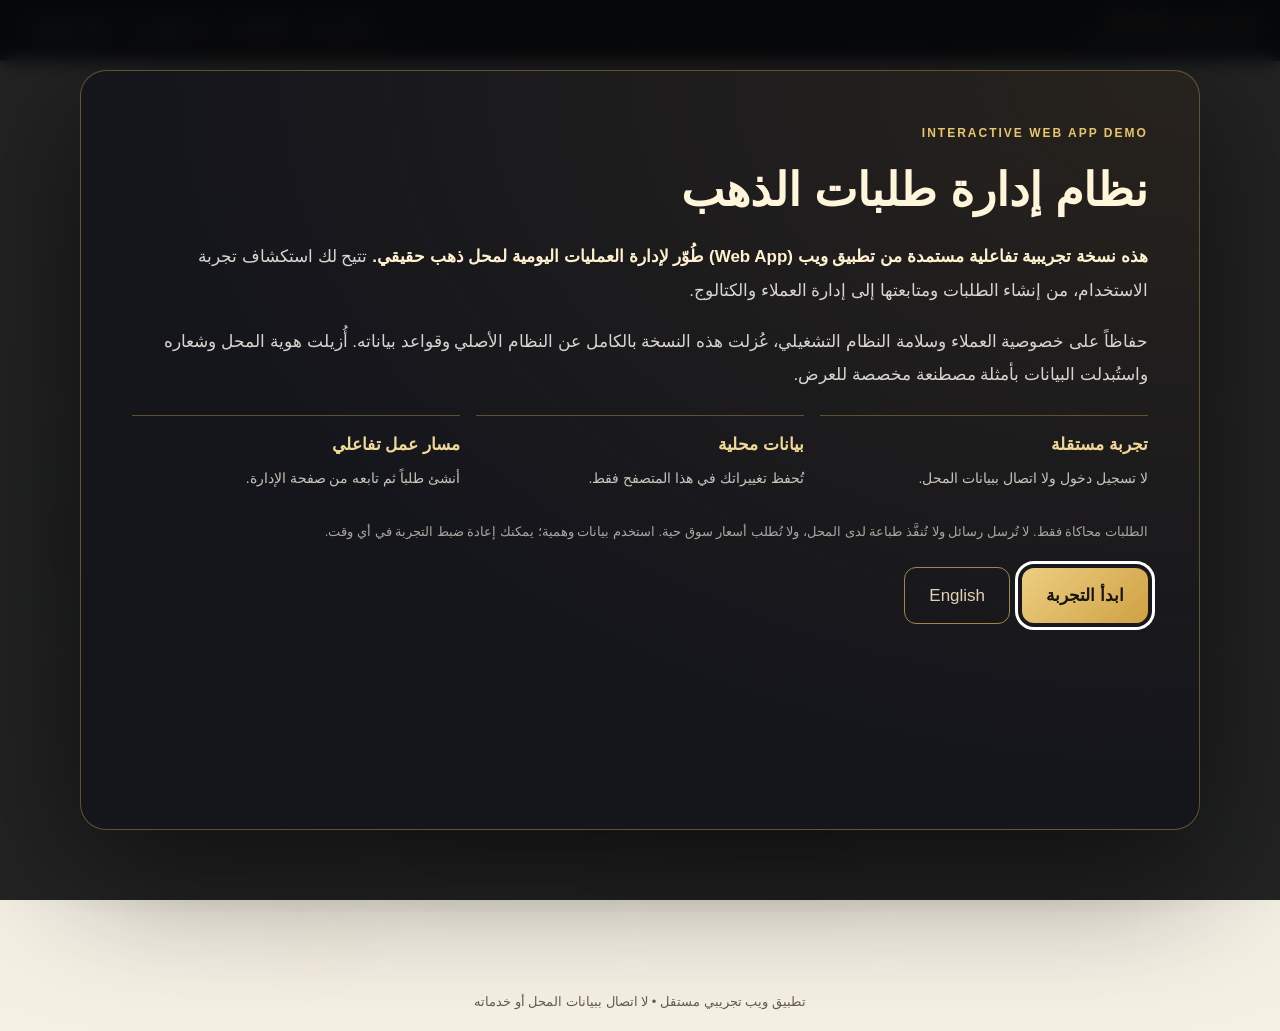
<file: create_order.html>
<!DOCTYPE html>
<html lang="ar" dir="rtl">
<head>
<meta http-equiv="Content-Security-Policy" content="default-src 'self' data: blob:; connect-src 'none'; script-src 'self' 'unsafe-inline'; style-src 'self' 'unsafe-inline'; img-src 'self' data: blob:; font-src 'self'; object-src 'none'; base-uri 'self'; form-action 'none'; worker-src 'none'; frame-src 'none'">
<meta name="referrer" content="no-referrer">
<link rel="icon" href="data:,">
<script src="demo-data.js"></script>
<link rel="stylesheet" href="demo-ui.css">
<script src="demo-ui.js" defer></script>
<meta charset="UTF-8">
<meta name="viewport" content="width=device-width, initial-scale=1.0, maximum-scale=1.0, viewport-fit=cover">
<meta name="theme-color" content="#F5F0E4">
<title>إنشاء طلبية</title>



<link rel="stylesheet" href="theme.css">
<style>

*, *::before, *::after { box-sizing: border-box; margin: 0; padding: 0; }
html { scroll-behavior: smooth; -webkit-text-size-adjust: 100%; }

:root {
  --gold:        var(--c-gold);
  --gold-light:  var(--c-gold-light);
  --gold-dim:    var(--c-gold-dim);
  --gold-ink:    var(--c-gold-ink);
  --gold-glow:   rgba(201,162,39,0.22);
  --gold-border: var(--c-line);
  --gold-10:     var(--c-gold-pale);
  --gold-18:     rgba(150,116,28,0.20);
  --bg:          var(--c-bg);
  --bg-card:     var(--c-surface);
  --bg-modal:    var(--c-modal);
  --text:        var(--c-ink);
  --text-muted:  var(--c-muted);
  --text-dim:    var(--c-dim);
  --red:         var(--c-red);
  --red-10:      var(--c-red-bg);
  --wa:          var(--c-wa);
  --wa-10:       rgba(18,140,74,0.10);
  --radius-btn:  18px;
  --radius-card: 32px;
  --ease:        cubic-bezier(.22,1,.36,1);
  --t:           .25s var(--ease);
}

body {
  font-family: 'Tahoma', sans-serif;
  background: var(--bg);
  color: var(--text);
  min-height: 100vh;
  min-height: 100dvh;
  direction: rtl;
  overflow-x: hidden;
  -webkit-font-smoothing: antialiased;
}
button  { cursor: pointer; font-family: 'Tahoma', sans-serif; }
input, select, textarea { font-family: 'Tahoma', sans-serif; }

.bg-layer {
  position: fixed; inset: 0; z-index: 0;
  background:
    radial-gradient(ellipse 80% 60% at 50% 0%,   rgba(150,116,28,0.12) 0%, transparent 70%),
    radial-gradient(ellipse 60% 50% at 80% 100%, rgba(150,116,28,0.1) 0%, transparent 60%),
    radial-gradient(ellipse 50% 40% at 10% 60%,  rgba(150,116,28,0.08) 0%, transparent 60%),
    var(--bg);
}
.bg-layer::after {
  content: ''; position: absolute; inset: 0;
  background-image: url("data:image/svg+xml,%3Csvg xmlns='http://www.w3.org/2000/svg' width='300' height='300'%3E%3Cfilter id='noise'%3E%3CfeTurbulence type='fractalNoise' baseFrequency='0.75' numOctaves='4' stitchTiles='stitch'/%3E%3CfeColorMatrix type='saturate' values='0'/%3E%3C/filter%3E%3Crect width='300' height='300' filter='url(%23noise)' opacity='0.03'/%3E%3C/svg%3E");
  opacity: 0.4; pointer-events: none;
}
.orb {
  position: fixed; border-radius: 50%; filter: blur(80px);
  opacity: 0; animation: orbFloat 14s ease-in-out infinite;
  z-index: 0; pointer-events: none;
}
.orb-1 { width:360px;height:360px;background:radial-gradient(circle,rgba(150,116,28,0.2),transparent 70%);top:-100px;left:-100px;animation-delay:0s; }
.orb-2 { width:280px;height:280px;background:radial-gradient(circle,rgba(150,116,28,0.15),transparent 70%);bottom:-80px;right:-80px;animation-delay:5s; }
.orb-3 { width:200px;height:200px;background:radial-gradient(circle,rgba(150,116,28,0.12),transparent 70%);top:40%;left:60%;animation-delay:9s; }
@keyframes orbFloat {
  0%   { opacity:0; transform:scale(.8) translate(0,0); }
  20%  { opacity:1; }
  50%  { transform:scale(1.1) translate(20px,-20px); }
  80%  { opacity:1; }
  100% { opacity:0; transform:scale(.8) translate(0,0); }
}

.shell {
  position: relative; z-index: 1;
  min-height: 100vh; min-height: 100dvh;
  display: flex; flex-direction: column;
  align-items: center;
  padding: 40px 20px;
}

.card {
  width: 100%; max-width: 460px;
  background: var(--bg-card);
  border: 1px solid var(--gold-border);
  border-radius: var(--radius-card);
  padding: 48px 36px 44px;
  backdrop-filter: blur(20px);
  -webkit-backdrop-filter: blur(20px);
  box-shadow:
    0 0 0 1px rgba(150,116,28,0.1) inset,
    0 32px 80px rgba(90,68,28,0.25),
    0 0 60px rgba(150,116,28,0.08);
  animation: cardIn .9s cubic-bezier(.22,1,.36,1) both;
}
@keyframes cardIn {
  from { opacity:0; transform:translateY(32px) scale(.97); }
  to   { opacity:1; transform:translateY(0) scale(1); }
}

.btn-back {
  display: inline-flex; align-items: center; gap: 6px;
  margin-bottom: 28px;
  padding: 9px 18px;
  background: rgba(150,116,28,0.12);
  border: 1px solid rgba(150,116,28,0.28);
  border-radius: 14px;
  color: var(--c-gold-ink); font-size: 13px; font-weight: 600;
  text-decoration: none;
  transition: background var(--t), border-color var(--t), transform var(--t);
  -webkit-tap-highlight-color: transparent;
}
.btn-back:hover {
  background: rgba(150,116,28,0.18);
  border-color: rgba(150,116,28,0.47);
  transform: translateX(3px);
}
.btn-back-ico { font-size: 15px; line-height: 1; }

.hdr { text-align: center; margin-bottom: 36px; }

.brand { display:inline-flex; align-items:center; justify-content:center; margin-bottom:18px; }
.brand-logo {
  width:74px; height:74px; object-fit:contain; display:block;
  filter: drop-shadow(0 3px 9px rgba(90,68,28,0.28));
}
@keyframes spinSlow { to { transform: rotate(360deg); } }

.hdr-title {
  font-size: clamp(1.7rem, 6vw, 2.4rem);
  font-weight: 900; line-height: 1.2;
  background: var(--c-grad-gold-ink);
  -webkit-background-clip: text; -webkit-text-fill-color: transparent; background-clip: text;
  filter: drop-shadow(0 1px 1px rgba(255,255,255,0.75));
  margin-bottom: 10px;
}
.hdr-divider {
  display:flex; align-items:center; gap:10px; margin:16px 0 12px;
}
.hdr-line { flex:1; height:1px; background:linear-gradient(to left, transparent, var(--gold-border), transparent); }
.hdr-gem  { width:5px;height:5px;background:var(--gold);transform:rotate(45deg);box-shadow:0 0 7px rgba(150,116,28,0.63);flex-shrink:0; }
.hdr-sub  { font-size:12.5px; color:var(--text-muted); font-weight:400; }

.actions { display:flex; flex-direction:column; gap:14px; }

.card-btn {
  position: relative;
  display: flex; align-items: center; justify-content: center; gap: 14px;
  width: 100%;
  padding: 18px 24px;
  border-radius: var(--radius-btn);
  border: 1px solid var(--gold-border);
  background: linear-gradient(135deg, rgba(150,116,28,0.13) 0%, rgba(150,116,28,0.06) 100%);
  color: var(--text);
  font-size: 1.05rem; font-weight: 700;
  cursor: pointer; overflow: hidden;
  transition: transform .2s cubic-bezier(.22,1,.36,1), box-shadow .2s ease, border-color .2s ease, background .2s ease;
  -webkit-tap-highlight-color: transparent;
  user-select: none;
}
.card-btn::before {
  content:''; position:absolute; top:0; right:-120%;
  width:60%; height:100%;
  background:linear-gradient(90deg,transparent,rgba(255,255,255,0.82),transparent);
  transform:skewX(-20deg); transition:right .5s ease; pointer-events:none;
}
.card-btn::after {
  content:''; position:absolute; bottom:0; right:20%; left:20%;
  height:1px; background:linear-gradient(90deg,transparent,var(--gold),transparent);
  opacity:0; transition:opacity .3s ease;
}
.card-btn:hover, .card-btn:focus-visible {
  transform:translateY(-3px);
  border-color: rgba(150,116,28,0.58);
  background:linear-gradient(135deg,rgba(150,116,28,0.18) 0%,rgba(150,116,28,0.1) 100%);
  box-shadow:0 8px 32px rgba(90,68,28,0.21),0 0 24px rgba(150,116,28,0.2),0 0 0 1px rgba(150,116,28,0.16) inset;
  outline:none;
}
.card-btn:hover::before { right:120%; }
.card-btn:hover::after  { opacity:1; }
.card-btn:active { transform:translateY(0) scale(.98); box-shadow:0 2px 8px rgba(90,68,28,0.17); transition-duration:.08s; }

.cb-icon {
  width:42px; height:42px; border-radius:12px;
  background:rgba(150,116,28,0.16);
  border:1px solid rgba(150,116,28,0.25);
  display:flex; align-items:center; justify-content:center;
  flex-shrink:0; font-size:20px;
  transition:background .2s,border-color .2s;
}
.card-btn:hover .cb-icon { background:rgba(150,116,28,0.2); border-color:rgba(150,116,28,0.42); }
.cb-body { flex:1; text-align:right; }
.cb-title { font-size:16px; font-weight:700; color:var(--text); margin-bottom:3px; }
.cb-sub   { font-size:11.5px; color:var(--text-muted); font-weight:400; }
.cb-arrow { color:var(--c-gold-ink); font-size:18px; opacity:.6; transition:opacity .2s,transform .2s; flex-shrink:0; }
.card-btn:hover .cb-arrow { opacity:1; transform:translateX(-4px); }

.m-overlay {
  position:fixed; inset:0;
  background:rgba(90,68,28,0.34);
  backdrop-filter:blur(10px); -webkit-backdrop-filter:blur(10px);
  z-index:800;
  display:flex; align-items:flex-end; justify-content:center;
  opacity:0; visibility:hidden;
  transition:opacity .35s var(--ease), visibility .35s var(--ease);
}
.m-overlay.on { opacity:1; visibility:visible; }

.m-sheet {
  background: var(--bg-modal);
  border-radius:26px 26px 0 0;
  border-top:1px solid var(--gold-border);
  width:100%; max-width:500px;
  max-height:94dvh;
  overflow-y:auto;
  transform:translateY(100%);
  transition:transform .38s var(--ease);
  scrollbar-width:none; -ms-overflow-style:none;
  will-change:transform;
}
.m-sheet::-webkit-scrollbar { display:none; }
.m-overlay.on .m-sheet { transform:translateY(0); }

.m-handle { width:38px;height:4px;background:var(--gold-border);border-radius:2px;margin:11px auto 0; }

.m-hdr {
  display:flex; align-items:center; justify-content:space-between;
  padding:18px 22px 16px;
  border-bottom:1px solid rgba(150,116,28,0.15);
  position:sticky; top:0; background:var(--bg-modal); z-index:10;
}
.m-title { font-size:19px; font-weight:800; color:var(--c-gold-ink-strong); }
.m-close {
  width:34px; height:34px;
  background:rgba(255,255,255,0.82); border:none; border-radius:10px;
  color:var(--text-muted); font-size:17px;
  display:flex; align-items:center; justify-content:center;
  transition:var(--t);
}
.m-close:hover { background:rgba(224,80,80,.2); color:var(--red); }

.m-body { padding:22px 22px 4px; }

.m-foot {
  position:sticky; bottom:0;
  background:var(--bg-modal);
  border-top:1px solid rgba(150,116,28,0.15);
  padding:14px 22px calc(22px + env(safe-area-inset-bottom,0px));
  display:flex; gap:11px;
}

.fsec { margin-bottom:26px; }
.slabel {
  font-size:11px; font-weight:700; color:var(--c-gold-ink);
  text-transform:uppercase; letter-spacing:1.2px;
  display:flex; align-items:center; gap:8px; margin-bottom:14px;
}
.slabel::after { content:''; flex:1; height:1px; background:linear-gradient(90deg,var(--gold-18),transparent); }

.slabel-row {
  display:flex; align-items:center; justify-content:space-between;
  margin-bottom:14px; gap:8px;
}
.slabel-row .slabel { margin-bottom:0; flex:1; }
.btn-pick-cust {
  background:rgba(150,116,28,0.16);
  border:1px solid rgba(150,116,28,0.35);
  color:var(--c-gold-ink);
  border-radius:11px;
  padding:6px 12px;
  font-family:'Tahoma',sans-serif;
  font-size:12.5px; font-weight:600;
  cursor:pointer; white-space:nowrap;
  transition:var(--t); flex-shrink:0;
}
.btn-pick-cust:hover, .btn-pick-cust.open {
  background:rgba(150,116,28,0.22);
  border-color:rgba(150,116,28,0.52);
}
.cust-picker {
  background:var(--c-modal);
  border:1px solid rgba(150,116,28,0.28);
  border-radius:14px;
  margin-bottom:12px; overflow:hidden;
  box-shadow:0 8px 30px rgba(90,68,28,0.21);
}
.picker-search {
  width:100%;
  background:rgba(255,255,255,0.68);
  border:none; border-bottom:1px solid rgba(150,116,28,0.2);
  color:var(--text); font-family:'Tahoma',sans-serif;
  font-size:14px; padding:11px 13px; outline:none; direction:rtl;
}
.picker-search::placeholder { color:var(--text-muted); }
.picker-list { max-height:210px; overflow-y:auto; }
.picker-item {
  padding:10px 13px; cursor:pointer;
  border-bottom:1px solid rgba(150,116,28,0.1);
  transition:background 0.15s;
}
.picker-item:last-child { border-bottom:none; }
.picker-item:hover, .picker-item:active { background:rgba(150,116,28,0.15); }
.picker-item-name { font-size:13.5px; font-weight:600; color:var(--text); }
.picker-item-phone { font-size:12px; color:var(--text-muted); margin-top:2px; }
.picker-msg { padding:14px 13px; font-size:12.5px; color:var(--text-muted); text-align:center; }
.cust-chip {
  align-items:center; gap:10px;
  background:rgba(150,116,28,0.12);
  border:1px solid rgba(150,116,28,0.35);
  border-radius:11px; padding:9px 13px;
  margin-bottom:12px;
}
.cust-chip-label { font-size:10.5px; color:var(--c-gold-ink); font-weight:700; letter-spacing:0.5px; }
.cust-chip-name { font-size:13.5px; font-weight:700; color:var(--text); flex:1; }
.cust-chip-clear {
  background:none; border:none; color:var(--text-muted);
  cursor:pointer; font-size:17px; padding:0; line-height:1;
  transition:color 0.15s; flex-shrink:0;
}
.cust-chip-clear:hover { color:var(--red); }

.img-zone {
  border:2px dashed rgba(150,116,28,0.25);
  border-radius:16px;
  background:rgba(150,116,28,0.1);
  padding:30px 16px;
  text-align:center; cursor:pointer;
  transition:var(--t); position:relative;
}
.img-zone:hover { border-color:var(--gold-border); background:rgba(150,116,28,0.16); }
.img-zone.filled {
  padding:14px; border-style:solid; border-color:var(--gold-border);
  cursor:default; text-align:right;
}

.img-ph { display:flex; flex-direction:column; align-items:center; gap:9px; pointer-events:none; }
.img-ph-ico  { font-size:36px; opacity:.5; }
.img-ph-main { font-size:14px; color:var(--c-muted); font-weight:600; }
.img-ph-sub  { font-size:12px; color:var(--c-muted); }

.img-grid {
  display:grid;
  grid-template-columns:repeat(3, 1fr);
  gap:9px;
}
@media (min-width:560px) { .img-grid { grid-template-columns:repeat(4, 1fr); } }

.img-tile {
  position:relative;
  aspect-ratio:1 / 1;
  border-radius:12px;
  overflow:hidden;
  background:rgba(150,116,28,0.1);
  border:1px solid rgba(150,116,28,0.22);
  animation:tileIn .35s var(--ease) both;
}
@keyframes tileIn { from { opacity:0; transform:scale(.85); } to { opacity:1; transform:scale(1); } }

.img-tile img {
  width:100%; height:100%; object-fit:cover; display:block;
}
.img-tile .tile-rm {
  position:absolute; top:5px; right:5px;
  width:24px; height:24px; border-radius:50%;

  background:rgba(42,33,26,0.58);
  border:1px solid rgba(224,80,80,.6);
  color:#fff; font-size:12px; line-height:1;
  display:flex; align-items:center; justify-content:center;
  cursor:pointer; padding:0;
  transition:var(--t);
  -webkit-tap-highlight-color:transparent;
}
.img-tile .tile-rm:hover { background:rgba(224,80,80,.9); transform:scale(1.1); }
.img-tile .tile-badge {
  position:absolute; bottom:5px; right:5px;

  background:rgba(255,253,245,0.93);
  border:1px solid rgba(150,116,28,0.42);
  color:var(--c-gold-ink);
  font-size:10px; font-weight:700;
  padding:2px 7px; border-radius:999px;
  pointer-events:none;
}

.img-add-tile {
  aspect-ratio:1 / 1;
  border-radius:12px;
  background:rgba(150,116,28,0.1);
  border:2px dashed rgba(150,116,28,0.35);
  display:flex; flex-direction:column; align-items:center; justify-content:center;
  gap:4px; cursor:pointer;
  transition:var(--t);
  color:var(--c-muted);
  font-size:12px; font-weight:600;
  -webkit-tap-highlight-color:transparent;
}
.img-add-tile:hover { background:rgba(150,116,28,0.16); border-color:rgba(150,116,28,0.52); color:var(--c-gold-ink); }
.img-add-tile .add-ico { font-size:22px; line-height:1; }

.img-count {
  font-size:11.5px; color:var(--text-muted);
  margin-top:9px; text-align:center;
}
.img-count .img-count-num { color:var(--c-gold-ink); font-weight:700; }

.fg { margin-bottom:14px; }
.flabel { display:block; font-size:12.5px; font-weight:600; color:var(--text-muted); margin-bottom:7px; }
.fhint { display:block; font-size:11.5px; color:var(--c-dim); margin-top:6px; line-height:1.6; }

.finput, .fselect, .ftextarea {
  width:100%; padding:13px 15px;
  background:rgba(255,255,255,0.68);
  border:1px solid rgba(150,116,28,0.19);
  border-radius:14px;
  color:var(--text); font-size:15px;
  direction:rtl; outline:none;
  transition:border-color var(--t), box-shadow var(--t), background var(--t);
  -webkit-appearance:none; appearance:none;
}
.finput::placeholder, .ftextarea::placeholder { color:var(--c-dim); font-size:14px; }
.finput:focus, .fselect:focus, .ftextarea:focus {
  border-color:rgba(150,116,28,0.52);
  background:rgba(255,255,255,0.82);
  box-shadow:0 0 0 3px rgba(150,116,28,0.13);
}

.fselect {
  background-image:url("data:image/svg+xml,%3Csvg xmlns='http://www.w3.org/2000/svg' width='12' height='7' viewBox='0 0 12 7'%3E%3Cpath d='M1 1l5 5 5-5' stroke='%23D4AF37' stroke-width='1.6' fill='none' stroke-linecap='round' stroke-linejoin='round'/%3E%3C/svg%3E");
  background-repeat:no-repeat; background-position:left 14px center;
  padding-left:36px; cursor:pointer;
}
.fselect option { background:var(--c-bg); color:var(--text); }
.ftextarea { resize:none; min-height:88px; line-height:1.65; }

.finput.err, .fselect.err, .ftextarea.err {
  border-color:var(--red) !important;
  background:var(--red-10);
  box-shadow:0 0 0 3px rgba(224,80,80,.1);
  animation:shake .38s var(--ease);
}
@keyframes shake { 0%,100%{transform:translateX(0);}30%{transform:translateX(-7px);}70%{transform:translateX(7px);} }

.ferr { font-size:11.5px; color:var(--red); margin-top:5px; display:none; align-items:center; gap:4px; }
.ferr.on { display:flex; }

.fgrid { display:grid; grid-template-columns:1fr 1fr; gap:11px; }

.wa-box {
  background:linear-gradient(140deg,var(--wa-10),rgba(37,211,102,.06));
  border:1.5px solid rgba(37,211,102,.18);
  border-radius:16px; padding:16px 17px; transition:var(--t);
}
.wa-box.on {
  background:linear-gradient(140deg,rgba(37,211,102,.16),rgba(37,211,102,.08));
  border-color:rgba(37,211,102,.45);
  box-shadow:0 4px 22px rgba(37,211,102,.14);
}
.wa-row  { display:flex; align-items:center; justify-content:space-between; gap:12px; }
.wa-info { display:flex; align-items:center; gap:12px; }
.wa-ico  { width:42px;height:42px;background:rgba(37,211,102,.14);border-radius:11px;display:flex;align-items:center;justify-content:center;font-size:22px;flex-shrink:0; }
.wa-lbl  { font-size:14.5px; font-weight:700; color:var(--text); }
.wa-sub  { font-size:11.5px; color:var(--text-muted); margin-top:2px; }

.pill { position:relative; width:54px; height:29px; flex-shrink:0; }
.pill input { opacity:0; width:0; height:0; }
.pill-track {
  position:absolute; inset:0;
  background:rgba(255,255,255,0.94); border-radius:15px;
  border:1px solid rgba(150,116,28,0.24); cursor:pointer;
  transition:background .35s var(--ease),border-color .35s var(--ease);
}
.pill-track::before {
  content:''; position:absolute;
  width:21px; height:21px; right:4px; top:3px;
  background:#fff; border-radius:50%;
  box-shadow:0 2px 7px rgba(90,68,28,0.13);
  transition:transform .35s var(--ease);
}
.pill input:checked ~ .pill-track            { background:var(--wa); border-color:var(--wa); }
.pill input:checked ~ .pill-track::before    { transform:translateX(-25px); }

.wa-hint {
  font-size:11.5px; color:rgba(37,211,102,.75);
  line-height:1.55; margin-top:11px; padding-top:11px;
  border-top:1px solid rgba(37,211,102,.14); display:none;
}
.wa-box.on .wa-hint { display:block; }

.btn-submit {
  flex:1; padding:15px;
  background:linear-gradient(135deg,var(--gold-dim),var(--gold),var(--gold-light));
  background-size:200% 100%; background-position:100% 0;
  border:none; border-radius:16px;
  color:var(--c-on-gold); font-size:16px; font-weight:800;
  transition:background-position .4s var(--ease),transform var(--t),box-shadow var(--t);
}
.btn-submit:hover { background-position:0 0; transform:translateY(-2px); box-shadow:0 8px 28px rgba(150,116,28,0.4); }
.btn-submit:active  { transform:translateY(0); }
.btn-submit:disabled { opacity:.65; cursor:not-allowed; transform:none; }

.btn-cancel {
  padding:15px 18px;
  background:rgba(255,255,255,0.68);
  border:1px solid rgba(150,116,28,0.22);
  border-radius:16px; color:var(--text-muted); font-size:15px;
  transition:var(--t);
}
.btn-cancel:hover { background:rgba(224,80,80,.1); border-color:rgba(224,80,80,.3); color:var(--red); }

.spin {
  display:inline-block; width:17px; height:17px;
  border:2.5px solid rgba(90,68,28,0.1); border-top-color:var(--c-line);
  border-radius:50%; animation:rot .7s linear infinite;
  vertical-align:middle; margin-right:8px;
}
@keyframes rot { to { transform:rotate(360deg); } }

.cf-overlay {
  position:fixed; inset:0;
  background:rgba(90,68,28,0.32);
  backdrop-filter:blur(6px); -webkit-backdrop-filter:blur(6px);
  z-index:1200; display:flex; align-items:center; justify-content:center;
  padding:20px; opacity:0; visibility:hidden;
  transition:opacity .28s var(--ease),visibility .28s var(--ease);
}
.cf-overlay.on { opacity:1; visibility:visible; }
.cf-box {
  background:var(--c-modal);
  border:1px solid var(--gold-border); border-radius:22px;
  padding:28px 22px; max-width:340px; width:100%;
  box-shadow:0 24px 60px rgba(90,68,28,0.25);
  transform:scale(.88) translateY(12px);
  transition:transform .3s var(--ease);
  backdrop-filter:blur(20px);
}
.cf-overlay.on .cf-box { transform:scale(1) translateY(0); }
.cf-ico   { width:62px;height:62px;background:rgba(150,116,28,0.2);border-radius:50%;display:flex;align-items:center;justify-content:center;font-size:28px;margin:0 auto 18px; }
.cf-title { font-size:18px;font-weight:800;text-align:center;margin-bottom:10px; }
.cf-msg   { font-size:13px;color:var(--text-muted);text-align:center;line-height:1.65; }
.cf-list  { background:var(--gold-10);border:1px solid var(--gold-18);border-radius:10px;padding:12px 14px;margin:12px 0 18px;list-style:none; }
.cf-list li { font-size:12.5px;color:var(--c-gold-ink);display:flex;align-items:center;gap:7px;padding:3px 0; }
.cf-list li::before { content:'◆'; font-size:7px; }
.cf-acts { display:flex;flex-direction:column;gap:9px;margin-top:18px; }
.cf-yes {
  padding:14px;
  background:linear-gradient(135deg,var(--gold-dim),var(--gold));
  border:none; border-radius:12px;
  color:var(--c-on-gold); font-size:15px; font-weight:800; transition:var(--t);
}
.cf-yes:hover { transform:translateY(-2px); box-shadow:0 6px 20px rgba(150,116,28,0.38); }
.cf-no {
  padding:13px; background:transparent;
  border:1px solid rgba(150,116,28,0.24); border-radius:12px;
  color:var(--text-muted); font-size:14px; transition:var(--t);
}
.cf-no:hover { background:rgba(255,255,255,0.82); color:var(--text); }

.toast-wrap {
  position:fixed; top:22px; left:50%; transform:translateX(-50%);
  z-index:9999; display:flex; flex-direction:column; gap:9px;
  width:88%; max-width:360px; pointer-events:none;
}
.toast {
  display:flex; align-items:center; gap:11px;
  padding:13px 17px; border-radius:16px;
  font-size:14px; font-weight:600;
  box-shadow:0 8px 30px rgba(90,68,28,0.17);
  transform:translateY(-18px) scale(.94); opacity:0;
  transition:transform .38s var(--ease),opacity .38s var(--ease);
  pointer-events:auto;
}
.toast.show { transform:translateY(0) scale(1); opacity:1; }
.toast.success { background:linear-gradient(135deg,rgba(22,160,78,.96),rgba(39,174,96,.92));color:#fff;border:1px solid rgba(39,174,96,.45); }
.toast.error   { background:linear-gradient(135deg,rgba(180,50,50,.96),rgba(224,80,80,.92));color:#fff;border:1px solid rgba(224,80,80,.45); }
.toast-ic { font-size:19px; }
.toast-tx { flex:1; line-height:1.4; }

@media (min-width: 600px) {
  .card { padding:56px 48px 52px; }
  .m-overlay { align-items:center; }
  .m-sheet { border-radius:24px; max-height:90dvh; margin:auto; box-shadow:0 32px 80px rgba(90,68,28,0.25); }
}
@supports (padding: max(0px)) {
  .shell { padding-bottom: max(40px, env(safe-area-inset-bottom)); }
}
</style>
</head>
<body>


<div class="bg-layer" aria-hidden="true"></div>
<div class="orb orb-1" aria-hidden="true"></div>
<div class="orb orb-2" aria-hidden="true"></div>
<div class="orb orb-3" aria-hidden="true"></div>


<div class="toast-wrap" id="toastWrap"></div>


<div class="shell">
  <div class="card">

    
    <a href="home.html" class="btn-back">
      <span class="btn-back-ico">›</span>
      العودة للرئيسية
    </a>

    <header class="hdr">
      <div class="brand">
        <span class="demo-brand">نظام إدارة طلبات الذهب</span>
      </div>
      <h1 class="hdr-title">إنشاء طلبية</h1>
      <div class="hdr-divider">
        <div class="hdr-line"></div>
        <div class="hdr-gem"></div>
        <div class="hdr-line"></div>
      </div>
      <p class="hdr-sub">اختر نوع الطلبية للمتابعة</p>
    </header>

    <main class="actions">
      <button class="card-btn" onclick="openModal('engraving')">
        <div class="cb-icon">✒️</div>
        <div class="cb-body">
          <div class="cb-title">طلبية حفر</div>
          <div class="cb-sub">حفر النصوص والأسماء على المجوهرات</div>
        </div>
        <span class="cb-arrow">‹</span>
      </button>

      <button class="card-btn" onclick="openModal('repair')">
        <div class="cb-icon">🔧</div>
        <div class="cb-body">
          <div class="cb-title">طلبية تصليح</div>
          <div class="cb-sub">إصلاح وصيانة قطع المجوهرات</div>
        </div>
        <span class="cb-arrow">‹</span>
      </button>

      <button class="card-btn" onclick="openModal('renewal')">
        <div class="cb-icon">✨</div>
        <div class="cb-body">
          <div class="cb-title">تجديد</div>
          <div class="cb-sub">تجديد وتلميع قطع المجوهرات</div>
        </div>
        <span class="cb-arrow">‹</span>
      </button>

      <button class="card-btn" onclick="location.href='catalog-order.html'">
        <div class="cb-icon">📖</div>
        <div class="cb-body">
          <div class="cb-title">اختيار من الكتالوج</div>
          <div class="cb-sub">تصفح القطع المتاحة واختر للعميل</div>
        </div>
        <span class="cb-arrow">‹</span>
      </button>
    </main>

  </div>
</div>


<div class="m-overlay" id="mOverlay" onclick="overlayTap(event)">
  <div class="m-sheet" id="mSheet">
    <div class="m-handle"></div>

    <div class="m-hdr">
      <span class="m-title" id="mTitle">طلبية حفر</span>
      <button class="m-close" onclick="closeModal()" aria-label="إغلاق">✕</button>
    </div>

    <div class="m-body">

      
      <div id="orderDateHost"></div>

      
      <div class="fsec">
        <div class="slabel-row">
          <div class="slabel" style="margin-bottom:0;flex:1">👤 بيانات العميل</div>
          <button class="btn-pick-cust" id="btnPickCust" onclick="toggleCustPicker()">📋 اختيار عميل</button>
        </div>
        <div class="cust-picker" id="custPicker" style="display:none">
          <input class="picker-search" id="pickerSearch" type="text"
            placeholder="🔍 ابحث باسم أو هاتف..." oninput="filterCusts(this.value)" autocomplete="off">
          <div class="picker-list" id="pickerList"></div>
        </div>
        <div class="cust-chip" id="custChip" style="display:none">
          <div style="flex:1">
            <div class="cust-chip-label">✓ عميل محفوظ</div>
            <div class="cust-chip-name" id="custChipName"></div>
          </div>
          <button class="cust-chip-clear" onclick="clearCustSelection()" title="إلغاء الاختيار">✕</button>
        </div>
        <div class="fg">
          <label class="flabel">اسم العميل</label>
          <input id="fName" class="finput" type="text" placeholder="الاسم الكامل">
          <span class="ferr" id="eName">⚠ الرجاء إدخال اسم العميل</span>
        </div>
        <div class="fg">
          <label class="flabel">رقم الهاتف</label>
          <input id="fPhone" class="finput" type="tel" placeholder="أدخل رقم الهاتف">
          <span class="ferr" id="ePhone">⚠ الرجاء إدخال رقم الهاتف</span>
        </div>
        <div class="fg">
          <label class="flabel">العنوان</label>
          <input id="fAddr" class="finput" type="text" placeholder="المنطقة، المدينة">
          <span class="ferr" id="eAddr">⚠ الرجاء إدخال العنوان</span>
        </div>
      </div>

      
      <style>
        .item-block { border:1px solid rgba(150,116,28,0.22); border-radius:16px; padding:16px; margin-bottom:16px; background:rgba(150,116,28,0.06); }
        .item-block-hdr { display:flex; align-items:center; justify-content:space-between; margin-bottom:12px; }
        .item-block-title { font-size:14px; font-weight:800; color:var(--c-gold-ink-strong); }
        .item-remove { background:rgba(224,80,80,0.12); border:1px solid rgba(224,80,80,0.3); color:var(--c-red); border-radius:10px; padding:5px 12px; font-size:12px; font-weight:700; cursor:pointer; font-family:inherit; }
        .item-remove:hover { background:rgba(224,80,80,0.2); }
        .btn-add-item { width:100%; padding:14px; margin-bottom:8px; background:rgba(150,116,28,0.13); border:1.5px dashed rgba(150,116,28,0.42); border-radius:14px; color:var(--c-gold-ink); font-family:inherit; font-size:14px; font-weight:700; cursor:pointer; display:flex; align-items:center; justify-content:center; gap:8px; transition:background .2s,border-color .2s; }
        .btn-add-item:hover { background:rgba(150,116,28,0.19); border-color:rgba(150,116,28,0.7); }
        .item-block .fsec { margin-bottom:16px; }
      </style>
      <div id="itemsContainer"></div>
      <button type="button" class="btn-add-item" id="btnAddItem" onclick="addItem()">
        <span>➕</span> إضافة قطعة أخرى
      </button>

      
      <div class="fsec">
        <div class="slabel">📱 تتبع الطلبية</div>
        <div class="wa-box" id="waBox">
          <div class="wa-row">
            <div class="wa-info">
              <div class="wa-ico">📲</div>
              <div>
                <div class="wa-lbl">محاكاة خيار إشعارات التتبّع</div>
                <div class="wa-sub">خيار تجريبي — لا إرسال فعلي</div>
              </div>
            </div>
            <label class="pill">
              <input type="checkbox" id="waToggle" onchange="onWaToggle(this)">
              <span class="pill-track"></span>
            </label>
          </div>
          <div class="wa-hint" id="waHint">
            ✓ &nbsp;محاكاة فقط: تُحفظ الحالة محليًا دون إرسال رسائل أو تحديثات إلى أي زبون
          </div>
        </div>
      </div>

      
      <div class="fsec">
        <div class="slabel">💰 السعر</div>
        <div class="fg">
          <label class="flabel">السعر النهائي (₪)</label>
          <input id="fPrice" class="finput" type="number" inputmode="decimal"
                 placeholder="0.00" min="0" step="0.01">
          <span class="fhint">اتركه فارغاً إن لم يُحدَّد السعر بعد — يمكن إضافته أو تعديله لاحقاً من صفحة إدارة الطلبيات</span>
        </div>
      </div>

    </div>

    <div class="m-foot">
      <button class="btn-cancel" onclick="closeModal()">إلغاء</button>
      <button class="btn-submit" id="btnSubmit" onclick="handleSubmit()">حفظ الطلبية التجريبية</button>
    </div>
  </div>
</div>


<div class="cf-overlay" id="cfOverlay">
  <div class="cf-box">
    <div class="cf-ico">⚠️</div>
    <div class="cf-title">حقول غير مكتملة</div>
    <div class="cf-msg">الحقول التالية لم تُملأ:</div>
    <ul class="cf-list" id="cfList"></ul>
    <div class="cf-msg">هل تريد حفظ الطلبية التجريبية على أي حال؟</div>
    <div class="cf-acts">
      <button class="cf-yes" onclick="confirmAndSubmit()">نعم، حفظ الطلبية التجريبية</button>
      <button class="cf-no"  onclick="dismissConfirm()">لا، أريد التعديل</button>
    </div>
  </div>
</div>


<script src="order-date-field.js"></script>
<script>



const sb = window.DemoStore;

(async () => {
})();

let orderType       = null;
let submitting      = false;
let allCustomers    = [];
let customersLoaded = false;
let selectedCustId  = null;
let items           = [];       // per-item state objects (see addItem)

const MAX_IMAGES   = 8;
const MAX_IMG_SIZE = 5 * 1024 * 1024;   // 5 MB per image
const MAX_ITEMS    = 20;
const KARAT_OPTS   = ['24','22','21','18','14','9','925'];   // 925 = فضة

const MODAL_TITLES = {
  engraving: '✒️  طلبية حفر',
  repair:    '🔧  طلبية تصليح',
  renewal:   '✨  طلبية تجديد',
};

const isRenewal = () => orderType === 'renewal';

OrderDateField.mount('#orderDateHost');

function openModal(type) {
  orderType = type;
  resetForm();
  document.getElementById('mTitle').textContent = MODAL_TITLES[type] || '🔧  طلبية تصليح';
  document.getElementById('mOverlay').classList.add('on');
  document.body.style.overflow = 'hidden';
  setTimeout(() => document.getElementById('mSheet').scrollTop = 0, 40);
}

function closeModal() {
  document.getElementById('mOverlay').classList.remove('on');
  document.body.style.overflow = '';
  setTimeout(resetForm, 400);
}

function overlayTap(e) {
  if (e.target !== document.getElementById('mOverlay')) return;
  const ae = document.activeElement;
  if (ae && /^(INPUT|TEXTAREA|SELECT)$/.test(ae.tagName)) ae.blur();
}

const CUST_FIELDS = ['fName','fPhone','fAddr'];
const CUST_ERRS   = ['eName','ePhone','eAddr'];

function resetForm() {
  OrderDateField.setToday('orderDate');   // كل طلبية جديدة تبدأ بتاريخ اليوم
  CUST_FIELDS.forEach(id => { const el = document.getElementById(id); if(el){ el.value=''; el.classList.remove('err'); }});
  CUST_ERRS.forEach(id   => { const el = document.getElementById(id); if(el) el.classList.remove('on'); });
  const priceEl = document.getElementById('fPrice');
  if (priceEl) { priceEl.value = ''; priceEl.classList.remove('err'); }
  items = [];
  const c = document.getElementById('itemsContainer');
  if (c) c.innerHTML = '';
  addItem();                      // every order starts with one item


  document.getElementById('waToggle').checked = true;
  document.getElementById('waBox').classList.add('on');
  const btn = document.getElementById('btnSubmit');
  btn.disabled = false;
  btn.textContent = 'حفظ الطلبية التجريبية';
  submitting = false;
  selectedCustId = null;
  document.getElementById('custChip').style.display = 'none';
  closeCustPicker();
}

function addItem() {
  if (items.length >= MAX_ITEMS) {
    toast('error','❌',`الحد الأقصى ${MAX_ITEMS} قطعة`);
    return;
  }

  const typeSpecific = isRenewal()
    ? ''
    : orderType === 'engraving'
    ? `<div class="fg">
         <label class="flabel">نص الحفر</label>
         <input class="finput it-eng" type="text" placeholder="أدخل النص المراد حفره">
         <span class="ferr">⚠ الرجاء إدخال نص الحفر</span>
       </div>`
    : `<div class="fg">
         <label class="flabel">وصف المشكلة</label>
         <textarea class="ftextarea it-prob" placeholder="اشرح المشكلة أو التلف الموجود بالقطعة..."></textarea>
         <span class="ferr">⚠ الرجاء وصف المشكلة</span>
       </div>`;

  const fieldsHtml = `
    ${isRenewal() ? '' : `<div class="fg">
      <label class="flabel">نوع القطعة</label>
      <input class="finput it-type" type="text" placeholder="خاتم، سوار، قلادة، تعليقة...">
      <span class="ferr">⚠ الرجاء إدخال نوع القطعة</span>
    </div>`}
    <div class="fgrid">
      <div class="fg">
        <label class="flabel">الوزن (غ)</label>
        <input class="finput it-weight" type="number" placeholder="0.00" min="0" step="0.01">
        <span class="ferr">⚠ أدخل الوزن</span>
      </div>
      <div class="fg">
        <label class="flabel">عيار الذهب/ فضة</label>
        <select class="fselect it-karat">
          <option value="">العيار</option>
          ${KARAT_OPTS.map(k => `<option value="${k}">${k}</option>`).join('')}
        </select>
        <span class="ferr">⚠ اختر العيار</span>
      </div>
    </div>
    <div class="fg">
      <label class="flabel">ملاحظات</label>
      <textarea class="ftextarea it-notes" placeholder="أي تفاصيل إضافية..."></textarea>
    </div>
    ${typeSpecific}`;

  const wrap = document.createElement('div');
  wrap.className = 'item-block';
  wrap.innerHTML = `
    <div class="item-block-hdr">
      <span class="item-block-title"></span>
      <button type="button" class="item-remove">🗑 حذف</button>
    </div>
    <div class="fsec">
      <div class="slabel">📷 صور القطعة</div>
      <div class="img-zone it-zone">
        <div class="img-ph it-ph">
          <span class="img-ph-ico">📸</span>
          <span class="img-ph-main">أضف صور للقطعة</span>
          <span class="img-ph-sub">حتى ٨ صور — حجم كل صورة ٥ ميجابايت كحد أقصى</span>
        </div>
        <div class="img-grid it-grid" style="display:none"></div>
      </div>
      <div class="img-count it-count" style="display:none"><span class="it-count-num">0</span> / 8 صور</div>
      <input type="file" class="it-file" accept="image/*" multiple style="display:none">
    </div>
    ${fieldsHtml}
  `;
  document.getElementById('itemsContainer').appendChild(wrap);

  const st = {
    el: wrap,
    files: [],
    zone:     wrap.querySelector('.it-zone'),
    ph:       wrap.querySelector('.it-ph'),
    grid:     wrap.querySelector('.it-grid'),
    cntBox:   wrap.querySelector('.it-count'),
    cntNum:   wrap.querySelector('.it-count-num'),
    fileEl:   wrap.querySelector('.it-file'),
    typeEl:   wrap.querySelector('.it-type'),
    weightEl: wrap.querySelector('.it-weight'),
    karatEl:  wrap.querySelector('.it-karat'),
    notesEl:  wrap.querySelector('.it-notes'),
    engEl:    wrap.querySelector('.it-eng'),
    probEl:   wrap.querySelector('.it-prob'),
  };

  items.push(st);

  st.zone.addEventListener('click', () => itemTriggerFile(st));
  st.fileEl.addEventListener('change', (e) => itemFilesChosen(st, e));
  wrap.querySelector('.item-remove').addEventListener('click', () => removeItem(st));

  renumberItems();
  if (items.length > 1) wrap.scrollIntoView({ behavior:'smooth', block:'center' });
}

function removeItem(st) {
  if (items.length <= 1) {
    toast('error','❌','يجب أن تحتوي الطلبية على قطعة واحدة على الأقل');
    return;
  }
  const i = items.indexOf(st);
  if (i > -1) items.splice(i, 1);
  st.el.remove();
  renumberItems();
}

function renumberItems() {
  items.forEach((st, i) => {
    st.el.querySelector('.item-block-title').textContent = `القطعة ${i + 1}`;
    st.el.querySelector('.item-remove').style.display = items.length > 1 ? '' : 'none';
  });
}

function itemTriggerFile(st) {
  if (st.files.length >= MAX_IMAGES) { toast('error', '❌', `الحد الأقصى ${MAX_IMAGES} صور`); return; }
  st.fileEl.click();
}

function itemFilesChosen(st, e) {
  const files = Array.from(e.target.files || []);
  e.target.value = '';   // allow re-picking the same file later
  if (!files.length) return;

  const remaining = MAX_IMAGES - st.files.length;
  if (files.length > remaining) {
    toast('error', '❌', `يمكنك إضافة ${remaining} صور فقط (الحد الأقصى ${MAX_IMAGES})`);
  }
  let added = 0;
  for (const file of files.slice(0, remaining)) {
    if (!file.type.startsWith('image/')) { toast('error','❌','أحد الملفات ليس صورة'); continue; }
    if (file.size > MAX_IMG_SIZE) { toast('error','❌',`"${file.name}" يتجاوز ٥ ميجابايت`); continue; }
    st.files.push(file);
    added++;
  }
  if (added > 0) itemRenderGrid(st);
}

function itemRemoveImageAt(st, index) {
  st.files.splice(index, 1);
  itemRenderGrid(st);
}

function itemRenderGrid(st) {
  if (st.files.length === 0) {
    st.zone.classList.remove('filled');
    st.ph.style.display   = '';
    st.grid.style.display = 'none';
    st.grid.innerHTML     = '';
    st.cntBox.style.display = 'none';
    return;
  }

  st.zone.classList.add('filled');
  st.ph.style.display   = 'none';
  st.grid.style.display = 'grid';
  st.cntBox.style.display = '';
  st.cntNum.textContent = st.files.length;

  st.grid.innerHTML = '';
  st.files.forEach((file, i) => {
    const tile = document.createElement('div');
    tile.className = 'img-tile';
    tile.innerHTML = `
      <img alt="صورة ${i+1}">
      <button type="button" class="tile-rm" aria-label="حذف الصورة">✕</button>
      ${i === 0 ? `<span class="tile-badge">رئيسية</span>` : ''}
    `;
    tile.querySelector('.tile-rm').addEventListener('click', (ev) => { ev.stopPropagation(); itemRemoveImageAt(st, i); });
    st.grid.appendChild(tile);
    const reader = new FileReader();
    reader.onload = ev => { tile.querySelector('img').src = ev.target.result; };
    reader.readAsDataURL(file);
  });

  if (st.files.length < MAX_IMAGES) {
    const add = document.createElement('div');
    add.className = 'img-add-tile';
    add.innerHTML = `<span class="add-ico">＋</span><span>إضافة صورة</span>`;
    add.addEventListener('click', (ev) => { ev.stopPropagation(); itemTriggerFile(st); });
    st.grid.appendChild(add);
  }
}

function onWaToggle(cb) {
  document.getElementById('waBox').classList.toggle('on', cb.checked);
}

function collectMissing() {
  const missing = [];
  const custLabels = { fName:'اسم العميل', fPhone:'رقم الهاتف', fAddr:'العنوان' };
  CUST_FIELDS.forEach(id => {
    const el = document.getElementById(id);
    if (el && !el.value.trim()) missing.push({ el, label: custLabels[id] });
  });


  items.forEach((st, i) => {
    const n = i + 1;
    const req = [
      [st.typeEl,   `نوع القطعة (القطعة ${n})`],
      [st.weightEl, `الوزن (القطعة ${n})`],
      [st.karatEl,  `عيار الذهب/ فضة (القطعة ${n})`],
    ];
    if (orderType === 'engraving')   req.push([st.engEl,  `نص الحفر (القطعة ${n})`]);
    else if (orderType === 'repair') req.push([st.probEl, `وصف المشكلة (القطعة ${n})`]);
    req.forEach(([el, label]) => { if (el && !el.value.trim()) missing.push({ el, label }); });
  });
  return missing;
}

function markMissing(list) {
  const sheet = document.getElementById('mSheet');
  sheet.querySelectorAll('.finput.err, .fselect.err, .ftextarea.err').forEach(el => el.classList.remove('err'));
  sheet.querySelectorAll('.ferr.on').forEach(el => el.classList.remove('on'));
  list.forEach(({ el }) => {
    el.classList.add('err');
    const err = el.parentElement.querySelector('.ferr');
    if (err) err.classList.add('on');
    const clear = () => { el.classList.remove('err'); if (err) err.classList.remove('on'); };
    el.addEventListener('input',  clear, { once: true });
    el.addEventListener('change', clear, { once: true });
  });
  if (list.length) list[0].el.scrollIntoView({ behavior:'smooth', block:'center' });
}

async function toggleCustPicker() {
  const picker = document.getElementById('custPicker');
  if (picker.style.display !== 'none') { closeCustPicker(); return; }
  document.getElementById('btnPickCust').classList.add('open');
  picker.style.display = 'block';
  if (!customersLoaded) {
    document.getElementById('pickerList').innerHTML = '<div class="picker-msg">⏳ جارٍ التحميل…</div>';
    const { data } = await sb.from('customers')
      .select('id,full_name,phone_number,address').order('full_name');
    allCustomers = data || [];
    customersLoaded = true;
  }
  document.getElementById('pickerSearch').value = '';
  renderPickerList(allCustomers);
  document.getElementById('pickerSearch').focus();
}

function closeCustPicker() {
  document.getElementById('custPicker').style.display = 'none';
  document.getElementById('btnPickCust').classList.remove('open');
}

function filterCusts(q) {
  const lq = q.trim().toLowerCase();
  const list = lq
    ? allCustomers.filter(c =>
        (c.full_name || '').toLowerCase().includes(lq) ||
        (c.phone_number || '').includes(lq))
    : allCustomers;
  renderPickerList(list);
}

function renderPickerList(list) {
  const el = document.getElementById('pickerList');
  if (!list.length) {
    el.innerHTML = '<div class="picker-msg">لا يوجد عميل بهذا الاسم</div>';
    return;
  }
  el.innerHTML = list.map(c =>
    `<div class="picker-item" onclick="selectCust('${c.id}')">
      <div class="picker-item-name">${phEsc(c.full_name)}</div>
      <div class="picker-item-phone">${phEsc(c.phone_number || '')}</div>
    </div>`
  ).join('');
}

function selectCust(id) {
  const c = allCustomers.find(x => x.id === id);
  if (!c) return;
  selectedCustId = id;
  document.getElementById('fName').value  = c.full_name    || '';
  document.getElementById('fPhone').value = c.phone_number || '';
  document.getElementById('fAddr').value  = c.address      || '';
  document.getElementById('custChipName').textContent = c.full_name || '';
  document.getElementById('custChip').style.display = 'flex';
  closeCustPicker();
  ['fName','fPhone','fAddr'].forEach(fid => {
    document.getElementById(fid)?.classList.remove('err');
    document.getElementById(fid.replace('f','e'))?.classList.remove('on');
  });
}

function clearCustSelection() {
  selectedCustId = null;
  document.getElementById('custChip').style.display = 'none';
}

function phEsc(s) {
  return String(s ?? '').replace(/&/g,'&amp;').replace(/</g,'&lt;').replace(/>/g,'&gt;').replace(/"/g,'&quot;');
}

function handleSubmit() {
  if (submitting) return;
  const missing = collectMissing();
  if (!missing.length) { doSubmit(); return; }
  document.getElementById('cfList').innerHTML =
    missing.map(m => `<li>${phEsc(m.label)}</li>`).join('');
  document.getElementById('cfOverlay').classList.add('on');
}

function dismissConfirm() {
  document.getElementById('cfOverlay').classList.remove('on');
  markMissing(collectMissing());
}

function confirmAndSubmit() {
  document.getElementById('cfOverlay').classList.remove('on');
  doSubmit();
}

async function doSubmit() {
  if (submitting) return;
  submitting = true;
  const btn = document.getElementById('btnSubmit');
  btn.disabled = true;
  btn.innerHTML = 'جارٍ الحفظ محليًا… <span class="spin"></span>';
  const data = gather();
  try {
    await saveDemoOrder(data);
    toast('success', '✅', 'تم حفظ الطلبية التجريبية في هذا المتصفح!');
    closeModal();
  } catch(err) {
    console.error(err);
    toast('error', '❌', 'حدث خطأ أثناء الحفظ — حاول مجدداً');
  } finally {
    submitting = false;
    btn.disabled = false;
    btn.textContent = 'حفظ الطلبية التجريبية';
  }
}

function priceValue() {
  const el = document.getElementById('fPrice');
  if (!el) return null;
  const raw = el.value.trim();
  if (raw === '') return null;
  const n = parseFloat(raw);
  if (!isFinite(n) || n < 0) return null;
  return Math.round(n * 100) / 100;
}

function gather() {
  return {
    order_type:       orderType,

    price:            priceValue(),
    whatsapp_enabled: document.getElementById('waToggle').checked,
    selectedCustId:   selectedCustId,
    created_at:       OrderDateField.toISOString('orderDate'),
    customer: {
      full_name:    document.getElementById('fName').value.trim(),
      phone_number: document.getElementById('fPhone').value.trim(),
      address:      document.getElementById('fAddr').value.trim(),
    },


    items: items.map(st => ({
      item_type:           st.typeEl   ? (st.typeEl.value.trim() || null) : null,
      gold_karat:          st.karatEl  ? (st.karatEl.value || null) : null,
      gold_weight:         st.weightEl ? (parseFloat(st.weightEl.value) || null) : null,
      notes:               st.notesEl.value.trim() || null,
      engraving_text:      orderType === 'engraving' ? (st.engEl  ? (st.engEl.value.trim()  || null) : null) : null,
      problem_description: orderType === 'repair'    ? (st.probEl ? (st.probEl.value.trim() || null) : null) : null,
      files:               st.files.slice(),
    })),
  };
}

async function saveDemoOrder(d) {

  let customerId;
  if (d.selectedCustId) {
    customerId = d.selectedCustId;
    await sb.from('customers').update({
      full_name:    d.customer.full_name,
      phone_number: d.customer.phone_number,
      address:      d.customer.address
    }).eq('id', customerId);
    const ci = allCustomers.findIndex(c => c.id === customerId);
    if (ci > -1) Object.assign(allCustomers[ci], {
      full_name: d.customer.full_name, phone_number: d.customer.phone_number, address: d.customer.address
    });
  } else {
    const { data: existing } = await sb
      .from('customers').select('id').eq('phone_number', d.customer.phone_number).maybeSingle();
    if (existing) {
      customerId = existing.id;
      await sb.from('customers').update({
        full_name: d.customer.full_name, address: d.customer.address
      }).eq('id', customerId);
    } else {
      const { data: nc, error: ncErr } = await sb
        .from('customers')
        .insert({ full_name: d.customer.full_name, phone_number: d.customer.phone_number, address: d.customer.address })
        .select('id').single();
      if (ncErr) throw ncErr;
      customerId = nc.id;
      allCustomers.push({ id: customerId, full_name: d.customer.full_name, phone_number: d.customer.phone_number, address: d.customer.address });
    }
  }

  const { data: order, error: oErr } = await sb
    .from('orders')
    .insert({



      order_type:              d.order_type,
      customer_id:             customerId,
      customer_name_snapshot:  d.customer.full_name,
      customer_phone_snapshot: d.customer.phone_number,
      status:                  'in_progress',
      price:                   d.price,
      whatsapp_enabled:        d.whatsapp_enabled,
      image_url:               null,
      created_at:              d.created_at,   // التاريخ المختار في أعلى النموذج
    })
    .select('id').single();
  if (oErr) throw oErr;

  let firstImageUrl = null;

  for (let idx = 0; idx < d.items.length; idx++) {
    const it = d.items[idx];

    const { data: itemRow, error: itErr } = await sb
      .from('order_items')
      .insert({
        order_id:            order.id,
        sort_order:          idx,
        item_type:           it.item_type,
        gold_karat:          it.gold_karat,
        gold_weight:         it.gold_weight,
        notes:               it.notes,
        problem_description: it.problem_description,
        engraving_text:      it.engraving_text,
      })
      .select('id').single();
    if (itErr) throw itErr;

    for (let i = 0; i < it.files.length; i++) {
      const file = it.files[i];
      const ext  = (file.name.split('.').pop() || 'jpg').toLowerCase();
      const path = `orders/${Date.now()}_${idx}_${i}_${Math.random().toString(36).slice(2)}.${ext}`;
      const { error: upErr } = await sb.storage
        .from('order-images').upload(path, file, { cacheControl:'3600', upsert:false });
      if (upErr) throw new Error('فشل رفع الصورة: ' + upErr.message);
      const { data: urlData } = sb.storage.from('order-images').getPublicUrl(path);
      const url = urlData?.publicUrl ?? null;
      if (!firstImageUrl && url) firstImageUrl = url;

      const { error: imgErr } = await sb.from('order_images').insert({
        order_id:     order.id,
        item_id:      itemRow.id,
        image_url:    url,
        storage_path: path,
        sort_order:   i,
      });
      if (imgErr) throw imgErr;
    }
  }

  if (firstImageUrl) {
    await sb.from('orders').update({ image_url: firstImageUrl }).eq('id', order.id);
  }

  return order;
}

function toast(type, icon, msg) {
  const wrap = document.getElementById('toastWrap');
  const el   = document.createElement('div');
  el.className = `toast ${type}`;
  el.innerHTML = `<span class="toast-ic">${icon}</span><span class="toast-tx">${msg}</span>`;
  wrap.appendChild(el);
  requestAnimationFrame(() => requestAnimationFrame(() => el.classList.add('show')));
  setTimeout(() => { el.classList.remove('show'); setTimeout(() => el.remove(), 420); }, 3400);
}

document.addEventListener('keydown', e => {
  if (e.key !== 'Escape') return;
  const picker = document.getElementById('custPicker');
  if (picker && picker.style.display !== 'none') { closeCustPicker(); return; }
  if (document.getElementById('cfOverlay').classList.contains('on')) { dismissConfirm(); return; }


  const ae = document.activeElement;
  if (ae && /^(INPUT|TEXTAREA|SELECT)$/.test(ae.tagName)) ae.blur();
});

document.addEventListener('click', e => {
  const picker = document.getElementById('custPicker');
  const btn    = document.getElementById('btnPickCust');
  if (picker && picker.style.display !== 'none' &&
      !picker.contains(e.target) && !btn?.contains(e.target)) {
    closeCustPicker();
  }
});
</script>


<script src="background.js"></script>
<script src="market-panel.js"></script>
</body>
</html>
</file>
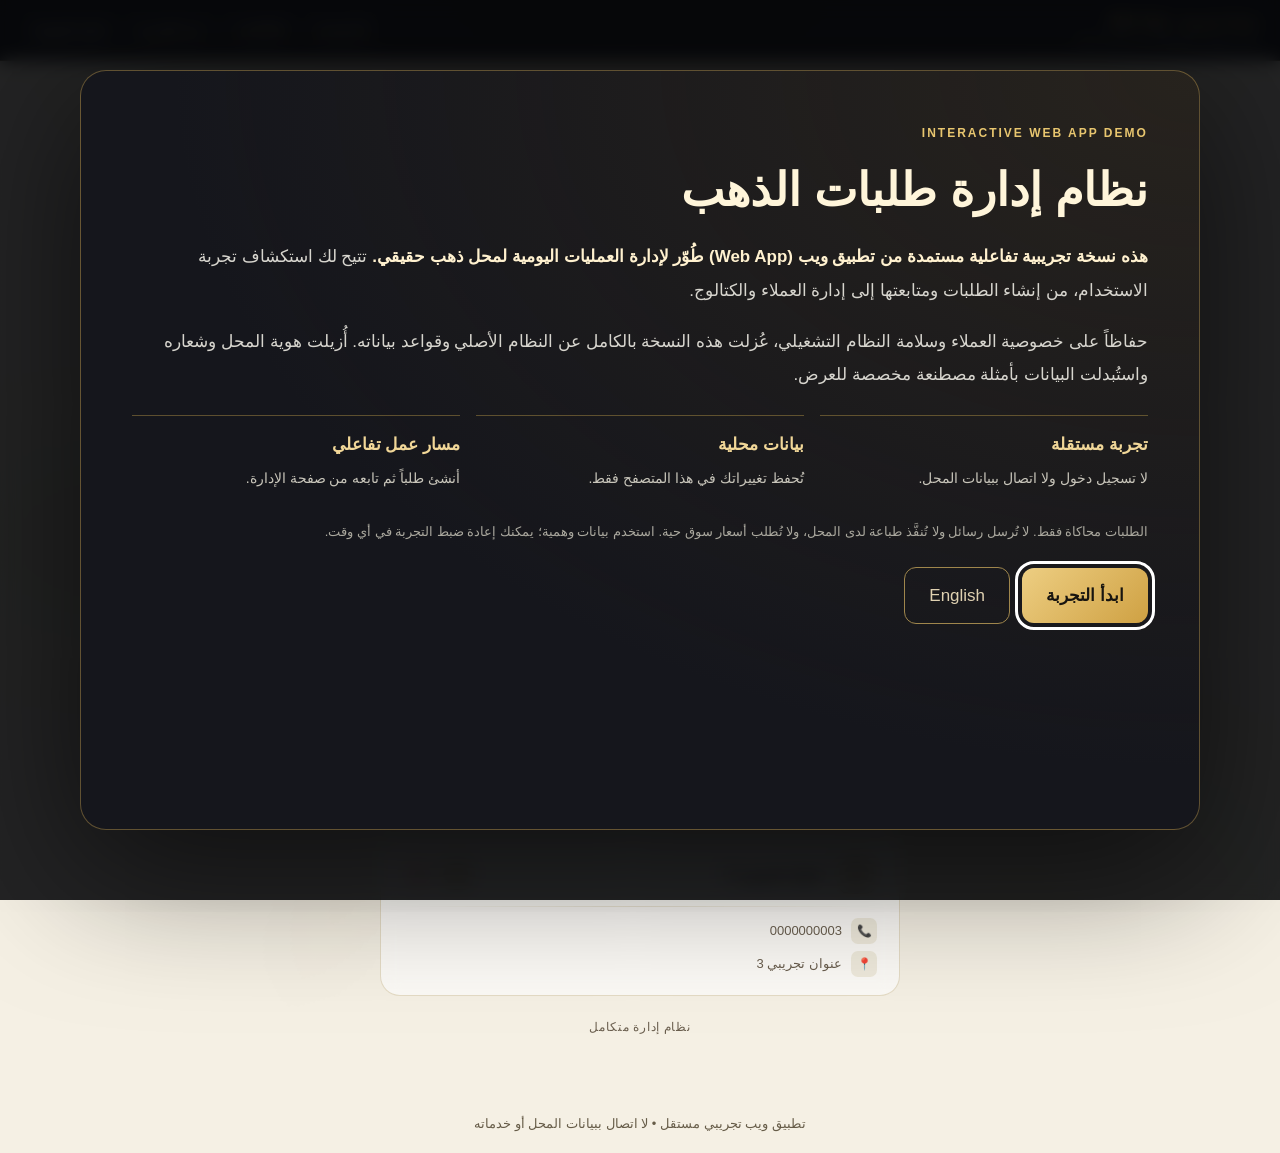
<file: customers.html>
<!DOCTYPE html>
<html lang="ar" dir="rtl">
<head>
<meta http-equiv="Content-Security-Policy" content="default-src 'self' data: blob:; connect-src 'none'; script-src 'self' 'unsafe-inline'; style-src 'self' 'unsafe-inline'; img-src 'self' data: blob:; font-src 'self'; object-src 'none'; base-uri 'self'; form-action 'none'; worker-src 'none'; frame-src 'none'">
<meta name="referrer" content="no-referrer">
<link rel="icon" href="data:,">
<script src="demo-data.js"></script>
<link rel="stylesheet" href="demo-ui.css">
<script src="demo-ui.js" defer></script>
  <meta charset="UTF-8" />
  <meta name="viewport" content="width=device-width, initial-scale=1.0, maximum-scale=1.0" />
  <meta name="theme-color" content="#F5F0E4" />
  <title>الزبائن</title>
  
  
  
  <link rel="stylesheet" href="theme.css" />

  <style>

    *, *::before, *::after { box-sizing: border-box; margin: 0; padding: 0; }
    html { -webkit-text-size-adjust: 100%; scroll-behavior: smooth; }

    :root {
      --gold:        var(--c-gold);
      --gold-light:  var(--c-gold-light);
      --gold-dim:    var(--c-gold-dim);
      --gold-ink:    var(--c-gold-ink);
      --gold-border: var(--c-line);
      --gold-18:     rgba(150,116,28,0.20);
      --gold-10:     var(--c-gold-pale);
      --bg:          var(--c-bg);
      --bg-card:     var(--c-surface);
      --text:        var(--c-ink);
      --text-muted:  var(--c-muted);
      --text-dim:    var(--c-dim);
      --radius-card: 32px;
      --font:        'Tahoma', sans-serif;
      --ease:        cubic-bezier(.22, 1, .36, 1);
    }

    html, body {
      min-height: 100%;
      background-color: var(--bg);
      color: var(--text);
      font-family: var(--font);
      -webkit-font-smoothing: antialiased;
      overflow-x: hidden;
    }

    .bg-layer {
      position: fixed; inset: 0; z-index: 0;
      background:
        radial-gradient(ellipse 80% 60% at 50% 0%,   rgba(150,116,28,0.12) 0%, transparent 70%),
        radial-gradient(ellipse 60% 50% at 80% 100%, rgba(150,116,28,0.1) 0%, transparent 60%),
        radial-gradient(ellipse 50% 40% at 10% 60%,  rgba(150,116,28,0.08) 0%, transparent 60%),
        var(--bg);
    }
    .bg-layer::after {
      content: ''; position: absolute; inset: 0;
      background-image: url("data:image/svg+xml,%3Csvg xmlns='http://www.w3.org/2000/svg' width='300' height='300'%3E%3Cfilter id='noise'%3E%3CfeTurbulence type='fractalNoise' baseFrequency='0.75' numOctaves='4' stitchTiles='stitch'/%3E%3CfeColorMatrix type='saturate' values='0'/%3E%3C/filter%3E%3Crect width='300' height='300' filter='url(%23noise)' opacity='0.03'/%3E%3C/svg%3E");
      opacity: 0.55; mix-blend-mode: multiply; pointer-events: none;
    }

    .orb {
      position: fixed; border-radius: 50%; filter: blur(80px);
      opacity: 0; animation: orbFloat 14s ease-in-out infinite;
      z-index: 0; pointer-events: none;
    }
    .orb-1 { width:360px;height:360px;background:radial-gradient(circle,rgba(150,116,28,0.2),transparent 70%);top:-100px;left:-100px;animation-delay:0s; }
    .orb-2 { width:280px;height:280px;background:radial-gradient(circle,rgba(150,116,28,0.15),transparent 70%);bottom:-80px;right:-80px;animation-delay:5s; }
    .orb-3 { width:200px;height:200px;background:radial-gradient(circle,rgba(150,116,28,0.12),transparent 70%);top:40%;left:60%;animation-delay:9s; }
    @keyframes orbFloat {
      0%   { opacity:0; transform:scale(.8) translate(0,0); }
      20%  { opacity:1; }
      50%  { transform:scale(1.1) translate(20px,-20px); }
      80%  { opacity:1; }
      100% { opacity:0; transform:scale(.8) translate(0,0); }
    }

    .shell {
      position: relative; z-index: 1;
      min-height: 100dvh;
      display: flex; flex-direction: column;
      align-items: center;
      padding: 40px 20px 60px;
      gap: 16px;
    }

    .top-card {
      width: 100%; max-width: 520px;
      background: var(--bg-card);
      border: 1px solid var(--gold-border);
      border-radius: var(--radius-card);
      padding: 44px 34px 34px;
      backdrop-filter: blur(20px);
      -webkit-backdrop-filter: blur(20px);
      box-shadow:
        0 0 0 1px rgba(150,116,28,0.1) inset,
        0 32px 80px rgba(90,68,28,0.25),
        0 0 60px rgba(150,116,28,0.08);
      animation: cardIn .9s var(--ease) both;
    }
    @keyframes cardIn {
      from { opacity:0; transform:translateY(32px) scale(.97); }
      to   { opacity:1; transform:translateY(0) scale(1); }
    }

    .btn-back {
      display: inline-flex; align-items: center; gap: 6px;
      margin-bottom: 26px;
      padding: 9px 18px;
      background: rgba(150,116,28,0.12);
      border: 1px solid rgba(150,116,28,0.28);
      border-radius: 14px;
      color: var(--c-gold-ink); font-size: 13px; font-weight: 600;
      text-decoration: none;
      transition: background .2s var(--ease), border-color .2s, transform .2s var(--ease);
      -webkit-tap-highlight-color: transparent;
    }
    .btn-back:hover { background:rgba(150,116,28,0.18); border-color:rgba(150,116,28,0.47); transform:translateX(3px); }
    .btn-back-ico { font-size: 15px; line-height: 1; }

    .page-hdr {
      text-align: center;
      margin-bottom: 6px;
      animation: fadeDown .8s .2s var(--ease) both;
    }

    .brand { display:inline-flex; align-items:center; justify-content:center; margin-bottom:16px; }
    .brand-logo {
      width:72px; height:72px; object-fit:contain; display:block;
      filter:drop-shadow(0 3px 9px rgba(90,68,28,0.28));
    }
    @keyframes spinSlow { to { transform:rotate(360deg); } }

    .page-title {
      font-size: clamp(1.7rem, 6vw, 2.4rem);
      font-weight: 900; line-height: 1.2;
      background: var(--c-grad-gold-ink);
      -webkit-background-clip: text; -webkit-text-fill-color: transparent; background-clip: text;
      filter: drop-shadow(0 1px 1px rgba(255,255,255,0.75));
    }
    .count-badge {
      display: inline-flex; align-items: center; gap: 5px;
      margin-top: 10px;
      padding: 4px 14px;
      background: var(--gold-10);
      border: 1px solid var(--gold-18);
      border-radius: 20px;
      font-size: 12px; font-weight: 600; color: var(--c-gold-ink);
      transition: opacity .3s;
    }
    .count-badge.hidden { opacity: 0; }

    .divider {
      display:flex; align-items:center; gap:12px;
      margin: 22px 0 20px;
      animation: fadeDown .8s .35s var(--ease) both;
    }
    .divider-line { flex:1; height:1px; background:linear-gradient(to left, transparent, var(--gold-border), transparent); }
    .divider-gem  { width:6px;height:6px;background:var(--gold);transform:rotate(45deg);box-shadow:0 0 8px rgba(150,116,28,0.63);flex-shrink:0; }

    .search-wrap {
      position: relative;
      animation: fadeDown .8s .45s var(--ease) both;
    }
    .search-ico {
      position: absolute; right: 14px; top: 50%; transform: translateY(-50%);
      pointer-events: none;
    }
    .search-ico svg { width:17px;height:17px;stroke:var(--c-gold-ink);fill:none;stroke-width:2;stroke-linecap:round;stroke-linejoin:round; }
    .search-input {
      width: 100%; padding: 13px 46px 13px 15px;
      background: rgba(255,255,255,0.68);
      border: 1px solid rgba(150,116,28,0.19);
      border-radius: 14px;
      color: var(--text); font-size: 15px; font-family: var(--font);
      direction: rtl; outline: none;
      transition: border-color .2s, box-shadow .2s, background .2s;
      -webkit-appearance: none;
    }
    .search-input::placeholder { color: var(--text-dim); font-size: 14px; }
    .search-input:focus {
      border-color: rgba(150,116,28,0.52);
      background: rgba(255,255,255,0.82);
      box-shadow: 0 0 0 3px rgba(150,116,28,0.13);
    }

    .list-area {
      width: 100%; max-width: 520px;
      display: flex; flex-direction: column; gap: 10px;
    }

    .skel-card {
      background: rgba(255,255,255,0.68);
      border: 1px solid rgba(150,116,28,0.16);
      border-radius: 20px; padding: 18px 20px;
      animation: cardIn .6s var(--ease) both;
    }
    .skel-card:nth-child(2) { animation-delay:.06s; }
    .skel-card:nth-child(3) { animation-delay:.12s; }
    .skel-line {
      height: 12px; border-radius: 6px; margin-bottom: 10px;
      background: linear-gradient(90deg, rgba(150,116,28,0.1) 25%, rgba(150,116,28,0.16) 50%, rgba(150,116,28,0.1) 75%);
      background-size: 200% 100%;
      animation: shimmer 1.6s infinite;
    }
    .skel-line.w-60 { width: 60%; }
    .skel-line.w-40 { width: 40%; margin-bottom: 8px; }
    .skel-line.w-50 { width: 50%; margin-bottom: 0; }
    @keyframes shimmer { to { background-position: -200% 0; } }

    .c-card {
      background: rgba(255,255,255,0.68);
      border: 1px solid rgba(150,116,28,0.22);
      border-radius: 20px;
      padding: 16px 18px;
      backdrop-filter: blur(10px);
      -webkit-backdrop-filter: blur(10px);
      transition: transform .22s var(--ease), box-shadow .22s, border-color .22s;
      animation: fadeUp .45s var(--ease) both;
    }
    .c-card:hover {
      transform: translateY(-2px);
      border-color: rgba(150,116,28,0.4);
      box-shadow: 0 8px 28px rgba(90,68,28,0.17), 0 0 18px rgba(150,116,28,0.12);
    }
    @keyframes fadeUp {
      from { opacity:0; transform:translateY(14px); }
      to   { opacity:1; transform:translateY(0); }
    }
    @keyframes fadeDown {
      from { opacity:0; transform:translateY(-14px); }
      to   { opacity:1; transform:translateY(0); }
    }

    .c-header {
      display: flex; align-items: center; gap: 12px;
      margin-bottom: 12px;
    }
    .c-avatar {
      width: 40px; height: 40px; flex-shrink: 0;
      background: linear-gradient(135deg, rgba(150,116,28,0.18), rgba(150,116,28,0.1));
      border: 1px solid rgba(150,116,28,0.28);
      border-radius: 12px;
      display: flex; align-items: center; justify-content: center;
    }
    .c-avatar svg { width:19px;height:19px;stroke:var(--c-gold-ink);fill:none;stroke-width:1.8;stroke-linecap:round;stroke-linejoin:round; }
    .c-name { font-size: 15.5px; font-weight: 700; color: var(--text); line-height: 1.3; }

    .c-sep { height:1px; background:linear-gradient(to left, transparent, rgba(150,116,28,0.16), transparent); margin-bottom:11px; }

    .c-info { display: flex; flex-direction: column; gap: 7px; }
    .c-row {
      display: flex; align-items: center; gap: 9px;
      font-size: 13px; color: var(--text-muted);
    }
    .c-row-ico {
      width: 26px; height: 26px; flex-shrink: 0;
      background: rgba(150,116,28,0.12);
      border-radius: 7px;
      display: flex; align-items: center; justify-content: center;
      font-size: 12px;
    }
    .c-row-val { flex: 1; line-height: 1.4; }
    .c-row-val.empty-val { color: var(--text-dim); font-style: italic; font-size: 12px; }

    .empty-state {
      text-align: center; padding: 52px 20px;
      display: flex; flex-direction: column; align-items: center; gap: 14px;
      animation: fadeUp .5s var(--ease) both;
    }
    .empty-ico {
      width: 64px; height: 64px;
      background: rgba(150,116,28,0.12);
      border: 1px solid rgba(150,116,28,0.19);
      border-radius: 50%;
      display: flex; align-items: center; justify-content: center;
      font-size: 26px; opacity: .7;
    }
    .empty-title { font-size: 16px; font-weight: 700; color: var(--text-muted); }
    .empty-sub   { font-size: 13px; color: var(--text-muted); }

    .c-actions { display:flex; align-items:center; gap:6px; margin-right: auto; }

    .btn-edit {
      width: 32px; height: 32px; flex-shrink: 0;
      background: rgba(150,116,28,0.13);
      border: 1px solid rgba(150,116,28,0.28);
      border-radius: 9px;
      display: flex; align-items: center; justify-content: center;
      cursor: pointer;
      transition: background .2s, border-color .2s, transform .15s var(--ease);
      -webkit-tap-highlight-color: transparent;
    }
    .btn-edit svg { width:14px;height:14px;stroke:rgba(150,116,28,0.7);fill:none;stroke-width:1.9;stroke-linecap:round;stroke-linejoin:round;transition:stroke .2s; }
    .btn-edit:hover { background:rgba(150,116,28,0.2); border-color:rgba(150,116,28,0.47); transform:scale(1.08); }
    .btn-edit:hover svg { stroke:var(--c-gold-ink); }
    .btn-edit:active { transform:scale(0.94); }

    .btn-delete {
      width: 32px; height: 32px; flex-shrink: 0;
      background: rgba(224,80,80,0.08);
      border: 1px solid rgba(224,80,80,0.20);
      border-radius: 9px;
      display: flex; align-items: center; justify-content: center;
      cursor: pointer;
      transition: background .2s, border-color .2s, transform .15s var(--ease);
      -webkit-tap-highlight-color: transparent;
    }
    .btn-delete svg { width:14px;height:14px;stroke:rgba(224,80,80,0.7);fill:none;stroke-width:1.9;stroke-linecap:round;stroke-linejoin:round;transition:stroke .2s; }
    .btn-delete:hover { background:rgba(224,80,80,0.18); border-color:rgba(224,80,80,0.45); transform:scale(1.08); }
    .btn-delete:hover svg { stroke:var(--c-red); }
    .btn-delete:active { transform:scale(0.94); }

    .c-card.editing {
      border-color: rgba(150,116,28,0.47);
      box-shadow: 0 0 0 1px rgba(150,116,28,0.16) inset, 0 8px 28px rgba(90,68,28,0.17), 0 0 22px rgba(150,116,28,0.16);
    }
    .c-card.editing:hover { transform: none; }

    .c-edit-label {
      font-size: 11px; font-weight: 700; color: var(--c-gold-ink);
      text-transform: uppercase; letter-spacing: 1px;
      margin-bottom: 12px;
      display: flex; align-items: center; gap: 7px;
    }
    .c-edit-label::after { content:''; flex:1; height:1px; background:linear-gradient(90deg,rgba(150,116,28,0.25),transparent); }

    .c-edit-fields { display: flex; flex-direction: column; gap: 10px; margin-bottom: 14px; }

    .c-edit-field { display: flex; flex-direction: column; gap: 5px; }
    .c-edit-flabel { font-size: 11.5px; font-weight: 600; color: var(--text-muted); }

    .c-edit-input {
      width: 100%; padding: 11px 13px;
      background: rgba(255,255,255,0.68);
      border: 1px solid rgba(150,116,28,0.19);
      border-radius: 11px;
      color: var(--text); font-size: 14px; font-family: var(--font);
      direction: rtl; outline: none;
      transition: border-color .2s, box-shadow .2s, background .2s;
      -webkit-appearance: none;
    }
    .c-edit-input::placeholder { color: var(--text-dim); }
    .c-edit-input:focus {
      border-color: rgba(150,116,28,0.52);
      background: rgba(255,255,255,0.82);
      box-shadow: 0 0 0 3px rgba(150,116,28,0.13);
    }
    .c-edit-input.err {
      border-color: var(--c-red) !important;
      background: rgba(224,80,80,0.08);
      box-shadow: 0 0 0 3px rgba(224,80,80,0.08);
    }
    .c-edit-err {
      font-size: 11px; color: var(--c-red);
      display: none; align-items: center; gap: 4px;
    }
    .c-edit-err.on { display: flex; }

    .c-edit-actions { display: flex; gap: 9px; }
    .btn-save {
      flex: 1; padding: 11px;
      background: linear-gradient(135deg, var(--gold-dim), var(--gold), var(--gold-light));
      background-size: 200% 100%; background-position: 100% 0;
      border: none; border-radius: 11px;
      color: var(--c-on-gold); font-size: 14px; font-weight: 800; font-family: var(--font);
      cursor: pointer;
      transition: background-position .4s var(--ease), transform .2s, box-shadow .2s, opacity .2s;
    }
    .btn-save:hover { background-position: 0 0; transform: translateY(-1px); box-shadow: 0 5px 18px rgba(150,116,28,0.38); }
    .btn-save:active { transform: translateY(0); }
    .btn-save:disabled { opacity: .6; cursor: not-allowed; transform: none; }

    .btn-cancel-edit {
      padding: 11px 16px;
      background: rgba(255,255,255,0.68);
      border: 1px solid rgba(150,116,28,0.22);
      border-radius: 11px;
      color: var(--text-muted); font-size: 13px; font-family: var(--font);
      cursor: pointer;
      transition: background .2s, color .2s, border-color .2s;
    }
    .btn-cancel-edit:hover { background: rgba(255,255,255,0.94); color: var(--text); }

    .toast-wrap {
      position: fixed; top: 20px; left: 50%; transform: translateX(-50%);
      z-index: 9999; display: flex; flex-direction: column; gap: 8px;
      width: 88%; max-width: 340px; pointer-events: none;
    }
    .toast {
      display: flex; align-items: center; gap: 10px;
      padding: 12px 16px; border-radius: 14px;
      font-size: 13.5px; font-weight: 600; font-family: var(--font);
      box-shadow: 0 8px 28px rgba(90,68,28,0.19);
      transform: translateY(-16px) scale(.95); opacity: 0;
      transition: transform .35s var(--ease), opacity .35s var(--ease);
      pointer-events: auto;
    }
    .toast.show { transform: translateY(0) scale(1); opacity: 1; }
    .toast.success { background: linear-gradient(135deg,rgba(22,160,78,.96),rgba(39,174,96,.92)); color:#fff; border:1px solid rgba(39,174,96,.4); }
    .toast.error   { background: linear-gradient(135deg,rgba(180,50,50,.96),rgba(224,80,80,.92)); color:#fff; border:1px solid rgba(224,80,80,.4); }
    .toast-ic { font-size: 17px; }
    .toast-tx { flex: 1; line-height: 1.4; }

    .c-card.removing {
      opacity: 0;
      transform: translateX(18px) scale(0.97);
      transition: opacity .28s var(--ease), transform .28s var(--ease);
      pointer-events: none;
    }

    .cf-overlay {
      position: fixed; inset: 0;
      background: rgba(90,68,28,0.33);
      backdrop-filter: blur(8px); -webkit-backdrop-filter: blur(8px);
      z-index: 1000;
      display: flex; align-items: center; justify-content: center;
      padding: 20px;
      opacity: 0; visibility: hidden;
      transition: opacity .28s var(--ease), visibility .28s var(--ease);
    }
    .cf-overlay.on { opacity:1; visibility:visible; }
    .cf-box {
      background: var(--c-modal);
      border: 1px solid rgba(224,80,80,0.25);
      border-radius: 24px;
      padding: 30px 24px 24px;
      max-width: 320px; width: 100%;
      box-shadow: 0 24px 60px rgba(90,68,28,0.29), 0 0 0 1px rgba(224,80,80,0.08) inset;
      transform: scale(.9) translateY(10px);
      transition: transform .3s var(--ease);
      text-align: center;
    }
    .cf-overlay.on .cf-box { transform: scale(1) translateY(0); }
    .cf-ico {
      width: 58px; height: 58px; border-radius: 50%;
      background: rgba(224,80,80,0.12);
      border: 1px solid rgba(224,80,80,0.22);
      display: flex; align-items: center; justify-content: center;
      margin: 0 auto 18px; font-size: 24px;
    }
    .cf-title { font-size: 18px; font-weight: 800; color: var(--text); margin-bottom: 8px; }
    .cf-msg   { font-size: 13px; color: var(--text-muted); line-height: 1.65; margin-bottom: 6px; }
    .cf-name  { font-size: 14px; font-weight: 700; color: var(--c-red); margin-bottom: 20px; }
    .cf-acts  { display: flex; flex-direction: column; gap: 9px; }
    .cf-yes {
      padding: 13px;
      background: linear-gradient(135deg, #b83030, var(--c-red));
      border: none; border-radius: 12px;
      color: #fff; font-size: 15px; font-weight: 700;
      font-family: var(--font); cursor: pointer;
      transition: transform .2s var(--ease), box-shadow .2s, opacity .2s;
    }
    .cf-yes:hover  { transform: translateY(-2px); box-shadow: 0 6px 20px rgba(224,80,80,0.35); }
    .cf-yes:active { transform: translateY(0); }
    .cf-yes:disabled { opacity: .6; cursor: not-allowed; transform: none; }
    .cf-no {
      padding: 12px;
      background: transparent;
      border: 1px solid rgba(150,116,28,0.24);
      border-radius: 12px;
      color: var(--text-muted); font-size: 14px;
      font-family: var(--font); cursor: pointer;
      transition: background .2s, color .2s;
    }
    .cf-no:hover { background: rgba(255,255,255,0.82); color: var(--text); }

    .cf-box.cf-warn  { border-color: rgba(240,180,60,0.30); box-shadow: 0 24px 60px rgba(90,68,28,0.29), 0 0 0 1px rgba(240,180,60,0.10) inset; }
    .cf-box.cf-warn .cf-ico { background: rgba(240,180,60,0.12); border-color: rgba(240,180,60,0.28); }
    .cf-box.cf-warn .cf-yes {
      background: linear-gradient(135deg, #B47A1A, #E2A93C);
    }
    .cf-box.cf-warn .cf-yes:hover { box-shadow: 0 6px 20px rgba(226,169,60,0.35); }

    .cf-box.cf-block { border-color: rgba(224,80,80,0.30); }
    .cf-box.cf-block .cf-ok {
      padding: 13px;
      width: 100%;
      background: linear-gradient(135deg, var(--gold-dim), var(--gold));
      border: none; border-radius: 12px;
      color: var(--c-on-gold); font-size: 15px; font-weight: 800;
      font-family: var(--font); cursor: pointer;
      transition: transform .2s var(--ease), box-shadow .2s;
    }
    .cf-box.cf-block .cf-ok:hover  { transform: translateY(-2px); box-shadow: 0 6px 20px rgba(150,116,28,0.34); }
    .cf-box.cf-block .cf-ok:active { transform: translateY(0); }

    .cf-orders-label {
      font-size: 11px; font-weight: 700; color: var(--c-gold-ink);
      letter-spacing: 1px; margin: 4px 0 10px;
      display: flex; align-items: center; gap: 7px;
      justify-content: center;
    }
    .cf-orders-label::before,
    .cf-orders-label::after {
      content: ''; height: 1px; width: 30px;
      background: linear-gradient(90deg, transparent, rgba(150,116,28,0.42), transparent);
    }
    .cf-orders {
      display: flex; flex-wrap: wrap; gap: 6px;
      justify-content: center;
      margin: 0 auto 20px;
      max-height: 140px; overflow-y: auto;
      padding: 4px;
    }
    .cf-order-chip {
      display: inline-flex; align-items: center; gap: 5px;
      padding: 5px 11px;
      background: rgba(150,116,28,0.16);
      border: 1px solid rgba(150,116,28,0.38);
      border-radius: 999px;
      font-size: 12.5px; font-weight: 700;
      color: var(--c-gold-ink);
      direction: ltr;
      text-decoration: none;
      cursor: pointer;
      transition: background .2s, border-color .2s, box-shadow .2s, transform .1s;
      -webkit-tap-highlight-color: transparent;
    }
    .cf-order-chip:hover,
    .cf-order-chip:focus-visible {
      background: rgba(150,116,28,0.25);
      border-color: rgba(190,152,44,0.7);
      box-shadow: 0 0 12px rgba(150,116,28,0.35);
      color: var(--c-gold-ink-strong);
      outline: none;
    }
    .cf-order-chip:active { transform: scale(0.95); }
    .cf-chip-go { font-size: 11px; opacity: 0.65; transition: opacity .2s; }
    .cf-order-chip:hover .cf-chip-go,
    .cf-order-chip:focus-visible .cf-chip-go { opacity: 1; }
    .cf-orders::-webkit-scrollbar { width: 4px; }
    .cf-orders::-webkit-scrollbar-thumb { background: rgba(150,116,28,0.31); border-radius: 4px; }

    .footer { text-align:center; font-size:0.72rem; color:var(--text-muted); letter-spacing:0.06em; margin-top:8px; }

    @media (min-width: 640px) {
      .top-card { padding: 52px 48px 40px; }
      .c-card   { padding: 18px 22px; }
    }
    @supports (padding: max(0px)) {
      .shell { padding-bottom: max(60px, env(safe-area-inset-bottom)); }
    }
  </style>
</head>
<body>

  
  <div class="bg-layer" aria-hidden="true"></div>
  <div class="orb orb-1" aria-hidden="true"></div>
  <div class="orb orb-2" aria-hidden="true"></div>
  <div class="orb orb-3" aria-hidden="true"></div>

  <div class="shell">

    
    <div class="top-card">

      <a href="home.html" class="btn-back">
        <span class="btn-back-ico">›</span>
        العودة للرئيسية
      </a>

      <div class="page-hdr">
        <div class="brand">
          <span class="demo-brand">نظام إدارة طلبات الذهب</span>
        </div>
        <h1 class="page-title">الزبائن</h1>
        <div id="countBadge" class="count-badge hidden">
          <svg width="12" height="12" viewBox="0 0 24 24" fill="none" stroke="currentColor" stroke-width="2.2" stroke-linecap="round" stroke-linejoin="round"><circle cx="9" cy="7" r="3"/><path d="M3 21v-2a4 4 0 014-4h4a4 4 0 014 4v2"/><path d="M16 3.13a4 4 0 010 7.75"/><path d="M21 21v-2a4 4 0 00-3-3.87"/></svg>
          <span id="countText">0</span> زبون
        </div>
      </div>

      <div class="divider" aria-hidden="true">
        <div class="divider-line"></div>
        <div class="divider-gem"></div>
        <div class="divider-line"></div>
      </div>

      <div class="search-wrap">
        <div class="search-ico" aria-hidden="true">
          <svg viewBox="0 0 24 24"><circle cx="11" cy="11" r="7"/><line x1="21" y1="21" x2="16.65" y2="16.65"/></svg>
        </div>
        <input
          id="searchInput"
          class="search-input"
          type="search"
          placeholder="ابحث عن زبون..."
          autocomplete="off"
          aria-label="البحث عن زبون"
        />
      </div>

    </div>

    
    <div class="list-area" id="listArea">

      
      <div id="skeletons">
        <div class="skel-card">
          <div class="skel-line w-60"></div>
          <div class="skel-line w-40"></div>
          <div class="skel-line w-50"></div>
        </div>
        <div class="skel-card">
          <div class="skel-line w-60"></div>
          <div class="skel-line w-40"></div>
          <div class="skel-line w-50"></div>
        </div>
        <div class="skel-card">
          <div class="skel-line w-60"></div>
          <div class="skel-line w-40"></div>
          <div class="skel-line w-50"></div>
        </div>
      </div>

    </div>

    <footer class="footer">نظام إدارة متكامل</footer>

  </div>

  
  <div class="toast-wrap" id="toastWrap"></div>

  
  <div class="cf-overlay" id="cfOverlay">
    <div class="cf-box">
      <div class="cf-ico">🗑️</div>
      <div class="cf-title">حذف الزبون</div>
      <div class="cf-msg">هل أنت متأكد من حذف</div>
      <div class="cf-name" id="cfName"></div>
      <div class="cf-msg">لا يمكن التراجع عن هذا الإجراء.</div>
      <div class="cf-acts">
        <button class="cf-yes" id="cfYes" onclick="confirmDelete()">نعم، احذف</button>
        <button class="cf-no"  onclick="dismissDelete()">إلغاء</button>
      </div>
    </div>
  </div>

  
  <div class="cf-overlay" id="blockOverlay">
    <div class="cf-box cf-block">
      <div class="cf-ico">🚫</div>
      <div class="cf-title">لا يمكن حذف الزبون</div>
      <div class="cf-name" id="blockName"></div>
      <div class="cf-msg">لا يمكن حذف هذا الزبون لأنه لديه طلبيات غير مستلمة.</div>
      <div class="cf-orders-label" id="blockOrdersLabel">الطلبيات غير المستلمة</div>
      <div class="cf-orders" id="blockOrders"></div>
      <div class="cf-acts">
        <button class="cf-ok" onclick="dismissBlock()">حسناً</button>
      </div>
    </div>
  </div>

  
  <div class="cf-overlay" id="warnOverlay">
    <div class="cf-box cf-warn">
      <div class="cf-ico">⚠️</div>
      <div class="cf-title">تحذير قبل الحذف</div>
      <div class="cf-name" id="warnName" style="color: #8A6A1F;"></div>
      <div class="cf-msg">هذا الزبون لديه طلبيات مستلمة. هل أنت متأكد أنك تريد حذفه؟</div>
      <div class="cf-orders-label" id="warnOrdersLabel">الطلبيات المستلمة</div>
      <div class="cf-orders" id="warnOrders"></div>
      <div class="cf-acts">
        <button class="cf-yes" id="warnYes" onclick="confirmDeleteWithReceived()">نعم، احذف</button>
        <button class="cf-no"  onclick="dismissWarn()">إلغاء</button>
      </div>
    </div>
  </div>

  
  <script>


    const sb = window.DemoStore;

    (async () => {
    })();

    let allCustomers = [];

    async function loadCustomers() {
      const { data, error } = await sb
        .from('customers')
        .select('id, full_name, phone_number, address')
        .order('created_at', { ascending: false });

      document.getElementById('skeletons')?.remove();

      if (error) {
        renderError();
        return;
      }

      allCustomers = data || [];
      updateCount(allCustomers.length);
      renderList(allCustomers);
    }

    function renderList(customers) {
      const area = document.getElementById('listArea');

      const existing = area.querySelectorAll('.c-card, .empty-state');
      existing.forEach(el => el.remove());

      if (customers.length === 0) {
        const isEmpty = allCustomers.length === 0;
        area.insertAdjacentHTML('beforeend', `
          <div class="empty-state">
            <div class="empty-ico">👤</div>
            <div class="empty-title">${isEmpty ? 'لا يوجد زبائن' : 'لا توجد نتائج'}</div>
            <div class="empty-sub">${isEmpty ? 'لم يتم إضافة أي زبائن بعد' : 'جرّب البحث بكلمة مختلفة'}</div>
          </div>
        `);
        return;
      }

      customers.forEach((c, i) => {
        const card = document.createElement('div');
        card.className = 'c-card';
        card.dataset.id = c.id;
        card.style.animationDelay = `${Math.min(i * 0.05, 0.4)}s`;
        card.innerHTML = buildViewHTML(c);

        area.appendChild(card);
      });
    }

    function renderError() {
      document.getElementById('listArea').insertAdjacentHTML('beforeend', `
        <div class="empty-state">
          <div class="empty-ico">⚠️</div>
          <div class="empty-title">تعذّر تحميل البيانات</div>
          <div class="empty-sub">تحقق من الاتصال وأعد تحميل الصفحة</div>
        </div>
      `);
    }

    function updateCount(n) {
      const badge = document.getElementById('countBadge');
      document.getElementById('countText').textContent = n;
      badge.classList.toggle('hidden', n === 0);
    }

    document.getElementById('searchInput').addEventListener('input', function () {
      const q = this.value.trim().toLowerCase();
      if (!q) {
        updateCount(allCustomers.length);
        renderList(allCustomers);
        return;
      }
      const filtered = allCustomers.filter(c =>
        (c.full_name    || '').toLowerCase().includes(q) ||
        (c.phone_number || '').toLowerCase().includes(q) ||
        (c.address      || '').toLowerCase().includes(q)
      );
      updateCount(filtered.length);
      renderList(filtered);
    });

    function buildViewHTML(c) {
      const name    = esc(c.full_name    || '—');
      const phone   = esc(c.phone_number || '');
      const address = esc(c.address      || '');
      return `
        <div class="c-header">
          <div class="c-avatar">
            <svg viewBox="0 0 24 24" aria-hidden="true">
              <circle cx="12" cy="8" r="4"/>
              <path d="M4 20c0-4 3.6-7 8-7s8 3 8 7"/>
            </svg>
          </div>
          <div class="c-name">${name}</div>
          <div class="c-actions">
            <button class="btn-edit" onclick="enterEditMode('${c.id}')" aria-label="تعديل الزبون">
              <svg viewBox="0 0 24 24"><path d="M11 4H4a2 2 0 00-2 2v14a2 2 0 002 2h14a2 2 0 002-2v-7"/><path d="M18.5 2.5a2.121 2.121 0 013 3L12 15l-4 1 1-4 9.5-9.5z"/></svg>
            </button>
            <button class="btn-delete" onclick="askDelete('${c.id}')" aria-label="حذف الزبون">
              <svg viewBox="0 0 24 24"><polyline points="3 6 5 6 21 6"/><path d="M19 6l-1 14a2 2 0 01-2 2H8a2 2 0 01-2-2L5 6"/><path d="M10 11v6M14 11v6"/><path d="M9 6V4a1 1 0 011-1h4a1 1 0 011 1v2"/></svg>
            </button>
          </div>
        </div>
        <div class="c-sep"></div>
        <div class="c-info">
          <div class="c-row">
            <div class="c-row-ico">📞</div>
            <span class="c-row-val ${phone ? '' : 'empty-val'}">${phone || 'غير محدد'}</span>
          </div>
          <div class="c-row">
            <div class="c-row-ico">📍</div>
            <span class="c-row-val ${address ? '' : 'empty-val'}">${address || 'غير محدد'}</span>
          </div>
        </div>`;
    }

    const originalHTML = new Map();

    function enterEditMode(id) {
      const card = document.querySelector(`.c-card[data-id="${id}"]`);
      if (!card) return;
      const c = allCustomers.find(x => x.id === id);
      if (!c) return;

      originalHTML.set(id, card.innerHTML);
      card.classList.add('editing');

      card.innerHTML = `
        <div class="c-header" style="margin-bottom:14px;">
          <div class="c-avatar">
            <svg viewBox="0 0 24 24" aria-hidden="true">
              <circle cx="12" cy="8" r="4"/>
              <path d="M4 20c0-4 3.6-7 8-7s8 3 8 7"/>
            </svg>
          </div>
          <div class="c-edit-label">تعديل بيانات الزبون</div>
        </div>
        <div class="c-edit-fields">
          <div class="c-edit-field">
            <label class="c-edit-flabel">الاسم</label>
            <input class="c-edit-input" id="ei-name-${id}" value="${esc(c.full_name || '')}" placeholder="اسم الزبون">
            <span class="c-edit-err" id="ei-name-err-${id}">⚠ الرجاء إدخال الاسم</span>
          </div>
          <div class="c-edit-field">
            <label class="c-edit-flabel">رقم الهاتف</label>
            <input class="c-edit-input" id="ei-phone-${id}" value="${esc(c.phone_number || '')}" placeholder="رقم الهاتف" type="tel">
            <span class="c-edit-err" id="ei-phone-err-${id}">⚠ الرجاء إدخال رقم الهاتف</span>
          </div>
          <div class="c-edit-field">
            <label class="c-edit-flabel">العنوان</label>
            <input class="c-edit-input" id="ei-addr-${id}" value="${esc(c.address || '')}" placeholder="العنوان (اختياري)">
          </div>
        </div>
        <div class="c-edit-actions">
          <button class="btn-cancel-edit" onclick="cancelEdit('${id}')">إلغاء</button>
          <button class="btn-save" id="ei-save-${id}" onclick="saveEdit('${id}')">حفظ</button>
        </div>`;

      document.getElementById(`ei-name-${id}`)?.focus();
    }

    function cancelEdit(id) {
      const card = document.querySelector(`.c-card[data-id="${id}"]`);
      if (!card) return;
      card.classList.remove('editing');
      card.innerHTML = originalHTML.get(id) || '';
      originalHTML.delete(id);
    }

    async function saveEdit(id) {
      const nameEl  = document.getElementById(`ei-name-${id}`);
      const phoneEl = document.getElementById(`ei-phone-${id}`);
      const addrEl  = document.getElementById(`ei-addr-${id}`);
      const saveBtn = document.getElementById(`ei-save-${id}`);

      const name  = nameEl.value.trim();
      const phone = phoneEl.value.trim();
      const addr  = addrEl.value.trim();

      let valid = true;
      [nameEl, phoneEl].forEach(el => el.classList.remove('err'));
      document.getElementById(`ei-name-err-${id}`).classList.remove('on');
      document.getElementById(`ei-phone-err-${id}`).classList.remove('on');

      if (!name) {
        nameEl.classList.add('err');
        document.getElementById(`ei-name-err-${id}`).classList.add('on');
        valid = false;
      }
      if (!phone) {
        phoneEl.classList.add('err');
        document.getElementById(`ei-phone-err-${id}`).classList.add('on');
        valid = false;
      }
      if (!valid) return;

      saveBtn.disabled = true;
      saveBtn.textContent = 'جارٍ الحفظ…';

      const { error } = await sb.from('customers').update({
        full_name:    name,
        phone_number: phone,
        address:      addr || null,
      }).eq('id', id);

      if (error) {
        saveBtn.disabled = false;
        saveBtn.textContent = 'حفظ';
        toast('error', '❌', 'حدث خطأ أثناء حفظ التعديلات');
        return;
      }

      const idx = allCustomers.findIndex(c => c.id === id);
      if (idx !== -1) {
        allCustomers[idx] = { ...allCustomers[idx], full_name: name, phone_number: phone, address: addr || null };
      }

      const card = document.querySelector(`.c-card[data-id="${id}"]`);
      if (card) {
        card.classList.remove('editing');
        card.innerHTML = buildViewHTML(allCustomers[idx]);
        originalHTML.delete(id);
      }

      toast('success', '✅', 'تم حفظ التعديلات بنجاح');
    }

    function toast(type, icon, msg) {
      const wrap = document.getElementById('toastWrap');
      const el   = document.createElement('div');
      el.className = `toast ${type}`;
      el.innerHTML = `<span class="toast-ic">${icon}</span><span class="toast-tx">${msg}</span>`;
      wrap.appendChild(el);
      requestAnimationFrame(() => requestAnimationFrame(() => el.classList.add('show')));
      setTimeout(() => { el.classList.remove('show'); setTimeout(() => el.remove(), 400); }, 3000);
    }

    let pendingDeleteId   = null;
    let pendingDeleteName = '';
    let pendingOrderIds   = [];   // all order ids (used for cascade in received-only case)

    async function askDelete(id) {


      const cust = allCustomers.find(c => c.id === id);
      const name = cust ? (cust.full_name || '—') : '—';

      const card = document.querySelector(`.c-card[data-id="${id}"]`);
      const delBtn = card?.querySelector('.btn-delete');
      if (delBtn) { delBtn.disabled = true; delBtn.style.opacity = '0.55'; }

      try {

        const { data: orders, error: ordersErr } = await sb
          .from('orders')
          .select('id, order_number')
          .eq('customer_id', id);
        if (ordersErr) throw ordersErr;

        const orderList = orders || [];

        let receivedSet = new Set();
        if (orderList.length > 0) {
          const ids = orderList.map(o => o.id);
          const { data: pickups, error: pickErr } = await sb
            .from('order_pickups')
            .select('order_id')
            .in('order_id', ids);
          if (pickErr) throw pickErr;
          receivedSet = new Set((pickups || []).map(p => p.order_id));
        }

        const notReceived = orderList.filter(o => !receivedSet.has(o.id));
        const received    = orderList.filter(o =>  receivedSet.has(o.id));

        pendingDeleteId   = id;
        pendingDeleteName = name;
        pendingOrderIds   = orderList.map(o => o.id);

        if (notReceived.length > 0) {
          openBlockModal(name, notReceived);
        } else if (received.length > 0) {
          openWarnModal(name, received);
        } else {
          openStandardConfirm(name);
        }
      } catch (err) {
        toast('error', '❌', 'تعذّر التحقق من طلبيات الزبون');
        console.error(err);
      } finally {
        if (delBtn) { delBtn.disabled = false; delBtn.style.opacity = ''; }
      }
    }

    function orderLabel(o)   { return o.order_number || String(o.id).slice(-6); }

    function chip(o) {
      const href = 'admin-orders.html?focus=' + encodeURIComponent(o.id);
      return `<a class="cf-order-chip" href="${href}" title="عرض الطلبية في صفحة الطلبيات">`
           +   `<span>#&nbsp;${esc(orderLabel(o))}</span>`
           +   `<span class="cf-chip-go" aria-hidden="true">↗</span>`
           + `</a>`;
    }

    function openStandardConfirm(name) {
      document.getElementById('cfName').textContent = name;
      document.getElementById('cfYes').disabled = false;
      document.getElementById('cfYes').textContent = 'نعم، احذف';
      document.getElementById('cfOverlay').classList.add('on');
    }

    function openBlockModal(name, notReceivedOrders) {
      document.getElementById('blockName').textContent = name;
      document.getElementById('blockOrdersLabel').textContent =
        notReceivedOrders.length === 1 ? 'رقم الطلبية' : 'الطلبيات غير المستلمة';
      document.getElementById('blockOrders').innerHTML =
        notReceivedOrders.map(chip).join('');
      document.getElementById('blockOverlay').classList.add('on');
    }

    function openWarnModal(name, receivedOrders) {
      document.getElementById('warnName').textContent = name;
      document.getElementById('warnOrdersLabel').textContent =
        receivedOrders.length === 1 ? 'رقم الطلبية المستلمة' : 'الطلبيات المستلمة';
      document.getElementById('warnOrders').innerHTML =
        receivedOrders.map(chip).join('');
      const yes = document.getElementById('warnYes');
      yes.disabled = false;
      yes.textContent = 'نعم، احذف';
      document.getElementById('warnOverlay').classList.add('on');
    }

    function dismissDelete() {
      document.getElementById('cfOverlay').classList.remove('on');
      pendingDeleteId = null; pendingOrderIds = [];
    }
    function dismissBlock() {
      document.getElementById('blockOverlay').classList.remove('on');
      pendingDeleteId = null; pendingOrderIds = [];
    }
    function dismissWarn() {
      document.getElementById('warnOverlay').classList.remove('on');
      pendingDeleteId = null; pendingOrderIds = [];
    }

    async function deleteCustomerCascade(customerId, orderIds) {
      if (orderIds && orderIds.length > 0) {

        const { error: pickErr } = await sb
          .from('order_pickups').delete().in('order_id', orderIds);
        if (pickErr) throw pickErr;

        const { error: imgErr } = await sb
          .from('order_images').delete().in('order_id', orderIds);
        if (imgErr) throw imgErr;

        const { error: engErr } = await sb
          .from('engraving_order_details').delete().in('order_id', orderIds);
        if (engErr) throw engErr;

        const { error: repErr } = await sb
          .from('repair_order_details').delete().in('order_id', orderIds);
        if (repErr) throw repErr;

        const { error: ordErr } = await sb
          .from('orders').delete().eq('customer_id', customerId);
        if (ordErr) throw ordErr;
      }

      const { error: custErr } = await sb
        .from('customers').delete().eq('id', customerId);
      if (custErr) throw custErr;
    }

    async function confirmDelete() {
      if (!pendingDeleteId) return;
      const btn = document.getElementById('cfYes');
      btn.disabled = true;
      btn.textContent = 'جارٍ الحذف…';
      try {
        await deleteCustomerCascade(pendingDeleteId, pendingOrderIds);
        finishDelete();
      } catch (err) {
        btn.disabled = false;
        btn.textContent = 'نعم، احذف';
        toast('error', '❌', 'حدث خطأ أثناء الحذف');
        console.error(err);
      }
    }

    async function confirmDeleteWithReceived() {
      if (!pendingDeleteId) return;
      const btn = document.getElementById('warnYes');
      btn.disabled = true;
      btn.textContent = 'جارٍ الحذف…';
      try {
        await deleteCustomerCascade(pendingDeleteId, pendingOrderIds);
        finishDelete();
      } catch (err) {
        btn.disabled = false;
        btn.textContent = 'نعم، احذف';
        toast('error', '❌', 'حدث خطأ أثناء الحذف');
        console.error(err);
      }
    }

    function finishDelete() {
      const deletedId = pendingDeleteId;
      const card = document.querySelector(`.c-card[data-id="${deletedId}"]`);
      allCustomers = allCustomers.filter(c => c.id !== deletedId);

      document.getElementById('cfOverlay').classList.remove('on');
      document.getElementById('warnOverlay').classList.remove('on');
      pendingDeleteId = null; pendingOrderIds = [];

      toast('success', '✅', 'تم حذف الزبون بنجاح');

      if (card) {
        card.classList.add('removing');
        setTimeout(() => {
          card.remove();
          const q = document.getElementById('searchInput').value.trim().toLowerCase();
          const list = q
            ? allCustomers.filter(c =>
                (c.full_name    || '').toLowerCase().includes(q) ||
                (c.phone_number || '').toLowerCase().includes(q) ||
                (c.address      || '').toLowerCase().includes(q))
            : allCustomers;
          updateCount(list.length);
          if (document.querySelectorAll('.c-card').length === 0) renderList(list);
        }, 300);
      }
    }

    document.addEventListener('keydown', e => {
      if (e.key !== 'Escape') return;
      dismissDelete(); dismissBlock(); dismissWarn();
    });
    document.getElementById('cfOverlay').addEventListener('click', e => {
      if (e.target === document.getElementById('cfOverlay')) dismissDelete();
    });
    document.getElementById('blockOverlay').addEventListener('click', e => {
      if (e.target === document.getElementById('blockOverlay')) dismissBlock();
    });
    document.getElementById('warnOverlay').addEventListener('click', e => {
      if (e.target === document.getElementById('warnOverlay')) dismissWarn();
    });

    function esc(str) {
      return String(str)
        .replace(/&/g, '&amp;')
        .replace(/</g, '&lt;')
        .replace(/>/g, '&gt;')
        .replace(/"/g, '&quot;');
    }

    loadCustomers();
  </script>

  
  <script src="background.js"></script>
  <script src="market-panel.js"></script>

</body>
</html>
</file>
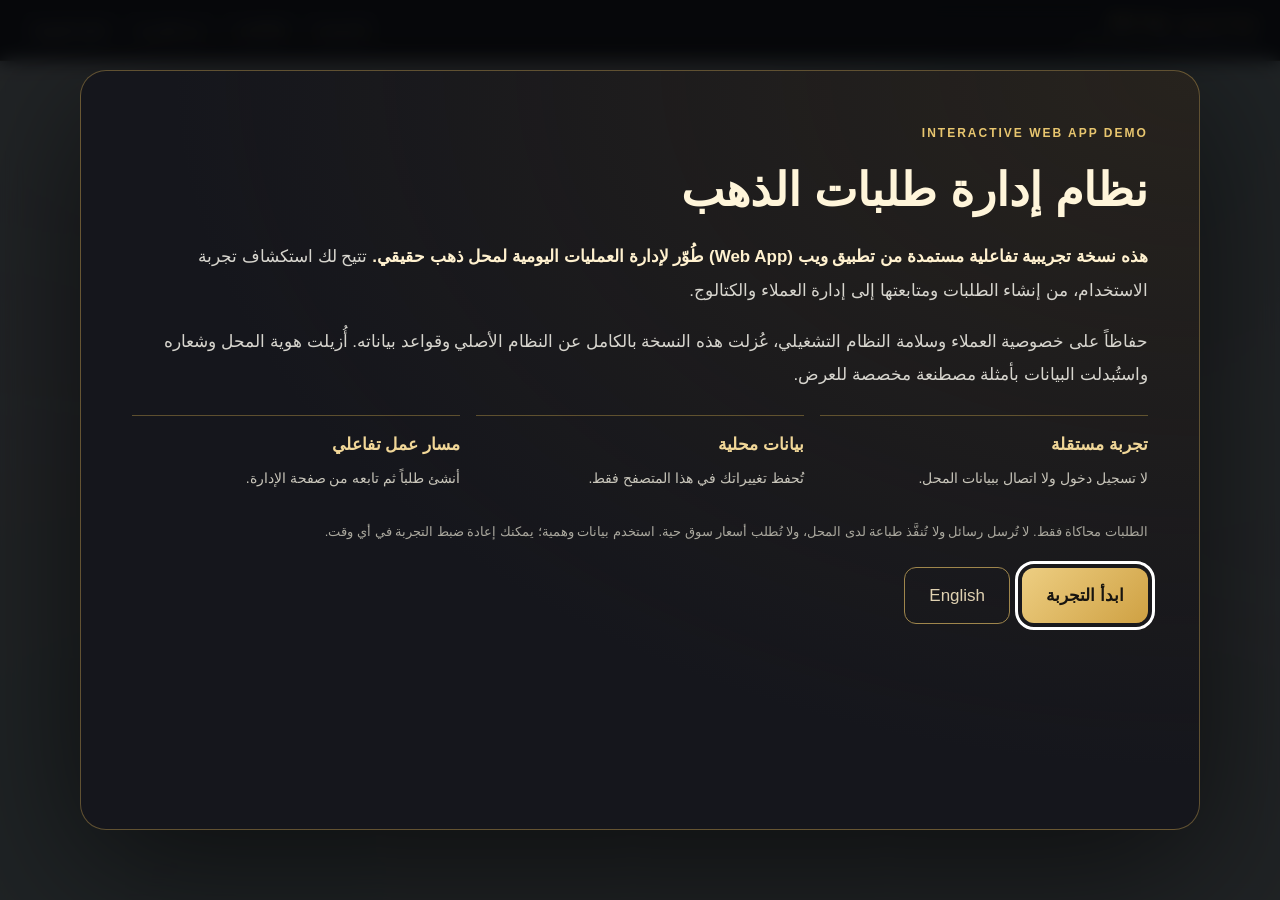
<file: track.html>
<!DOCTYPE html>
<html lang="ar" dir="rtl">
<head><meta http-equiv="Content-Security-Policy" content="default-src 'self' data: blob:; connect-src 'none'; script-src 'self' 'unsafe-inline'; style-src 'self' 'unsafe-inline'; img-src 'self' data: blob:; font-src 'self'; object-src 'none'; base-uri 'self'; form-action 'none'; worker-src 'none'; frame-src 'none'"><meta name="referrer" content="no-referrer"><link rel="icon" href="data:,"><script src="demo-data.js"></script><link rel="stylesheet" href="demo-ui.css"><script src="demo-ui.js" defer></script>
<meta charset="UTF-8">
<meta name="viewport" content="width=device-width, initial-scale=1, viewport-fit=cover">
<meta name="theme-color" content="#7FC0C3">
<meta name="robots" content="noindex, nofollow">
<meta name="description" content="تتبّع طلبيتك في نظام إدارة طلبات الذهب">
<title>تتبّع طلبيتك · نظام إدارة طلبات الذهب</title>









<style>

:root{
  --k-teal:        #7FC0C3;
  --k-teal-soft:   #A6D5D7;
  --k-teal-pale:   #DCEDEE;
  --k-teal-wash:   #EAF5F5;
  --k-teal-deep:   #5D9194;
  --k-teal-ink:    #3F6B6E;   /* AA on white */
  --k-ink:         #1D343A;   /* AAA on white */
  --k-muted:       #5A6B70;   /* AA on white */
  --k-silver:      #B9BAC0;
  --k-silver-lt:   #D9DBDF;
  --k-silver-dk:   #8A8E96;
  --k-white:       #FFFFFF;
  --k-off:         #F7FAFA;

  --k-glass:       rgba(255,255,255,0.62);
  --k-glass-line:  rgba(127,192,195,0.34);
  --k-shadow:      0 1px 2px rgba(29,52,58,.04), 0 8px 24px rgba(29,52,58,.06), 0 24px 60px rgba(29,52,58,.05);
  --k-shadow-lift: 0 2px 4px rgba(29,52,58,.05), 0 14px 36px rgba(63,107,110,.12), 0 32px 80px rgba(29,52,58,.08);

  --k-r:  26px;
  --k-r-s: 16px;
  --k-ease: cubic-bezier(.22,1,.36,1);
}

*,*::before,*::after{ box-sizing:border-box; }
html,body{ margin:0; padding:0; }
html{ -webkit-text-size-adjust:100%; }

body{
  font-family:'Tahoma', system-ui, -apple-system, 'Segoe UI', sans-serif;
  color:var(--k-ink);
  background:var(--k-white);
  min-height:100svh;
  overflow-x:hidden;
  line-height:1.65;
  padding:
    calc(env(safe-area-inset-top) + 26px)
    calc(env(safe-area-inset-right) + 18px)
    calc(env(safe-area-inset-bottom) + 40px)
    calc(env(safe-area-inset-left) + 18px);
  display:flex; flex-direction:column; align-items:center;
}

.bg{ position:fixed; inset:0; z-index:-1; overflow:hidden; background:
  radial-gradient(120% 90% at 50% -10%, #FFFFFF 0%, var(--k-teal-wash) 46%, #E2F0F1 100%); }

.bloom{ position:absolute; border-radius:50%; filter:blur(64px); opacity:.5; will-change:transform; }
.bloom.b1{ width:58vmax; height:58vmax; top:-24vmax; right:-16vmax;
  background:radial-gradient(circle at 40% 40%, rgba(127,192,195,.72), rgba(127,192,195,0) 68%);
  animation:drift1 26s var(--k-ease) infinite alternate; }
.bloom.b2{ width:46vmax; height:46vmax; bottom:-20vmax; left:-14vmax;
  background:radial-gradient(circle at 60% 40%, rgba(166,213,215,.66), rgba(166,213,215,0) 70%);
  animation:drift2 32s var(--k-ease) infinite alternate; }
.bloom.b3{ width:34vmax; height:34vmax; top:38%; left:52%;
  background:radial-gradient(circle at 50% 50%, rgba(255,255,255,.9), rgba(220,237,238,0) 72%);
  animation:drift3 22s var(--k-ease) infinite alternate; }
@keyframes drift1{ from{transform:translate3d(0,0,0) scale(1)} to{transform:translate3d(-7vmax,5vmax,0) scale(1.12)} }
@keyframes drift2{ from{transform:translate3d(0,0,0) scale(1.06)} to{transform:translate3d(6vmax,-4vmax,0) scale(1)} }
@keyframes drift3{ from{transform:translate3d(-50%,-50%,0) scale(.92)} to{transform:translate3d(-44%,-56%,0) scale(1.14)} }

.prism{ position:absolute; top:50%; left:50%; width:150vmax; height:150vmax;
  transform:translate(-50%,-50%); opacity:.16; filter:blur(52px); will-change:transform;
  background:conic-gradient(from 0deg,
    rgba(127,192,195,0) 0deg, rgba(166,213,215,.55) 42deg, rgba(255,255,255,0) 96deg,
    rgba(127,192,195,.4) 168deg, rgba(255,255,255,0) 232deg,
    rgba(185,186,192,.34) 292deg, rgba(127,192,195,0) 360deg);
  animation:spin 90s linear infinite; }
@keyframes spin{ to{ transform:translate(-50%,-50%) rotate(360deg) } }

.facet{ position:absolute; border:1px solid rgba(93,145,148,.22);
  border-radius:3px; transform:rotate(45deg); will-change:transform,opacity;
  animation:rise linear infinite; opacity:0; }
.facet::after{ content:''; position:absolute; inset:22%;
  border:1px solid rgba(93,145,148,.16); border-radius:2px; }
@keyframes rise{
  0%   { opacity:0; transform:translate3d(0,14vh,0) rotate(45deg) scale(.82); }
  14%  { opacity:.85; }
  86%  { opacity:.85; }
  100% { opacity:0; transform:translate3d(0,-104vh,0) rotate(225deg) scale(1.04); }
}

.spark{ position:absolute; width:var(--s); height:var(--s); opacity:0;
  animation:twinkle var(--d) ease-in-out infinite; }
.spark::before,.spark::after{ content:''; position:absolute; inset:0;
  background:linear-gradient(to bottom, rgba(255,255,255,0), #FFFFFF 48%, rgba(255,255,255,0));
  border-radius:50%; }
.spark::before{ width:100%; height:100%; clip-path:polygon(50% 0,54% 46%,100% 50%,54% 54%,50% 100%,46% 54%,0 50%,46% 46%); }
.spark::after{ transform:rotate(45deg) scale(.6); clip-path:polygon(50% 0,54% 46%,100% 50%,54% 54%,50% 100%,46% 54%,0 50%,46% 46%); }
@keyframes twinkle{ 0%,100%{opacity:0;transform:scale(.4)} 6%{opacity:1;transform:scale(1)} 18%{opacity:0;transform:scale(.5)} }

@media (prefers-reduced-motion:reduce){
  .bloom,.prism,.facet,.spark{ animation:none !important; }
  .facet,.spark{ opacity:.4; }
  *{ transition-duration:.01ms !important; }
}

.wrap{ width:100%; max-width:560px; margin:0 auto; }
.wrap.wide{ max-width:820px; }

.brand{ display:flex; flex-direction:column; align-items:center; gap:14px; margin-bottom:28px; }
.brand-mark{ width:78px; height:auto; display:block;
  filter:drop-shadow(0 3px 10px rgba(63,107,110,.28)) drop-shadow(0 1px 1px rgba(255,255,255,.9)); }
.brand-mark.sm{ width:46px; }
.wordmark{ text-align:center; line-height:1.28; }
.wm-1{ font-size:1.06rem; font-weight:800; letter-spacing:.40em; color:var(--k-ink);
  text-indent:.40em; }
.wm-2{ font-size:.6rem; font-weight:400; letter-spacing:.30em; color:var(--k-teal-ink);
  text-indent:.30em; margin-top:3px; }

.panel{
  position:relative; background:var(--k-glass);
  -webkit-backdrop-filter:blur(22px) saturate(150%);
  backdrop-filter:blur(22px) saturate(150%);
  border:1px solid var(--k-glass-line);
  border-radius:var(--k-r); box-shadow:var(--k-shadow);
  padding:30px 24px;
}

.panel::before{ content:''; position:absolute; inset:0 0 auto 0; height:1px;
  border-radius:var(--k-r) var(--k-r) 0 0;
  background:linear-gradient(90deg, transparent, rgba(255,255,255,.95) 22%, rgba(255,255,255,.95) 78%, transparent); }

.p-title{ font-size:1.34rem; font-weight:700; text-align:center; margin:0 0 6px; letter-spacing:-.01em; }
.p-sub{ font-size:.9rem; color:var(--k-muted); text-align:center; margin:0 0 26px; }

.rule{ display:flex; align-items:center; gap:12px; margin:26px 0; }
.rule i{ flex:1; height:1px; background:linear-gradient(90deg, transparent, var(--k-teal-pale), transparent); }
.rule b{ width:7px; height:7px; transform:rotate(45deg); background:var(--k-teal-soft); border-radius:1px; }

.field{ margin-bottom:18px; }
.field label{ display:block; font-size:.82rem; font-weight:500; color:var(--k-teal-ink); margin-bottom:8px; }
.inp{
  width:100%; font-family:inherit; font-size:1.02rem; color:var(--k-ink);
  background:rgba(255,255,255,.86); border:1px solid var(--k-silver-lt);
  border-radius:var(--k-r-s); padding:14px 16px; outline:none;
  transition:border-color .22s, box-shadow .22s, background .22s;
  direction:ltr; text-align:left;
}
.inp::placeholder{ color:#A9B2B5; letter-spacing:normal; }
.inp:focus{ border-color:var(--k-teal); background:#fff;
  box-shadow:0 0 0 4px rgba(127,192,195,.20); }
.inp.code{ text-align:center; font-size:1.6rem; font-weight:700; letter-spacing:.42em;
  text-indent:.42em; padding:15px 12px; }
.hint{ font-size:.74rem; color:var(--k-silver-dk); margin-top:7px; }

.btn{
  width:100%; margin-top:6px; position:relative; overflow:hidden;
  font-family:inherit; font-size:1.02rem; font-weight:700; color:#fff;
  background:linear-gradient(135deg, var(--k-teal-deep), var(--k-teal) 55%, var(--k-teal-soft));
  border:none; border-radius:var(--k-r-s); padding:15px 18px; cursor:pointer;
  box-shadow:0 6px 18px rgba(93,145,148,.30);
  transition:transform .18s var(--k-ease), box-shadow .22s, filter .22s;
}
.btn:hover{ transform:translateY(-1px); box-shadow:0 10px 26px rgba(93,145,148,.38); filter:saturate(112%); }
.btn:active{ transform:translateY(0); }
.btn[disabled]{ cursor:default; filter:grayscale(.28) brightness(1.02); box-shadow:none; transform:none; }

.btn::after{ content:''; position:absolute; top:0; bottom:0; width:38%;
  background:linear-gradient(90deg, transparent, rgba(255,255,255,.42), transparent);
  transform:translateX(-140%) skewX(-18deg); }
.btn:not([disabled]):hover::after{ animation:gleam 1s var(--k-ease); }
@keyframes gleam{ to{ transform:translateX(320%) skewX(-18deg) } }

.spin{ display:inline-block; width:15px; height:15px; vertical-align:-2px;
  border:2px solid rgba(255,255,255,.45); border-top-color:#fff; border-radius:50%;
  animation:sp .7s linear infinite; }
@keyframes sp{ to{ transform:rotate(360deg) } }

.err{ margin-top:16px; font-size:.86rem; font-weight:500; color:#9B2C2C;
  background:rgba(197,48,48,.07); border:1px solid rgba(197,48,48,.20);
  border-radius:var(--k-r-s); padding:12px 14px; text-align:center;
  display:none; animation:pop .3s var(--k-ease); }
.err.on{ display:block; }
@keyframes pop{ from{opacity:0; transform:translateY(-5px)} to{opacity:1; transform:none} }

.note{ text-align:center; font-size:.78rem; color:var(--k-silver-dk); margin-top:22px; line-height:1.8; }

.view{ display:none; }
.view.on{ display:block; animation:enter .5s var(--k-ease) both; }
@keyframes enter{ from{opacity:0; transform:translateY(14px)} to{opacity:1; transform:none} }

.greet{ text-align:center; margin-bottom:26px; }
.greet h1{ font-size:1.5rem; font-weight:700; margin:0 0 4px; letter-spacing:-.01em; }
.greet p{ font-size:.92rem; color:var(--k-muted); margin:0; }

.meta{ display:grid; grid-template-columns:repeat(2,1fr); gap:1px;
  background:var(--k-teal-pale); border:1px solid var(--k-glass-line);
  border-radius:var(--k-r-s); overflow:hidden; margin-bottom:24px; }
.meta div{ background:rgba(255,255,255,.78); padding:14px 16px; }
.meta dt{ font-size:.72rem; color:var(--k-teal-ink); font-weight:500; margin:0 0 3px; }
.meta dd{ margin:0; font-size:1rem; font-weight:700; color:var(--k-ink); }
.meta dd.num{ direction:ltr; text-align:right; letter-spacing:.06em; font-variant-numeric:tabular-nums; }

.track{ margin:6px 0 4px; }

.track-row{ position:relative; display:flex; align-items:flex-start;
  --k-rail-inset:16.667%; }              /* = 100% / (2 × 3 steps) */
.rail, .rail-fill{ position:absolute; top:17px; height:1.5px; z-index:0; border-radius:2px; }
.rail{ inset-inline:var(--k-rail-inset); background:var(--k-silver-lt); }

.rail-fill{ inset-inline-start:var(--k-rail-inset); width:0;
  background:linear-gradient(to left, var(--k-teal-deep), var(--k-teal-soft));
  transition:width .7s var(--k-ease); }

.step{ flex:1; min-width:0; text-align:center; position:relative; z-index:1; }
.step .dot{ width:34px; height:34px; margin:0 auto 9px; position:relative;
  border-radius:50%; background:#fff; border:1.5px solid var(--k-silver-lt);
  display:grid; place-items:center; color:var(--k-silver); font-size:.82rem;
  transition:all .4s var(--k-ease); }
.step .lbl{ font-size:.76rem; font-weight:500; color:var(--k-silver-dk); transition:color .4s; }
.step .when{ font-size:.68rem; color:var(--k-silver-dk); margin-top:2px; direction:ltr; }

.step.done .dot{ background:linear-gradient(135deg,var(--k-teal-deep),var(--k-teal));
  border-color:transparent; color:#fff; box-shadow:0 4px 12px rgba(93,145,148,.34); }
.step.done .lbl{ color:var(--k-teal-ink); font-weight:700; }
.step.now .dot{ animation:pulse 2.4s ease-in-out infinite; }
@keyframes pulse{ 0%,100%{ box-shadow:0 4px 12px rgba(93,145,148,.34), 0 0 0 0 rgba(127,192,195,.5) }
                  50%{ box-shadow:0 4px 12px rgba(93,145,148,.34), 0 0 0 9px rgba(127,192,195,0) } }

.sec{ margin-top:24px; }
.sec-hd{ display:flex; align-items:center; gap:9px; margin:0 0 13px; }
.sec-hd b{ width:6px; height:6px; transform:rotate(45deg); background:var(--k-teal); border-radius:1px; flex:none; }
.sec-hd h2{ font-size:1rem; font-weight:700; margin:0; color:var(--k-ink); }
.sec-hd span{ font-size:.74rem; color:var(--k-teal-ink); background:var(--k-teal-wash);
  border-radius:999px; padding:2px 10px; font-weight:500; }

.piece{ background:rgba(255,255,255,.76); border:1px solid var(--k-glass-line);
  border-radius:var(--k-r-s); padding:16px; margin-bottom:12px;
  transition:box-shadow .25s, transform .25s var(--k-ease); }
.piece:hover{ box-shadow:var(--k-shadow); transform:translateY(-1px); }
.piece-hd{ display:flex; align-items:center; justify-content:space-between; gap:10px; margin-bottom:11px; }
.piece-hd h3{ font-size:.95rem; font-weight:700; margin:0; }
.pill{ font-size:.7rem; font-weight:500; color:var(--k-teal-ink);
  background:var(--k-teal-wash); border-radius:999px; padding:3px 10px; white-space:nowrap; }

.rows{ display:flex; flex-wrap:wrap; gap:8px 22px; }
.row{ min-width:88px; }
.row dt{ font-size:.7rem; color:var(--k-silver-dk); margin:0; }
.row dd{ margin:0; font-size:.92rem; font-weight:700; color:var(--k-ink); direction:ltr; text-align:right; }
.row.txt{ flex:1 1 100%; }
.row.txt dd{ font-weight:400; font-size:.9rem; color:var(--k-muted); direction:rtl; text-align:right; line-height:1.7; }

.gal{ display:grid; grid-template-columns:repeat(auto-fill, minmax(88px,1fr)); gap:8px; margin-top:12px; }
.gal button{ position:relative; padding:0; border:1px solid var(--k-glass-line); cursor:pointer;
  background:var(--k-teal-wash); border-radius:12px; overflow:hidden; aspect-ratio:1;
  transition:transform .25s var(--k-ease), box-shadow .25s; }
.gal button:hover{ transform:scale(1.04); box-shadow:0 8px 20px rgba(29,52,58,.16); z-index:1; }
.gal img{ width:100%; height:100%; object-fit:cover; display:block; }

.gal button::after{ content:''; position:absolute; inset:0; opacity:0; transition:opacity .25s;
  background:linear-gradient(135deg, rgba(255,255,255,.5), transparent 46%); }
.gal button:hover::after{ opacity:1; }

.lb{ position:fixed; inset:0; z-index:60; display:none;
  background:rgba(20,38,42,.86); -webkit-backdrop-filter:blur(10px); backdrop-filter:blur(10px);
  align-items:center; justify-content:center; padding:20px;
  padding-bottom:calc(env(safe-area-inset-bottom) + 20px); }
.lb.on{ display:flex; animation:pop .28s var(--k-ease); }
.lb img{ max-width:100%; max-height:82vh; border-radius:14px; display:block;
  box-shadow:0 30px 80px rgba(0,0,0,.5); animation:zoom .34s var(--k-ease) both; }
@keyframes zoom{ from{opacity:0; transform:scale(.94)} to{opacity:1; transform:none} }
.lb-x{ position:absolute; top:calc(env(safe-area-inset-top) + 14px); inset-inline-end:16px;
  width:42px; height:42px; border-radius:50%; border:1px solid rgba(255,255,255,.28);
  background:rgba(255,255,255,.14); color:#fff; font-size:1.1rem; cursor:pointer; }
.lb-nav{ position:absolute; top:50%; transform:translateY(-50%);
  width:44px; height:44px; border-radius:50%; border:1px solid rgba(255,255,255,.24);
  background:rgba(255,255,255,.13); color:#fff; font-size:1.3rem; cursor:pointer; line-height:1; }
.lb-nav.prev{ inset-inline-start:12px; } .lb-nav.next{ inset-inline-end:12px; }
.lb-n{ position:absolute; bottom:calc(env(safe-area-inset-bottom) + 16px); left:0; right:0;
  text-align:center; color:rgba(255,255,255,.82); font-size:.8rem; direction:ltr; }

.foot{ text-align:center; margin-top:32px; }
.foot .tag{ font-size:.92rem; font-weight:500; color:var(--k-teal-ink); letter-spacing:.02em; }
.foot .tag2{ font-size:.72rem; color:var(--k-silver-dk); margin-top:5px; letter-spacing:.08em; }
.again{ display:block; margin:22px auto 0; font-family:inherit; font-size:.86rem; font-weight:500;
  color:var(--k-teal-ink); background:rgba(255,255,255,.7); border:1px solid var(--k-glass-line);
  border-radius:999px; padding:10px 22px; cursor:pointer; transition:background .2s, border-color .2s; }
.again:hover{ background:#fff; border-color:var(--k-teal); }

@media (max-width:420px){
  body{ padding-inline:14px; }
  .panel{ padding:26px 18px; border-radius:22px; }
  .p-title{ font-size:1.2rem; }
  .brand-mark{ width:68px; }
  .wm-1{ font-size:.94rem; letter-spacing:.32em; text-indent:.32em; }
  .meta{ grid-template-columns:1fr; }
  .inp.code{ font-size:1.4rem; letter-spacing:.34em; text-indent:.34em; }
  .step .lbl{ font-size:.7rem; }
  .gal{ grid-template-columns:repeat(auto-fill, minmax(76px,1fr)); }
}
@media (min-width:640px){
  .panel{ padding:38px 34px; }
  .meta{ grid-template-columns:repeat(4,1fr); }
}
</style>
</head>
<body>


<div class="bg" aria-hidden="true">
  <div class="prism"></div>
  <div class="bloom b1"></div>
  <div class="bloom b2"></div>
  <div class="bloom b3"></div>
  <div id="facets"></div>
  <div id="sparks"></div>
</div>


<div class="wrap view on" id="view-verify"><div class="panel"><h1>تتبّع طلبية تجريبية</h1><p id="track-empty">اختر طلبية من صفحة الإدارة لعرض تفاصيلها.</p><a href="admin-orders.html">عرض الطلبيات التجريبية</a></div></div><div class="wrap wide view" id="view-order">
  <div class="brand">
    
    <div class="wordmark">
      <div class="wm-1" style="font-size:.8rem">DEMO</div>
      <div class="wm-2" style="font-size:.54rem">ORDER TRACKING DEMO</div>
    </div>
  </div>

  <p class="demo-track-explanation">صفحة الزبون: في النظام الأصلي يصل رابط التتبّع برسالة. هذا عرض محلي دون إرسال رسائل؛ يعرض بيانات تجريبية من متصفحك فقط.</p><div class="greet">
    <h1 id="o-greet"></h1>
    <p>هذه تفاصيل طلبيتك</p>
  </div>

  <div class="panel">
    <dl class="meta" id="o-meta"></dl>

    <div class="track">
      <div class="track-row" id="o-track"></div>
    </div>

    <div id="o-body"></div>
  </div>

  <button class="again" id="again" type="button">عرض الطلبيات التجريبية</button>

  <div class="foot">
    <div class="tag">عرض تفاعلي ببيانات مصطنعة</div>
    <div class="tag2">DEMO ORDER TRACKING DEMO</div>
  </div>
</div>


<div class="lb" id="lb" role="dialog" aria-modal="true" aria-label="معاينة الصورة">
  <button class="lb-x" id="lb-x" type="button" aria-label="إغلاق">✕</button>
  <button class="lb-nav prev" id="lb-p" type="button" aria-label="السابق">‹</button>
  <img id="lb-img" alt="صورة القطعة">
  <button class="lb-nav next" id="lb-n" type="button" aria-label="التالي">›</button>
  <div class="lb-n" id="lb-c"></div>
</div>

<script>



const $ = (id) => document.getElementById(id);
const esc = (s) => String(s == null ? '' : s)
  .replace(/&/g,'&amp;').replace(/</g,'&lt;').replace(/>/g,'&gt;')
  .replace(/"/g,'&quot;').replace(/'/g,'&#39;');

(function decorate(){
  const facets = $('facets'), sparks = $('sparks');
  const F = window.matchMedia('(max-width:520px)').matches ? 7 : 11;
  let h = '';
  for (let i = 0; i < F; i++) {
    const size = 16 + Math.round(Math.random() * 46);
    h += `<span class="facet" style="left:${(Math.random()*96).toFixed(1)}%;bottom:-14vh;`
       + `width:${size}px;height:${size}px;`
       + `animation-duration:${(26 + Math.random()*30).toFixed(1)}s;`
       + `animation-delay:-${(Math.random()*30).toFixed(1)}s"></span>`;
  }
  facets.innerHTML = h;

  let s = '';
  for (let i = 0; i < 16; i++) {
    s += `<span class="spark" style="left:${(Math.random()*97).toFixed(1)}%;`
       + `top:${(Math.random()*97).toFixed(1)}%;`
       + `--s:${(7 + Math.random()*13).toFixed(0)}px;`
       + `--d:${(4 + Math.random()*7).toFixed(1)}s;`
       + `animation-delay:-${(Math.random()*10).toFixed(1)}s"></span>`;
  }
  sparks.innerHTML = s;
})();

const STEPS = [
  { key:'in_progress', label:'قيد التنفيذ' },
  { key:'completed',   label:'جاهزة للاستلام' },
  { key:'picked_up',   label:'تم الاستلام' }
];

let gallery = [], gi = 0;

function render(d){
  $('o-greet').innerHTML = `مرحباً ${esc(d.customer_name || '')} 👋`;

  $('o-meta').innerHTML =
      cell('رقم الطلبية', esc(d.order_number), true)
    + cell('تاريخ الطلبية', esc(d.created_date))
    + cell('نوع الطلبية', esc(d.order_type_ar))
    + cell('عدد القطع', esc(String(d.pieces_count ?? 0)));

  const at = Math.max(0, STEPS.findIndex(s => s.key === d.status));
  const when = { 1: d.completed_date, 2: d.picked_date };
  const frac = STEPS.length > 1 ? at / (STEPS.length - 1) : 0;


  const inset = 100 / (2 * STEPS.length);
  const span  = 100 - 2 * inset;
  $('o-track').innerHTML =
      `<div class="rail"></div><div class="rail-fill"></div>`
    + STEPS.map((s, i) => `
    <div class="step ${i <= at ? 'done' : ''} ${i === at ? 'now' : ''}">
      <div class="dot">${i < at ? '✓' : i === at ? '●' : ''}</div>
      <div class="lbl">${s.label}</div>
      ${i <= at && when[i] ? `<div class="when">${esc(when[i])}</div>` : ''}
    </div>`).join('');


  setTimeout(() => {
    const f = $('o-track').querySelector('.rail-fill');
    if (f) f.style.width = (span * frac).toFixed(3) + '%';
  }, 30);

  gallery = [];
  let html = '';

  const pieces = Array.isArray(d.pieces) ? d.pieces : [];
  if (pieces.length) {
    html += section(d.order_type === 'renewal' ? 'قطع التجديد'
                  : d.order_type === 'engraving' ? 'قطع الحفر'
                  : d.order_type === 'repair' ? 'قطع التصليح' : 'القطع', pieces.length);
    pieces.forEach((p, i) => { html += pieceCard(p, i + 1); });
  }

  const models = Array.isArray(d.models) ? d.models : [];
  if (models.length) {
    html += section('الموديلات المختارة', models.length);
    models.forEach((m, i) => { html += modelCard(m, i + 1); });
  }

  const extra = Array.isArray(d.order_images) ? d.order_images.filter(Boolean) : [];
  if (extra.length) {
    html += section('صور الطلبية', extra.length) + galleryHtml(extra);
  }

  $('o-body').innerHTML = html;
  bindGallery();

  $('view-verify').classList.remove('on');
  $('view-order').classList.add('on');
  window.scrollTo({ top: 0, behavior: 'instant' in window ? 'instant' : 'auto' });
}

function cell(k, v, num){
  return `<div><dt>${k}</dt><dd class="${num ? 'num' : ''}">${v || '—'}</dd></div>`;
}
function section(title, n){
  return `<div class="sec"><div class="sec-hd"><b></b><h2>${esc(title)}</h2>`
       + `<span>${n}</span></div>`;
}
function fieldRow(k, v, wide){
  if (v == null || v === '') return '';
  return `<div class="row ${wide ? 'txt' : ''}"><dt>${k}</dt><dd>${esc(v)}</dd></div>`;
}
function pieceCard(p, n){
  const imgs = Array.isArray(p.images) ? p.images.filter(Boolean) : [];
  const title = p.item_type ? esc(p.item_type) : `القطعة ${n}`;
  return `<div class="piece">
    <div class="piece-hd">
      <h3>${title}</h3>
      <span class="pill">القطعة ${n}</span>
    </div>
    <dl class="rows">
      ${fieldRow('العيار', p.karat)}
      ${fieldRow('الوزن', p.weight != null ? p.weight + ' غ' : '')}
      ${fieldRow('وصف المشكلة', p.problem, true)}
      ${fieldRow('نص الحفر', p.engraving, true)}
    </dl>
    ${imgs.length ? galleryHtml(imgs) : ''}
  </div>`;
}
function modelCard(m, n){
  const img = m.image ? [m.image] : [];
  return `<div class="piece">
    <div class="piece-hd">
      <h3>${esc(m.name || ('موديل ' + n))}</h3>
      <span class="pill">الكمية ${esc(String(m.quantity ?? 1))}</span>
    </div>
    <dl class="rows">
      ${fieldRow('رقم الموديل', m.number)}
      ${fieldRow('العيار', m.karat)}
      ${fieldRow('الوزن', m.weight != null ? m.weight + ' غ' : '')}
    </dl>
    ${img.length ? galleryHtml(img) : ''}
  </div>`;
}
function galleryHtml(urls){
  return `<div class="gal">` + urls.map(u => {
    const i = gallery.push(u) - 1;
    return `<button type="button" data-i="${i}" aria-label="تكبير الصورة">`
         + `<img src="${esc(u)}" alt="" loading="lazy" decoding="async"></button>`;
  }).join('') + `</div>`;
}

function bindGallery(){
  document.querySelectorAll('.gal button').forEach(b => {
    b.addEventListener('click', () => openLb(+b.dataset.i));
  });
}
function openLb(i){
  gi = i; paintLb();
  $('lb').classList.add('on');
  document.body.style.overflow = 'hidden';
}
function closeLb(){ $('lb').classList.remove('on'); document.body.style.overflow = ''; }
function paintLb(){
  if (!gallery.length) return;
  gi = (gi + gallery.length) % gallery.length;
  $('lb-img').src = gallery[gi];
  $('lb-c').textContent = gallery.length > 1 ? `${gi + 1} / ${gallery.length}` : '';
  const multi = gallery.length > 1;
  $('lb-p').style.display = multi ? '' : 'none';
  $('lb-n').style.display = multi ? '' : 'none';
}
$('lb-x').addEventListener('click', closeLb);
$('lb-p').addEventListener('click', (e) => { e.stopPropagation(); gi--; paintLb(); });
$('lb-n').addEventListener('click', (e) => { e.stopPropagation(); gi++; paintLb(); });
$('lb').addEventListener('click', (e) => { if (e.target === $('lb')) closeLb(); });
document.addEventListener('keydown', (e) => {
  if (!$('lb').classList.contains('on')) return;
  if (e.key === 'Escape') closeLb();
  if (e.key === 'ArrowRight') { gi--; paintLb(); }
  if (e.key === 'ArrowLeft')  { gi++; paintLb(); }
});

let tx = 0;
$('lb').addEventListener('touchstart', (e) => { tx = e.changedTouches[0].clientX; }, { passive:true });
$('lb').addEventListener('touchend', (e) => {
  const dx = e.changedTouches[0].clientX - tx;
  if (Math.abs(dx) > 46) { gi += dx > 0 ? -1 : 1; paintLb(); }
}, { passive:true });

$('again').onclick=()=>location.href='admin-orders.html';
</script>
<script src="demo-tracking.js"></script></body>
</html>
</file>
<file: demo-ui.css>
:root { --demo-gold:#e8c66f; }
html {scroll-padding-top:100px;}
body {padding-top:72px!important;}
.demo-bar {position:fixed;inset:0 0 auto;z-index:9000;min-height:58px;background:#111218f5;border-bottom:1px solid #c9a64d55;display:flex;align-items:center;justify-content:space-between;gap:12px;padding:10px 22px;color:#f0e6cb;font:14px/1.6 Arial,Tahoma,sans-serif;backdrop-filter:blur(12px);}
.demo-bar strong{color:var(--demo-gold);}.demo-bar a,.demo-bar button{font:inherit;color:#f0e6cb;background:#ffffff08;border:1px solid #ffffff25;border-radius:9px;padding:6px 12px;text-decoration:none;cursor:pointer;}
.demo-bar nav{display:flex;gap:7px;align-items:center;flex-wrap:wrap;}.demo-bar a:hover,.demo-bar button:hover{background:#e8c66f20;border-color:var(--demo-gold);}
.demo-bar small{display:block;font-size:11px;color:#b9b6af;}
.demo-dialog{position:fixed;inset:0;margin:auto;direction:rtl;color:#f7f0df;background:radial-gradient(ellipse at top right,#4b3c2055,transparent 65%),#15161c;border:1px solid #b6954c77;border-radius:26px;padding:0;width:min(1120px,94vw);max-width:94vw;max-height:90dvh;box-shadow:0 35px 140px #0009;}
#demo-welcome{min-height:min(760px,86dvh);}
.demo-dialog::backdrop{background:#050609df;backdrop-filter:blur(9px);}
.demo-dialog-inner{padding:clamp(24px,4vw,56px);font:17px/1.95 Tahoma,Arial,sans-serif;}
.demo-kicker{color:var(--demo-gold);font-size:12px;font-weight:bold;letter-spacing:2px;display:block;margin-bottom:15px;}
.demo-dialog h1{font-size:clamp(29px,4.2vw,46px);line-height:1.3;margin:0 0 20px;color:#fff5da;}
.demo-dialog p{margin:0 0 18px;color:#d7d5ce;}.demo-dialog strong{color:#fff1cf;}
.demo-facts{display:grid;grid-template-columns:repeat(3,1fr);gap:16px;margin:24px 0 27px;}
.demo-facts div{border-top:1px solid #c9a64d66;padding-top:12px;font-size:14px;color:#c8c5ba;}
.demo-facts b{display:block;color:#f1d798;font-size:17px;margin-bottom:4px;}
.demo-dialog-actions{display:flex;flex-wrap:wrap;gap:12px;align-items:center;margin-top:22px;}
.demo-dialog button{font:inherit;cursor:pointer;border-radius:12px;padding:11px 24px;}
.demo-primary{background:linear-gradient(135deg,#edce82,#cfa143);color:#181510;border:0;font-weight:bold!important;}
.demo-secondary{color:#dfd1b1;border:1px solid #9f864c;background:transparent;}
.demo-dialog button:focus-visible,.demo-bar button:focus-visible,.demo-bar a:focus-visible{outline:3px solid #fff;outline-offset:4px;}
.demo-small{font-size:13px!important;color:#aaa89e!important;margin-top:18px!important;}
.demo-market{font:13px/1.8 Arial,Tahoma,sans-serif;text-align:center;color:#bcb7a9;margin:18px auto;max-width:90%;}
.demo-notice{position:fixed;bottom:20px;left:20px;right:20px;max-width:660px;margin:auto;z-index:12000;background:#1f242d;color:#fff3d5;border:1px solid #ceab55;border-radius:12px;padding:16px 20px;box-shadow:0 10px 50px #0008;font:15px/1.7 Arial,Tahoma,sans-serif;}
.demo-reminders{padding:14px;color:#d9c791;font:14px/1.8 Arial,Tahoma,sans-serif;}
.demo-reminders a{color:#efd798;}.demo-print-label{border:1px dashed #d6b665;border-radius:14px;padding:22px;line-height:2;text-align:center;}
.brand-logo,.logo-wrap{display:none!important;}
.m-overlay,.modal-overlay,.cf-overlay{z-index:9500!important;}
.toast-wrap,#toast-container{z-index:10000!important;}
@media(max-width:650px){body{padding-top:108px!important;}.demo-bar{padding:8px 12px;align-items:flex-start;flex-direction:column;gap:6px;}.demo-bar nav{width:100%;}.demo-bar a,.demo-bar button{font-size:12px;padding:5px 9px;}.demo-bar small{display:none;}.demo-dialog{max-height:92dvh;width:94vw;max-width:94vw;border-radius:20px;}.demo-dialog-inner{padding:25px 22px;font-size:15px;line-height:1.85;}.demo-facts{grid-template-columns:1fr;gap:10px;margin:20px 0;}.demo-facts div{font-size:13px;padding-top:8px;}.demo-facts b{font-size:15px;}.demo-dialog h1{font-size:30px;}.demo-dialog button{padding:9px 18px;}.demo-dialog-actions{margin-top:16px;}}
@media(prefers-reduced-motion:reduce){*,*::before,*::after{animation:none!important;transition:none!important;scroll-behavior:auto!important;}}
@media(max-width:650px){#demo-welcome{min-height:0;}.demo-dialog-inner{font-size:14px;line-height:1.75;padding:22px 20px;}.demo-dialog h1{font-size:27px;margin-bottom:16px;}.demo-dialog p{margin-bottom:14px;}.demo-facts{margin:16px 0;gap:8px;}.demo-small{font-size:12px!important;margin-top:14px!important;}}

.demo-brand{font:700 17px Tahoma,sans-serif;color:#185c60}.demo-tracking-card{margin:24px 0 4px;padding:24px;text-align:right;background:rgba(255,255,255,.85);border:1px solid #b7d6d4;border-radius:20px;color:#21383b;line-height:1.9}.demo-tracking-card h2{font-size:20px;margin:8px 0}.demo-tracking-card p{margin:10px 0;font-size:14px}.demo-tracking-card .demo-primary{display:block;text-align:center;text-decoration:none;margin:14px 0}.demo-track-link{color:#15565b;text-decoration:underline;display:inline-block;max-width:100%;overflow-wrap:anywhere}.demo-tracking-card .demo-kicker{color:#236467}.demo-track-explanation{padding:16px;background:#e8f4f2;border:1px solid #b7d6d4;border-radius:16px;color:#254b4e;line-height:1.9;font-size:14px}.demo-bar{position:relative;z-index:9000}.demo-tracking-card [lang=en]{font:13px/1.8 Tahoma,sans-serif}.btn-action.demo-track-link{color:var(--text);text-align:center}.demo-dialog{color:#f3eee3}

.demo-bar{position:fixed;width:100%;box-sizing:border-box}.demo-reminders,.demo-reminders a{color:#75531d}.demo-market{color:#665c48}.demo-dialog .demo-track-link{color:#efd798}.demo-tracking-card .demo-primary{padding:12px 16px;border-radius:12px}.demo-tracking-card{align-self:start;margin-top:0}.page:has(.demo-tracking-card) .card{backdrop-filter:none;-webkit-backdrop-filter:none}.page:has(.demo-tracking-card) .title-wrap{grid-column:1/-1}.page:has(.demo-tracking-card) .divider{grid-column:1/-1}
@media(min-width:850px){.page:has(.demo-tracking-card) .card{max-width:1000px;display:grid;grid-template-columns:1fr 1fr;column-gap:28px;padding:34px}.page:has(.demo-tracking-card){min-height:calc(100dvh - 72px)}.demo-tracking-card{margin-top:0}.page:has(.demo-tracking-card) .nav-buttons{gap:10px}.page:has(.demo-tracking-card) .nav-btn{padding:16px}}
@media(max-width:849px){.page:has(.demo-tracking-card) .card{display:flex;flex-direction:column;padding:26px 20px}.page:has(.demo-tracking-card) .demo-tracking-card{order:1}.page:has(.demo-tracking-card) .nav-buttons{order:2;width:100%;margin-top:24px}.page:has(.demo-tracking-card){padding:20px 12px}.demo-tracking-card{padding:18px}}
</file>
<file: theme.css>
:root {

  --c-bg:          #F5F0E4;   /* page background (warm cream)      */
  --c-bg-wash:     #FAF6EC;   /* lighter wash / large panels       */
  --c-bg-deep:     #EBE2CF;   /* deeper wash, vignette edge        */
  --c-surface:     #FDFBF5;   /* cards — elegant off-white ivory   */
  --c-surface-2:   #F3ECDD;   /* sunken / secondary / table stripe */
  --c-surface-3:   #E9E0CC;   /* inset, disabled, track            */
  --c-modal:       #FEFCF7;   /* modal / dropdown panel            */

  --c-glass:       rgba(255,255,255,0.72);
  --c-glass-2:     rgba(255,255,255,0.86);
  --c-glass-3:     rgba(255,255,255,0.95);


  --c-ink:         #2A211A;   /* primary text    ~13:1 on page bg   */
  --c-ink-2:       #4E4335;   /* secondary text   ~8:1              */
  --c-muted:       #6A5E4E;   /* muted warm gray  4.7:1 worst case  */
  --c-dim:         #9A8B74;   /* placeholders + DISABLED ONLY — this
                                 one is deliberately below AA, so never
                                 use it for content text (WCAG exempts
                                 placeholders / disabled controls).   */
  --c-on-gold:     #241A02;   /* text sitting ON a solid gold fill  */

  --c-gold-dim:    #A88322;
  --c-gold:        #C9A227;
  --c-gold-light:  #E6CE7A;
  --c-gold-pale:   #F1E5C2;
  --c-gold-rgb:    150, 116, 28;   /* base for all rgba() tints   */

  --c-gold-ink:        #7A5C18;    /* 6.0:1 on ivory, 4.9:1 on gold-pale */
  --c-gold-ink-strong: #61490F;    /* 7.9:1 — small / bold text          */

  --c-line-hair:   rgba(150,116,28,0.10);
  --c-line-soft:   rgba(150,116,28,0.17);
  --c-line:        rgba(150,116,28,0.28);
  --c-line-strong: rgba(150,116,28,0.48);

  --c-sh-xs:   0 1px 3px rgba(90,68,28,0.06);
  --c-sh-sm:   0 2px 10px rgba(90,68,28,0.07);
  --c-sh-md:   0 10px 30px -12px rgba(90,68,28,0.18), 0 2px 6px rgba(90,68,28,0.05);
  --c-sh-lg:   0 26px 60px -28px rgba(74,55,20,0.30), 0 4px 14px rgba(90,68,28,0.07);
  --c-sh-xl:   0 40px 90px -40px rgba(74,55,20,0.38), 0 6px 20px rgba(90,68,28,0.08);
  --c-sh-gold: 0 6px 22px rgba(201,162,39,0.32);


  --c-red:        #A32019;  --c-red-bg:   rgba(179,38,30,0.08);  --c-red-line:   rgba(179,38,30,0.30);
  --c-green:      #146334;  --c-green-bg: rgba(27,122,67,0.09);  --c-green-line: rgba(27,122,67,0.30);
  --c-blue:       #1A5390;  --c-blue-bg:  rgba(31,95,168,0.09);  --c-blue-line:  rgba(31,95,168,0.28);
  --c-amber:      #6B4A04;  --c-amber-bg: rgba(154,107,8,0.10);  --c-amber-line: rgba(154,107,8,0.30);
  --c-wa:         #0F7A40;  --c-wa-fill:  #25D366;


  --c-grad-gold:  linear-gradient(135deg, #A88322 0%, #D8B441 45%, #E6CE7A 72%, #B8912E 100%);

  --c-grad-gold-ink: linear-gradient(135deg, #6B5216 0%, #A5801F 50%, #7A5D18 100%);
}

html { background: var(--c-bg); }

::selection      { background: rgba(201,162,39,0.26); color: var(--c-ink); }
::-moz-selection { background: rgba(201,162,39,0.26); color: var(--c-ink); }

* { scrollbar-color: rgba(150,116,28,0.38) transparent; scrollbar-width: thin; }
*::-webkit-scrollbar { width: 10px; height: 10px; }
*::-webkit-scrollbar-track { background: transparent; }
*::-webkit-scrollbar-thumb {
  background: rgba(150,116,28,0.30);
  border-radius: 99px;
  border: 2px solid transparent;
  background-clip: content-box;
}
*::-webkit-scrollbar-thumb:hover { background: rgba(150,116,28,0.50); background-clip: content-box; }

input:-webkit-autofill,
input:-webkit-autofill:hover,
input:-webkit-autofill:focus,
textarea:-webkit-autofill,
select:-webkit-autofill {
  -webkit-text-fill-color: var(--c-ink);
  -webkit-box-shadow: 0 0 0 1000px #FBF6EA inset;
  caret-color: var(--c-ink);
  transition: background-color 9999s ease-out 0s;
}

:root { color-scheme: light; }

:where(a, button, input, select, textarea, [tabindex]):focus-visible {
  outline: 2px solid rgba(138,106,31,0.75);
  outline-offset: 2px;
}
</file>
